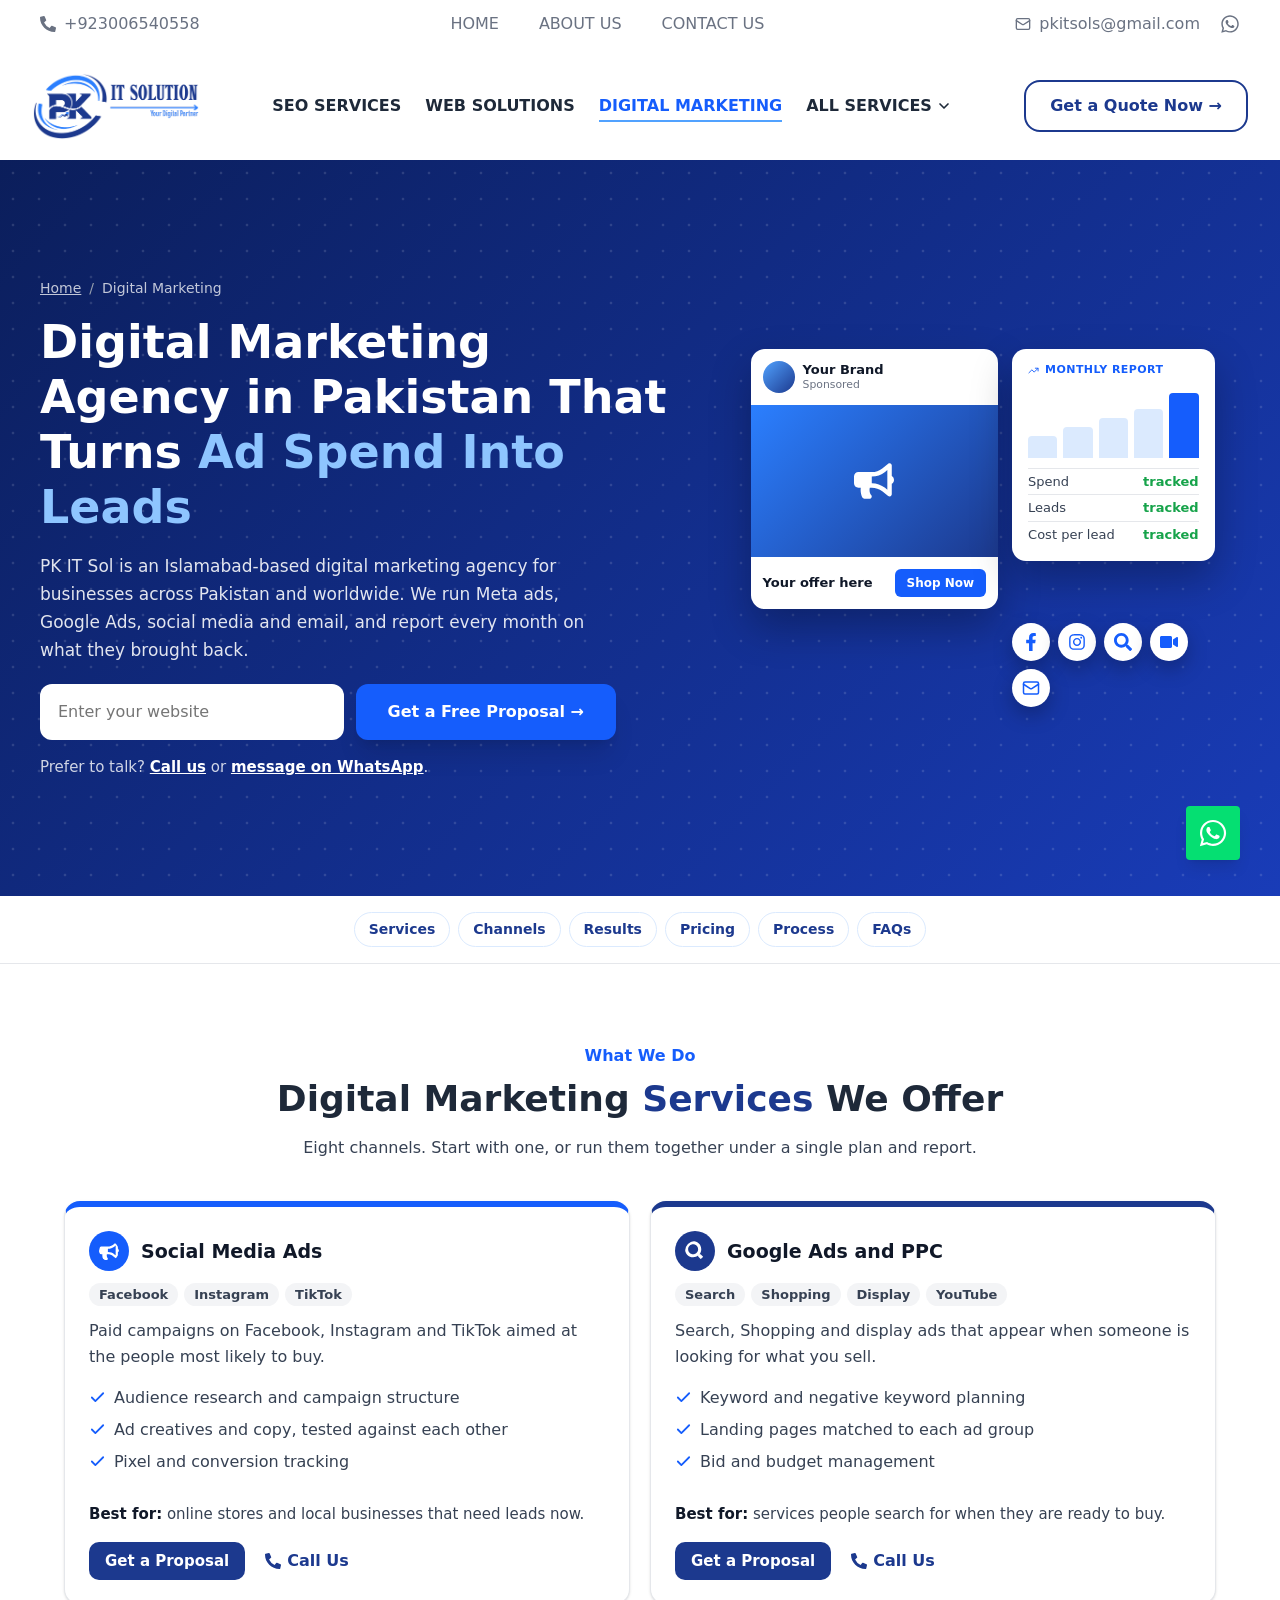
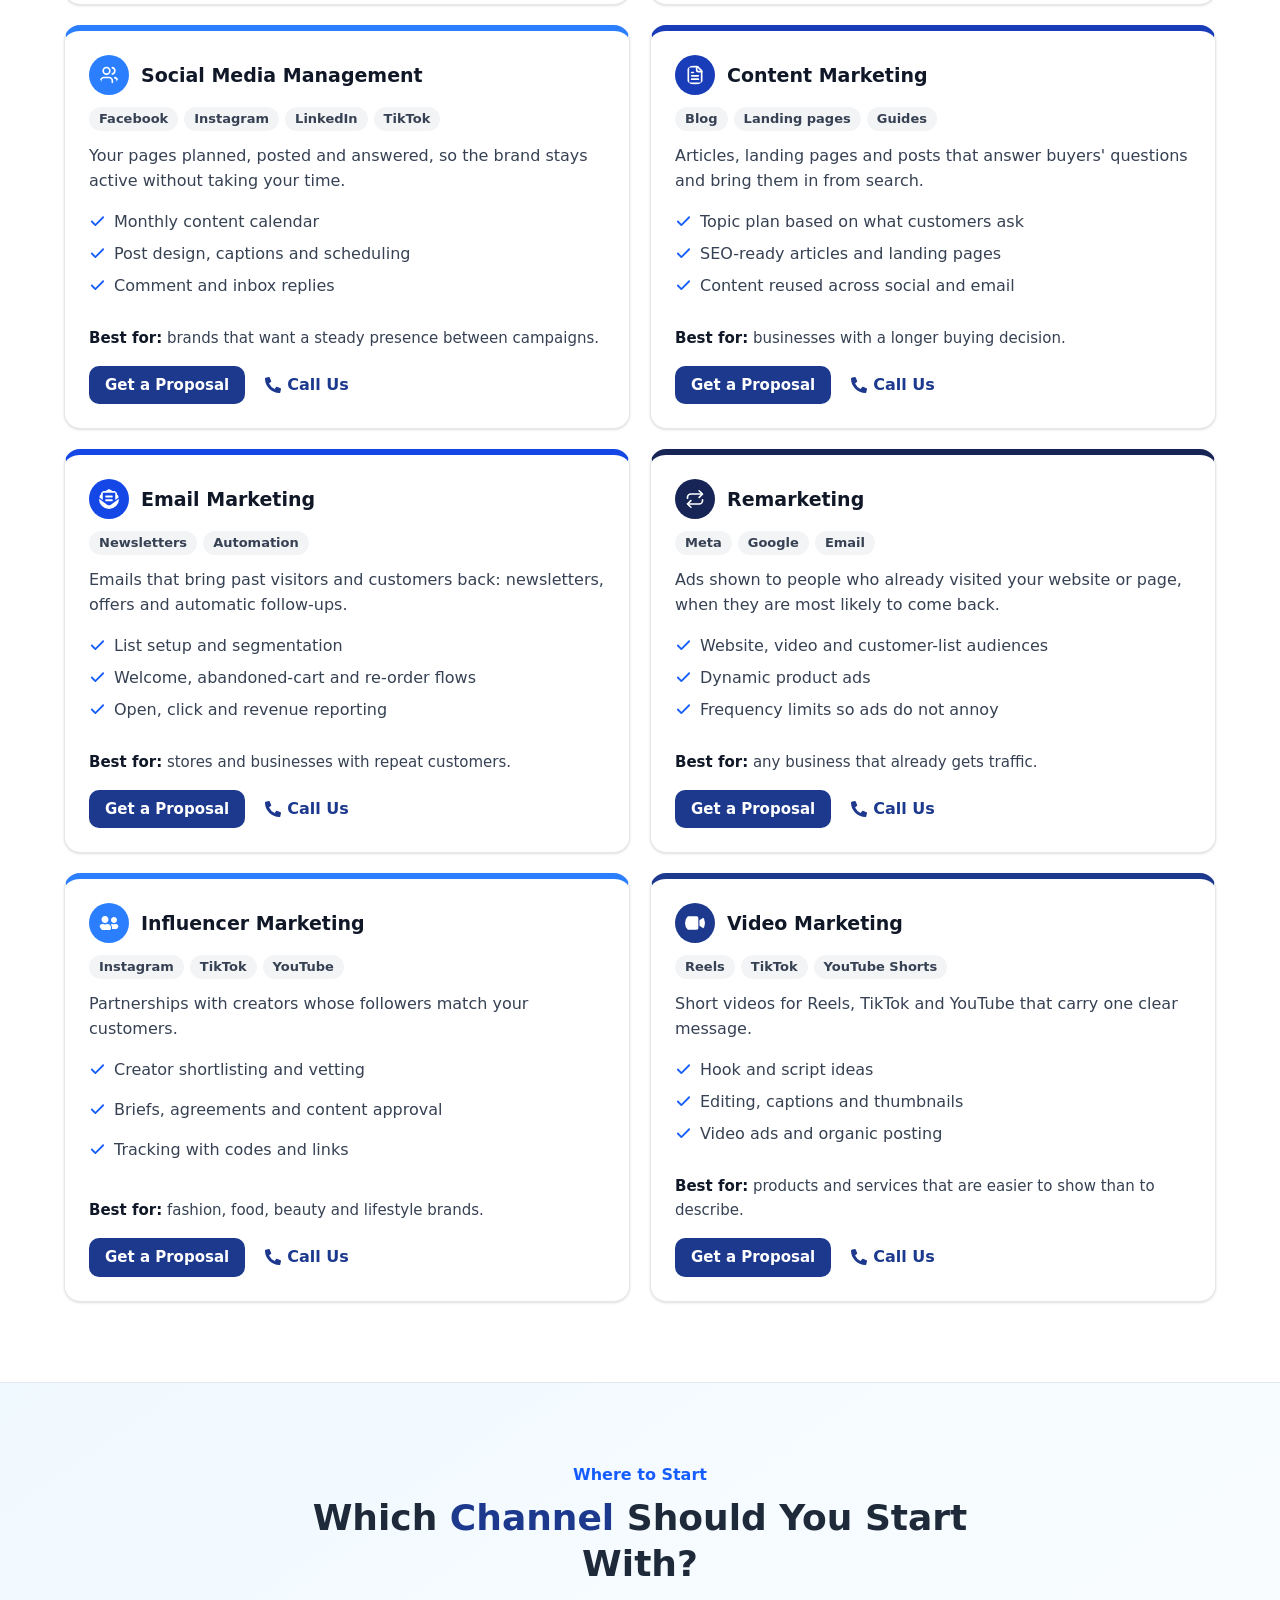
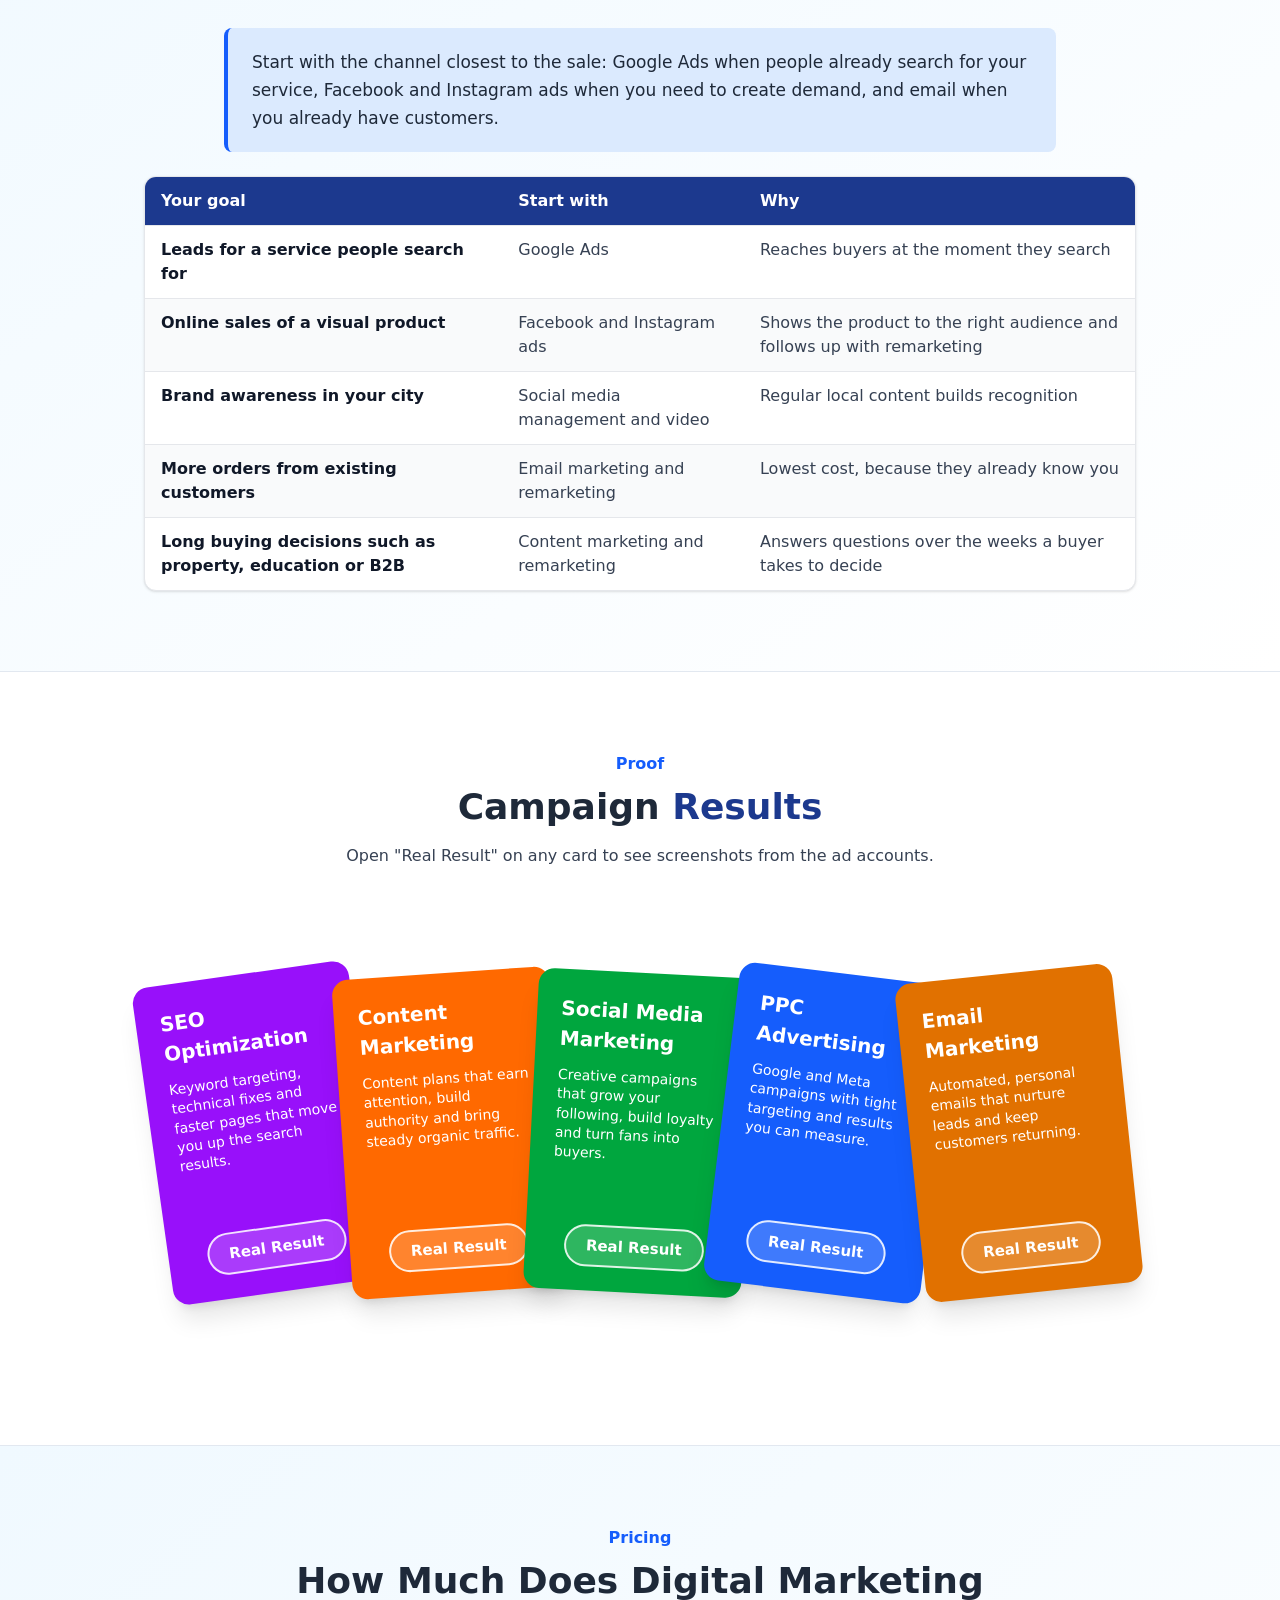
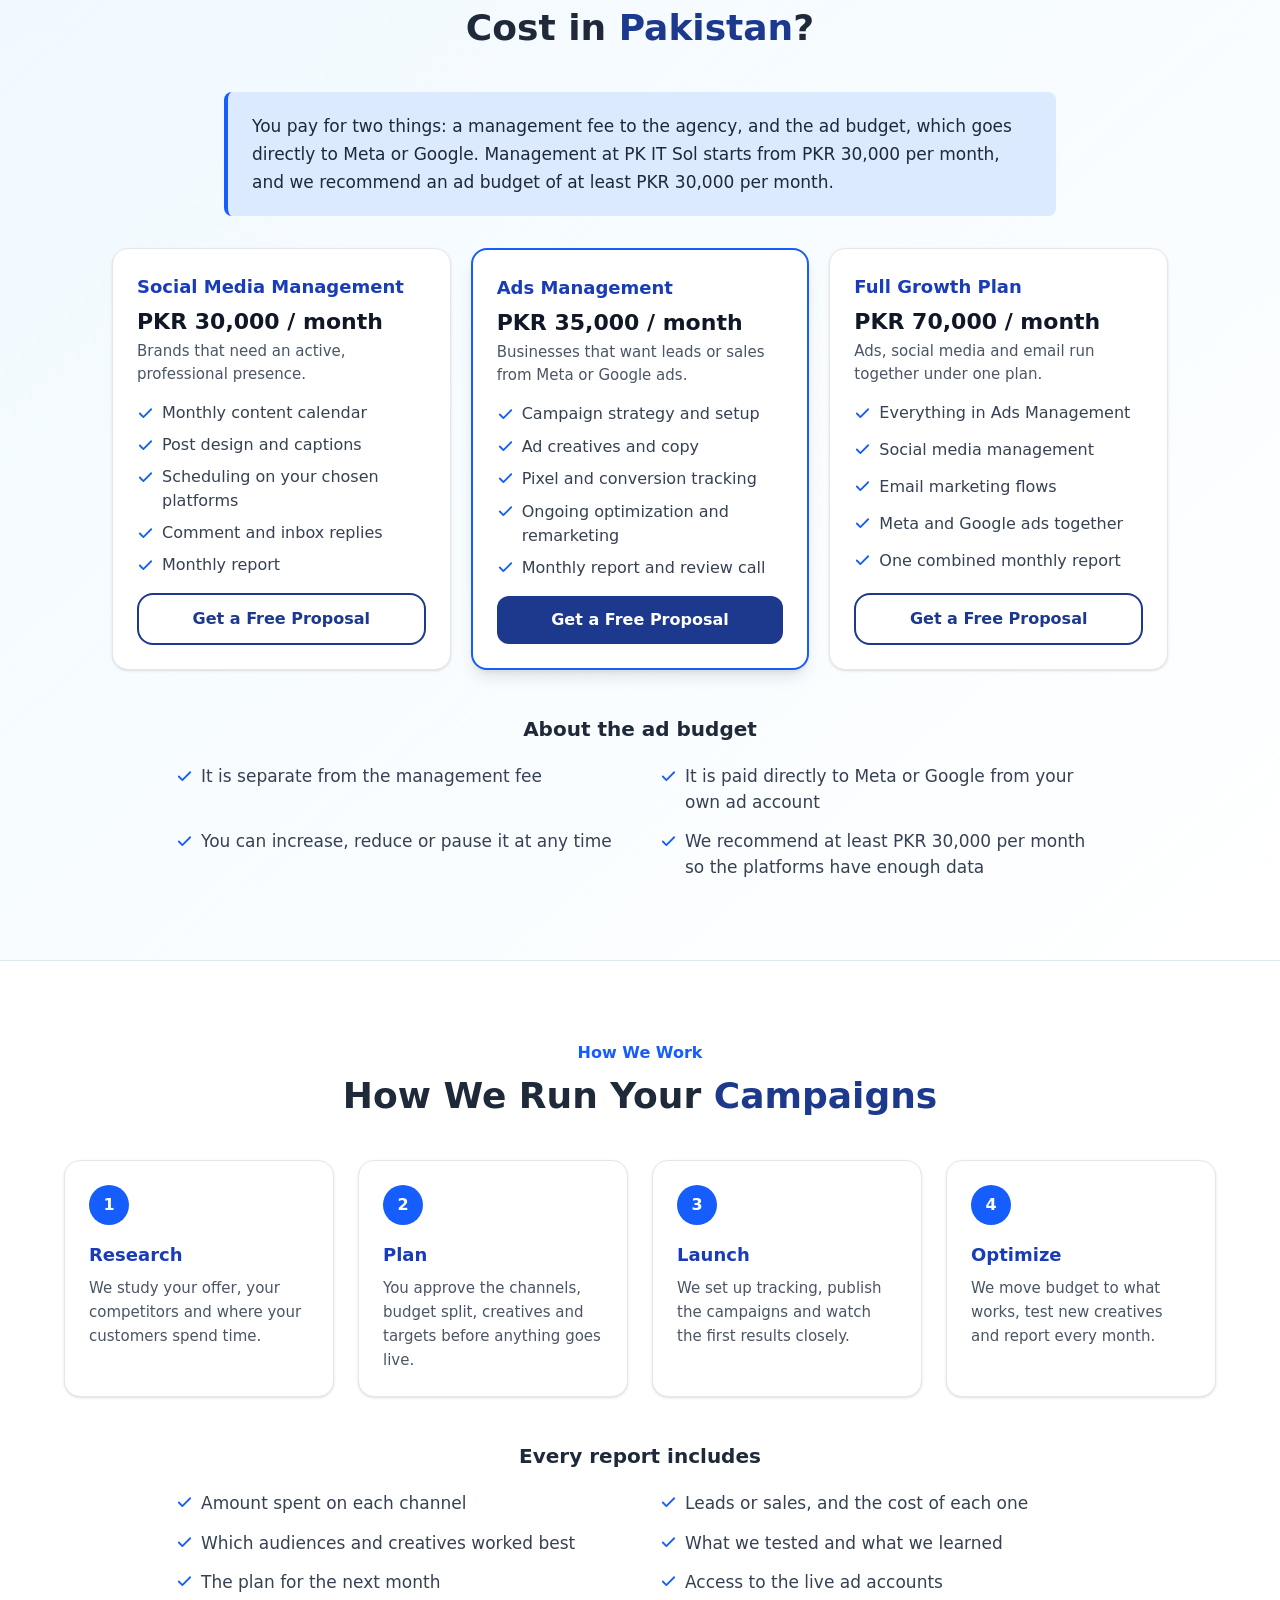
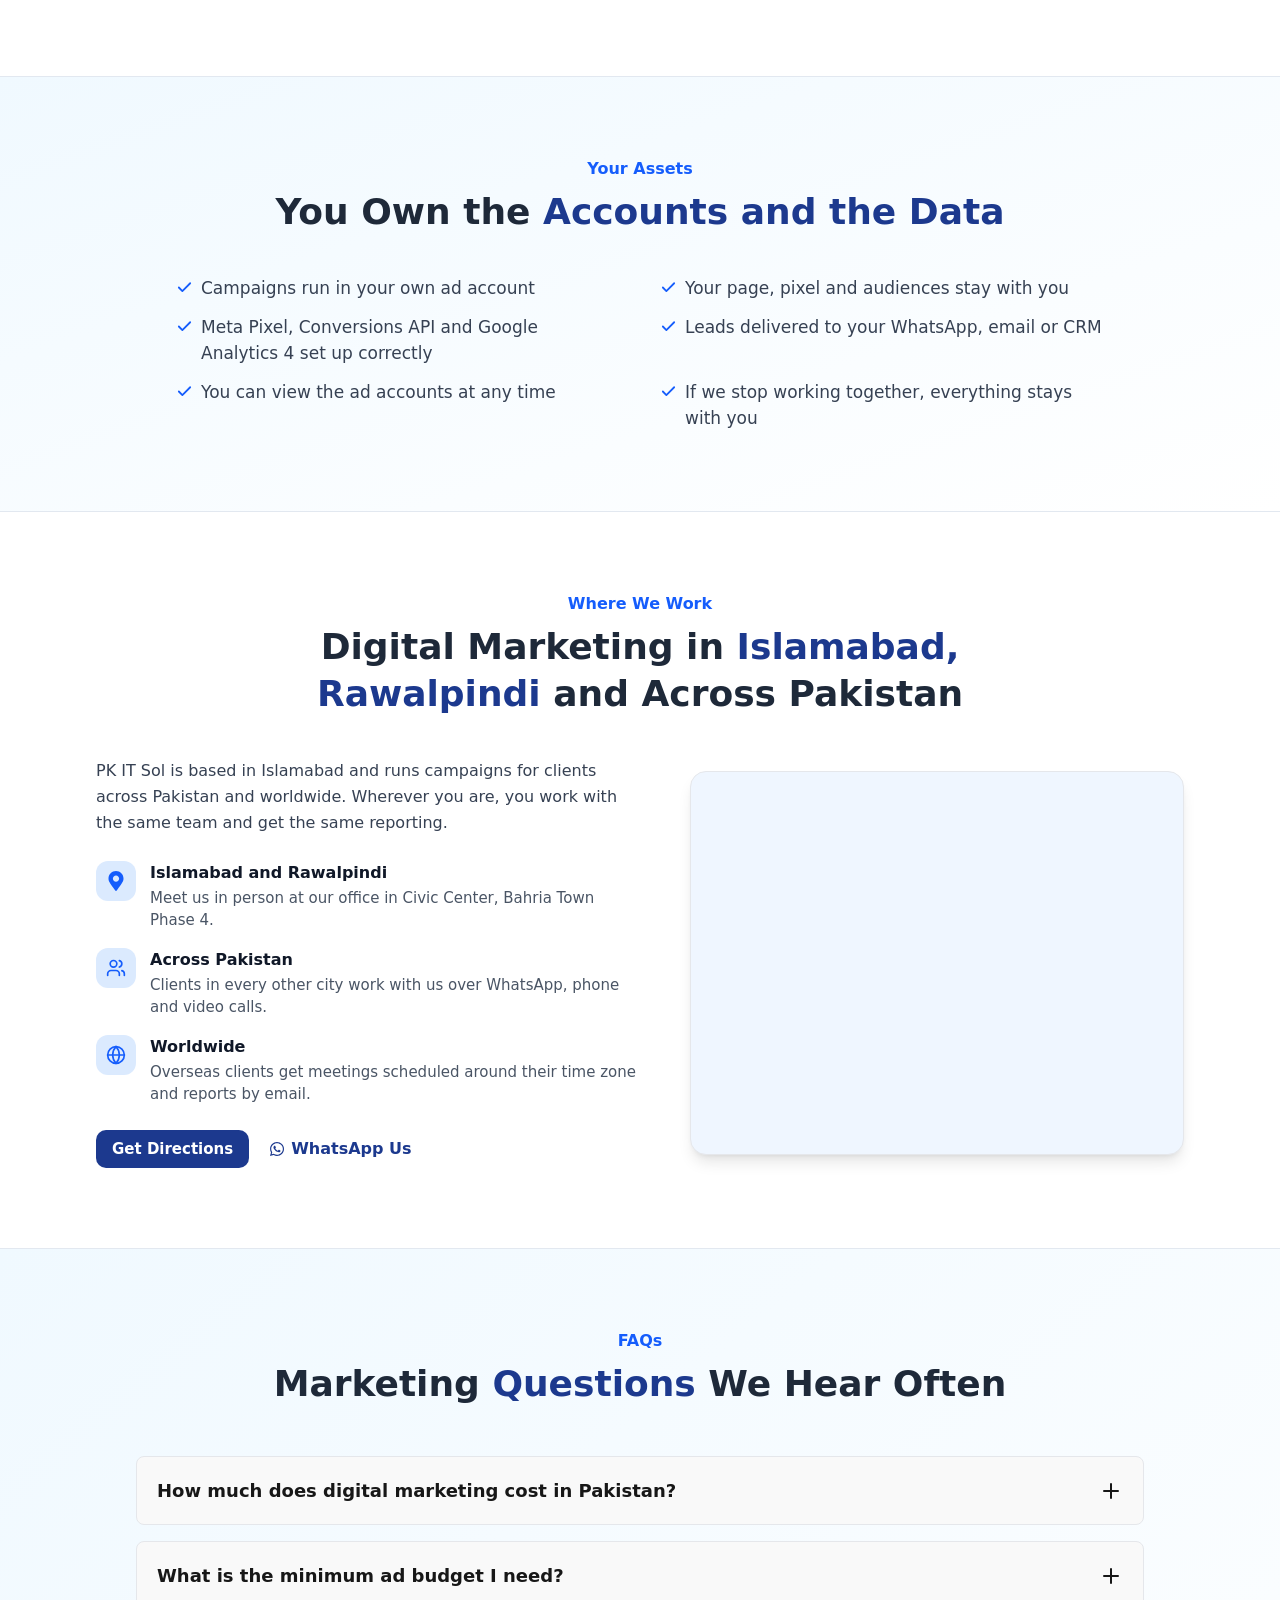
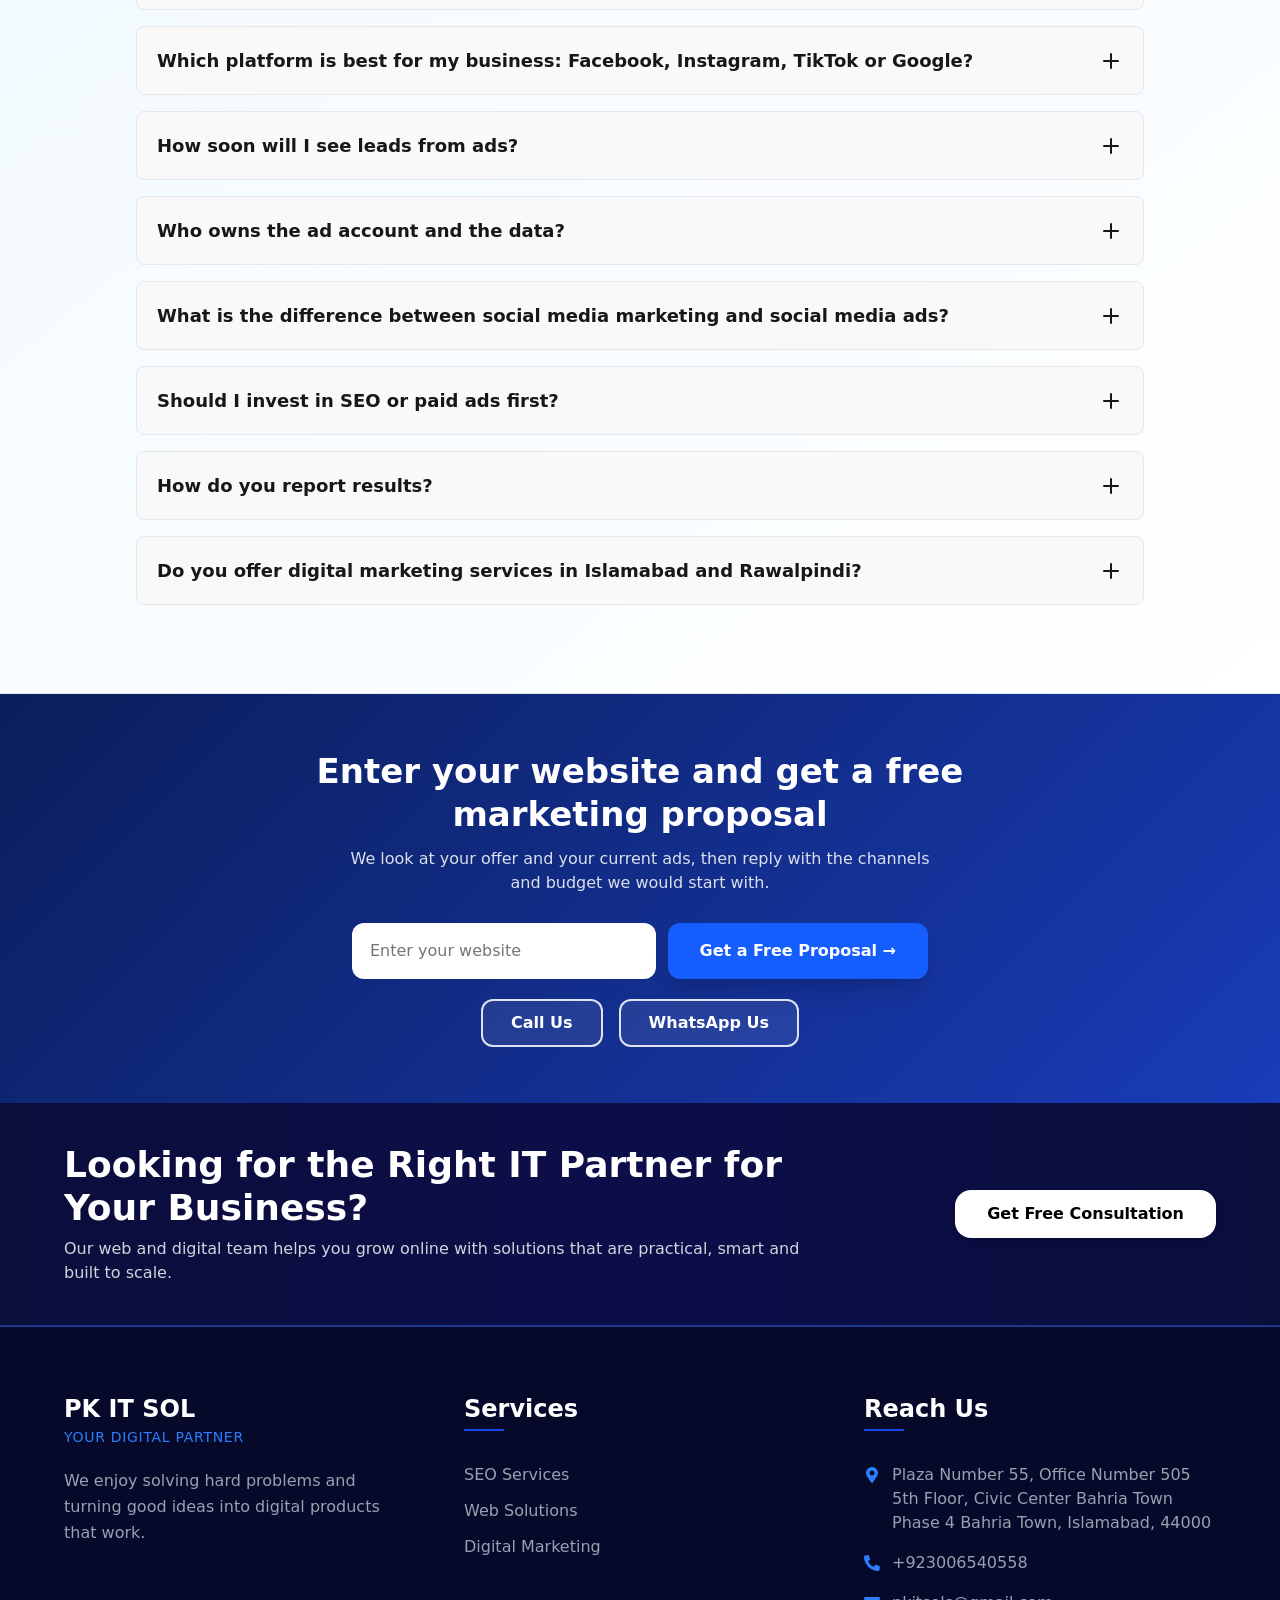
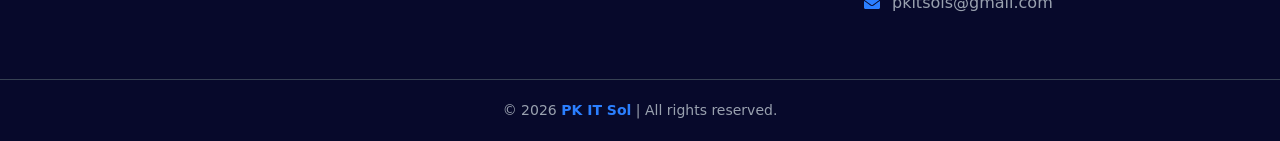
<file: digital-marketing.html>
<!DOCTYPE html>
<html lang="en">
<head>
  <meta charset="utf-8">
  <meta name="viewport" content="width=device-width, initial-scale=1, viewport-fit=cover">
  <title>Digital Marketing Agency in Pakistan | Islamabad | PK IT Sol</title>
  <meta name="description" content="Digital marketing agency in Pakistan, based in Islamabad. Meta ads, Google Ads, social media and email from PKR 30,000 a month. Free proposal.">
  <!-- Not indexed yet. When the content is final, change this to: index, follow -->
  <meta name="robots" content="noindex, nofollow">
  <link rel="canonical" href="https://pkitsol.com/digital-marketing">
  <meta name="theme-color" content="#1c398e">
  <meta property="og:type" content="website">
  <meta property="og:title" content="Digital Marketing Agency in Pakistan | Islamabad | PK IT Sol">
  <meta property="og:description" content="Digital marketing agency in Pakistan, based in Islamabad. Meta ads, Google Ads, social media and email from PKR 30,000 a month. Free proposal.">
  <script type="application/ld+json">{"@context": "https://schema.org", "@type": "Service", "name": "Digital Marketing Services in Pakistan", "serviceType": "Digital marketing", "url": "https://pkitsol.com/digital-marketing", "areaServed": [{"@type": "Country", "name": "Pakistan"}, {"@type": "City", "name": "Islamabad"}, {"@type": "City", "name": "Rawalpindi"}, "Worldwide"], "offers": {"@type": "Offer", "priceCurrency": "PKR", "price": "30000", "description": "Management plans from PKR 30,000 per month, ad budget separate"}, "provider": {"@type": "ProfessionalService", "name": "PK IT Sol", "url": "https://pkitsol.com/", "telephone": "+923006540558", "email": "pkitsols@gmail.com", "address": {"@type": "PostalAddress", "streetAddress": "Plaza Number 55, Office Number 505, 5th Floor, Civic Center, Bahria Town Phase 4", "addressLocality": "Islamabad", "postalCode": "44000", "addressCountry": "PK"}}}</script>
  <script type="application/ld+json">{"@context": "https://schema.org", "@type": "BreadcrumbList", "itemListElement": [{"@type": "ListItem", "position": 1, "name": "Home", "item": "https://pkitsol.com/"}, {"@type": "ListItem", "position": 2, "name": "Digital Marketing", "item": "https://pkitsol.com/digital-marketing"}]}</script>
  <link rel="icon" type="image/png" href="assets/img/favicon.png">
  <link rel="stylesheet" href="css/style.css">
  <script>
    document.documentElement.className += " js";
    /* Image fallback chain: local file -> data-remote URL -> data-placeholder.
       Lets the page show the right picture before tools/download-images has been run. */
    function imgFallback(img) {
      var remote = img.getAttribute("data-remote"), placeholder = img.getAttribute("data-placeholder");
      if (remote && !img.getAttribute("data-tried-remote")) { img.setAttribute("data-tried-remote", "1"); img.src = remote; }
      else if (placeholder && !img.getAttribute("data-tried-placeholder")) { img.setAttribute("data-tried-placeholder", "1"); img.src = placeholder; }
      else { img.onerror = null; }
    }
  </script>
</head>
<body class="svc svc--dm">

<!-- Icon sprite: keep this block as it is (same icons as index.html) -->
<svg xmlns="http://www.w3.org/2000/svg" class="sprite" aria-hidden="true" focusable="false">
  <!-- solid icons -->
  <symbol id="i-phone" viewBox="0 0 512 512"><path d="M497.39 361.8l-112-48a24 24 0 0 0-28 6.9l-49.6 60.6A370.66 370.66 0 0 1 130.6 204.11l60.6-49.6a23.94 23.94 0 0 0 6.9-28l-48-112A24.16 24.16 0 0 0 122.6.61l-104 24A24 24 0 0 0 0 48c0 256.5 207.9 464 464 464a24 24 0 0 0 23.4-18.6l24-104a24.29 24.29 0 0 0-14.01-27.6z"/></symbol>
  <symbol id="i-envelope" viewBox="0 0 512 512"><path d="M502.3 190.8c3.9-3.1 9.7-.2 9.7 4.7V400c0 26.5-21.5 48-48 48H48c-26.5 0-48-21.5-48-48V195.6c0-5 5.7-7.8 9.7-4.7 22.4 17.4 52.1 39.5 154.1 113.6 21.1 15.4 56.7 47.8 92.2 47.6 35.7.3 72-32.8 92.3-47.6 102-74.1 131.6-96.3 154-113.7zM256 320c23.2.4 56.6-29.2 73.4-41.4 132.7-96.3 142.8-104.7 173.4-128.7 5.8-4.5 9.2-11.5 9.2-18.9v-19c0-26.5-21.5-48-48-48H48C21.5 64 0 85.5 0 112v19c0 7.4 3.4 14.3 9.2 18.9 30.6 23.9 40.7 32.4 173.4 128.7 16.8 12.2 50.2 41.8 73.4 41.4z"/></symbol>
  <symbol id="i-pin" viewBox="0 0 384 512"><path d="M172.268 501.67C26.97 291.031 0 269.413 0 192 0 85.961 85.961 0 192 0s192 85.961 192 192c0 77.413-26.97 99.031-172.268 309.67-9.535 13.774-29.93 13.773-39.464 0zM192 272c44.183 0 80-35.817 80-80s-35.817-80-80-80-80 35.817-80 80 35.817 80 80 80z"/></symbol>
  <symbol id="i-facebook" viewBox="0 0 320 512"><path d="M279.14 288l14.22-92.66h-88.91v-60.13c0-25.35 12.42-50.06 52.24-50.06h40.42V6.26S260.43 0 225.36 0c-73.22 0-121.08 44.38-121.08 124.72v70.62H22.89V288h81.39v224h100.17V288z"/></symbol>
  <symbol id="i-instagram" viewBox="0 0 448 512"><path d="M224.1 141c-63.6 0-114.9 51.3-114.9 114.9s51.3 114.9 114.9 114.9S339 319.5 339 255.9 287.7 141 224.1 141zm0 189.6c-41.1 0-74.7-33.5-74.7-74.7s33.5-74.7 74.7-74.7 74.7 33.5 74.7 74.7-33.6 74.7-74.7 74.7zm146.4-194.3c0 14.9-12 26.8-26.8 26.8-14.9 0-26.8-12-26.8-26.8s12-26.8 26.8-26.8 26.8 12 26.8 26.8zm76.1 27.2c-1.7-35.9-9.9-67.7-36.2-93.9-26.2-26.2-58-34.4-93.9-36.2-37-2.1-147.9-2.1-184.9 0-35.8 1.7-67.6 9.9-93.9 36.1s-34.4 58-36.2 93.9c-2.1 37-2.1 147.9 0 184.9 1.7 35.9 9.9 67.7 36.2 93.9s58 34.4 93.9 36.2c37 2.1 147.9 2.1 184.9 0 35.9-1.7 67.7-9.9 93.9-36.2 26.2-26.2 34.4-58 36.2-93.9 2.1-37 2.1-147.8 0-184.8zM398.8 388c-7.8 19.6-22.9 34.7-42.6 42.6-29.5 11.7-99.5 9-132.1 9s-102.7 2.6-132.1-9c-19.6-7.8-34.7-22.9-42.6-42.6-11.7-29.5-9-99.5-9-132.1s-2.6-102.7 9-132.1c7.8-19.6 22.9-34.7 42.6-42.6 29.5-11.7 99.5-9 132.1-9s102.7-2.6 132.1 9c19.6 7.8 34.7 22.9 42.6 42.6 11.7 29.5 9 99.5 9 132.1s2.7 102.7-9 132.1z"/></symbol>
  <symbol id="i-linkedin" viewBox="0 0 448 512"><path d="M100.28 448H7.4V148.9h92.88zM53.79 108.1C24.09 108.1 0 83.5 0 53.8a53.79 53.79 0 0 1 107.58 0c0 29.7-24.1 54.3-53.79 54.3zM447.9 448h-92.68V302.4c0-34.7-.7-79.2-48.29-79.2-48.29 0-55.69 37.7-55.69 76.7V448h-92.78V148.9h89.08v40.8h1.3c12.4-23.5 42.69-48.3 87.88-48.3 94 0 111.28 61.9 111.28 142.3V448z"/></symbol>
  <symbol id="i-whatsapp" viewBox="0 0 448 512"><path d="M380.9 97.1C339 55.1 283.2 32 223.9 32c-122.4 0-222 99.6-222 222 0 39.1 10.2 77.3 29.6 111L0 480l117.7-30.9c32.4 17.7 68.9 27 106.1 27h.1c122.3 0 224.1-99.6 224.1-222 0-59.3-25.2-115-67.1-157zm-157 341.6c-33.2 0-65.7-8.9-94-25.7l-6.7-4-69.8 18.3L72 359.2l-4.4-7c-18.5-29.4-28.2-63.3-28.2-98.2 0-101.7 82.8-184.5 184.6-184.5 49.3 0 95.6 19.2 130.4 54.1 34.8 34.9 56.2 81.2 56.1 130.5 0 101.8-84.9 184.6-186.6 184.6zm101.2-138.2c-5.5-2.8-32.8-16.2-37.9-18-5.1-1.9-8.8-2.8-12.5 2.8-3.7 5.6-14.3 18-17.6 21.8-3.2 3.7-6.5 4.2-12 1.4-32.6-16.3-54-29.1-75.5-66-5.7-9.8 5.7-9.1 16.3-30.3 1.8-3.7.9-6.9-.5-9.7-1.4-2.8-12.5-30.1-17.1-41.2-4.5-10.8-9.1-9.3-12.5-9.5-3.2-.2-6.9-.2-10.6-.2-3.7 0-9.7 1.4-14.8 6.9-5.1 5.6-19.4 19-19.4 46.3 0 27.3 19.9 53.7 22.6 57.4 2.8 3.7 39.1 59.7 94.8 83.8 35.2 15.2 49 16.5 66.6 13.9 10.7-1.6 32.8-13.4 37.4-26.4 4.6-13 4.6-24.1 3.2-26.4-1.3-2.5-5-3.9-10.5-6.6z"/></symbol>
  <symbol id="i-wordpress" viewBox="0 0 512 512"><path d="M61.7 169.4l101.5 278C92.2 413 43.3 340.2 43.3 256c0-30.9 6.6-60.1 18.4-86.6zm337.9 75.9c0-26.3-9.4-44.5-17.5-58.7-10.8-17.5-20.9-32.4-20.9-49.9 0-19.6 14.8-37.8 35.7-37.8.9 0 1.8.1 2.8.2-37.9-34.7-88.3-55.9-143.7-55.9-74.3 0-139.7 38.1-177.8 95.9 5 .2 9.7.3 13.7.3 22.2 0 56.7-2.7 56.7-2.7 11.5-.7 12.8 16.2 1.4 17.5 0 0-11.5 1.3-24.3 2l77.5 230.4L249.8 247l-33.1-90.8c-11.5-.7-22.3-2-22.3-2-11.5-.7-10.1-18.2 1.3-17.5 0 0 35.1 2.7 56 2.7 22.2 0 56.7-2.7 56.7-2.7 11.5-.7 12.8 16.2 1.4 17.5 0 0-11.5 1.3-24.3 2l76.9 228.7 21.2-70.9c9-29.4 16-50.5 16-68.7zm-139.9 29.3l-63.8 185.5c19.1 5.6 39.2 8.7 60.1 8.7 24.8 0 48.5-4.3 70.6-12.1-.6-.9-1.1-1.9-1.5-2.9l-65.4-179.2zm183-120.7c.9 6.8 1.4 14 1.4 21.9 0 21.6-4 45.8-16.2 76.2l-65 187.9C426.2 403 468.7 334.5 468.7 256c0-37-9.4-71.8-26-102.1zM504 256c0 136.8-111.3 248-248 248C119.2 504 8 392.7 8 256 8 119.2 119.2 8 256 8c136.7 0 248 111.2 248 248zm-11.4 0c0-130.5-106.2-236.6-236.6-236.6C125.5 19.4 19.4 125.5 19.4 256S125.6 492.6 256 492.6c130.5 0 236.6-106.1 236.6-236.6z"/></symbol>
  <symbol id="i-store" viewBox="0 0 616 512"><path d="M602 118.6L537.1 15C531.3 5.7 521 0 510 0H106C95 0 84.7 5.7 78.9 15L14 118.6c-33.5 53.5-3.8 127.9 58.8 136.4 4.5.6 9.1.9 13.7.9 29.6 0 55.8-13 73.8-33.1 18 20.1 44.3 33.1 73.8 33.1 29.6 0 55.8-13 73.8-33.1 18 20.1 44.3 33.1 73.8 33.1 29.6 0 55.8-13 73.8-33.1 18.1 20.1 44.3 33.1 73.8 33.1 4.7 0 9.2-.3 13.7-.9 62.8-8.4 92.6-82.8 59-136.4zM529.5 288c-10 0-19.9-1.5-29.5-3.8V384H116v-99.8c-9.6 2.2-19.5 3.8-29.5 3.8-6 0-12.1-.4-18-1.2-5.6-.8-11.1-2.1-16.4-3.6V480c0 17.7 14.3 32 32 32h448c17.7 0 32-14.3 32-32V283.2c-5.4 1.6-10.8 2.9-16.4 3.6-6.1.8-12.1 1.2-18.2 1.2z"/></symbol>
  <symbol id="i-shopify" viewBox="0 0 448 512"><path d="M388.32,104.1a4.66,4.66,0,0,0-4.4-4c-2,0-37.23-.8-37.23-.8s-21.61-20.82-29.62-28.83V503.2L442.76,472S388.72,106.5,388.32,104.1ZM288.65,70.47a116.67,116.67,0,0,0-7.21-17.61C271,32.85,255.42,22,237,22a15,15,0,0,0-4,.4c-.4-.8-1.2-1.2-1.6-2C223.4,11.63,213,7.63,200.58,8c-24,.8-48,18-67.25,48.83-13.61,21.62-24,48.84-26.82,70.06-27.62,8.4-46.83,14.41-47.23,14.81-14,4.4-14.41,4.8-16,18-1.2,10-38,291.82-38,291.82L307.86,504V65.67a41.66,41.66,0,0,0-4.4.4S297.86,67.67,288.65,70.47ZM233.41,87.69c-16,4.8-33.63,10.4-50.84,15.61,4.8-18.82,14.41-37.63,25.62-50,4.4-4.4,10.41-9.61,17.21-12.81C232.21,54.86,233.81,74.48,233.41,87.69ZM200.58,24.44A27.49,27.49,0,0,1,215,28c-6.4,3.2-12.81,8.41-18.81,14.41-15.21,16.42-26.82,42-31.62,66.45-14.42,4.41-28.83,8.81-42,12.81C131.33,83.28,163.75,25.24,200.58,24.44ZM154.15,244.61c1.6,25.61,69.25,31.22,73.25,91.66,2.8,47.64-25.22,80.06-65.65,82.47-48.83,3.2-75.65-25.62-75.65-25.62l10.4-44s26.82,20.42,48.44,18.82c14-.8,19.22-12.41,18.81-20.42-2-33.62-57.24-31.62-60.84-86.86-3.2-46.44,27.22-93.27,94.47-97.68,26-1.6,39.23,4.81,39.23,4.81L221.4,225.39s-17.21-8-37.63-6.4C154.15,221,153.75,239.8,154.15,244.61ZM249.42,82.88c0-12-1.6-29.22-7.21-43.63,18.42,3.6,27.22,24,31.23,36.43Q262.63,78.68,249.42,82.88Z"/></symbol>
  <symbol id="i-code" viewBox="0 0 640 512"><path d="M278.9 511.5l-61-17.7c-6.4-1.8-10-8.5-8.2-14.9L346.2 8.7c1.8-6.4 8.5-10 14.9-8.2l61 17.7c6.4 1.8 10 8.5 8.2 14.9L293.8 503.3c-1.9 6.4-8.5 10.1-14.9 8.2zm-114-112.2l43.5-46.4c4.6-4.9 4.3-12.7-.8-17.2L117 256l90.6-79.7c5.1-4.5 5.5-12.3.8-17.2l-43.5-46.4c-4.5-4.8-12.1-5.1-17-.5L3.8 247.2c-5.1 4.7-5.1 12.8 0 17.5l144.1 135.1c4.9 4.6 12.5 4.4 17-.5zm327.2.6l144.1-135.1c5.1-4.7 5.1-12.8 0-17.5L492.1 112.1c-4.8-4.5-12.4-4.3-17 .5L431.6 159c-4.6 4.9-4.3 12.7.8 17.2L523 256l-90.6 79.7c-5.1 4.5-5.5 12.3-.8 17.2l43.5 46.4c4.5 4.9 12.1 5.1 17 .6z"/></symbol>
  <symbol id="i-search" viewBox="0 0 512 512"><path d="M505 442.7L405.3 343c-4.5-4.5-10.6-7-17-7H372c27.6-35.3 44-79.7 44-128C416 93.1 322.9 0 208 0S0 93.1 0 208s93.1 208 208 208c48.3 0 92.7-16.4 128-44v16.3c0 6.4 2.5 12.5 7 17l99.7 99.7c9.4 9.4 24.6 9.4 33.9 0l28.3-28.3c9.4-9.4 9.4-24.6.1-34zM208 336c-70.7 0-128-57.2-128-128 0-70.7 57.2-128 128-128 70.7 0 128 57.2 128 128 0 70.7-57.2 128-128 128z"/></symbol>
  <symbol id="i-cart" viewBox="0 0 576 512"><path d="M528.12 301.319l47.273-208C578.806 78.301 567.391 64 551.99 64H159.208l-9.166-44.81C147.758 8.021 137.93 0 126.529 0H24C10.745 0 0 10.745 0 24v16c0 13.255 10.745 24 24 24h69.883l70.248 343.435C147.325 417.1 136 435.222 136 456c0 30.928 25.072 56 56 56s56-25.072 56-56c0-15.674-6.447-29.835-16.824-40h209.647C430.447 426.165 424 440.326 424 456c0 30.928 25.072 56 56 56s56-25.072 56-56c0-22.172-12.888-41.332-31.579-50.405l5.517-24.276c3.413-15.018-8.002-29.319-23.403-29.319H218.117l-6.545-32h293.145c11.206 0 20.92-7.754 23.403-18.681z"/></symbol>
  <symbol id="i-cog" viewBox="0 0 512 512"><path d="M487.4 315.7l-42.6-24.6c4.3-23.2 4.3-47 0-70.2l42.6-24.6c4.9-2.8 7.1-8.6 5.5-14-11.1-35.6-30-67.8-54.7-94.6-3.8-4.1-10-5.1-14.8-2.3L380.8 110c-17.9-15.4-38.5-27.3-60.8-35.1V25.8c0-5.6-3.9-10.5-9.4-11.7-36.7-8.2-74.3-7.8-109.2 0-5.5 1.2-9.4 6.1-9.4 11.7V75c-22.2 7.9-42.8 19.8-60.8 35.1L88.7 85.5c-4.9-2.8-11-1.9-14.8 2.3-24.7 26.7-43.6 58.9-54.7 94.6-1.7 5.4.6 11.2 5.5 14L67.3 221c-4.3 23.2-4.3 47 0 70.2l-42.6 24.6c-4.9 2.8-7.1 8.6-5.5 14 11.1 35.6 30 67.8 54.7 94.6 3.8 4.1 10 5.1 14.8 2.3l42.6-24.6c17.9 15.4 38.5 27.3 60.8 35.1v49.2c0 5.6 3.9 10.5 9.4 11.7 36.7 8.2 74.3 7.8 109.2 0 5.5-1.2 9.4-6.1 9.4-11.7v-49.2c22.2-7.9 42.8-19.8 60.8-35.1l42.6 24.6c4.9 2.8 11 1.9 14.8-2.3 24.7-26.7 43.6-58.9 54.7-94.6 1.5-5.5-.7-11.3-5.6-14.1zM256 336c-44.1 0-80-35.9-80-80s35.9-80 80-80 80 35.9 80 80-35.9 80-80 80z"/></symbol>
  <symbol id="i-bullhorn" viewBox="0 0 576 512"><path d="M576 240c0-23.63-12.95-44.04-32-55.12V32.01C544 23.26 537.02 0 512 0c-7.12 0-14.19 2.38-19.98 7.02l-85.03 68.03C364.28 109.19 310.66 128 256 128H64c-35.35 0-64 28.65-64 64v96c0 35.35 28.65 64 64 64h33.7c-1.39 10.48-2.18 21.14-2.18 32 0 39.77 9.26 77.35 25.56 110.94 5.19 10.69 16.52 17.06 28.4 17.06h74.28c26.05 0 41.69-29.84 25.9-50.56-16.4-21.52-26.15-48.36-26.15-77.44 0-11.11 1.62-21.79 4.41-32H256c54.66 0 108.28 18.81 150.98 52.95l85.03 68.03a32.023 32.023 0 0 0 19.98 7.02c24.92 0 32-22.78 32-32V295.13C563.05 284.04 576 263.63 576 240zm-96 141.42l-33.05-26.44C392.95 311.78 325.12 288 256 288v-96c69.12 0 136.95-23.78 190.95-66.98L480 98.58v282.84z"/></symbol>
  <symbol id="i-envelope-open" viewBox="0 0 512 512"><path d="M176 216h160c8.84 0 16-7.16 16-16v-16c0-8.84-7.16-16-16-16H176c-8.84 0-16 7.16-16 16v16c0 8.84 7.16 16 16 16zm-16 80c0 8.84 7.16 16 16 16h160c8.84 0 16-7.16 16-16v-16c0-8.84-7.16-16-16-16H176c-8.84 0-16 7.16-16 16v16zm96 121.13c-16.42 0-32.84-5.06-46.86-15.19L0 250.86V464c0 26.51 21.49 48 48 48h416c26.51 0 48-21.49 48-48V250.86L302.86 401.94c-14.02 10.12-30.44 15.19-46.86 15.19zm237.61-254.18c-8.85-6.94-17.24-13.47-29.61-22.81V96c0-26.51-21.49-48-48-48h-77.55c-3.04-2.2-5.87-4.26-9.04-6.56C312.6 29.17 279.2-.35 256 0c-23.2-.35-56.59 29.17-73.41 41.44-3.17 2.3-6 4.36-9.04 6.56H96c-26.51 0-48 21.49-48 48v44.14c-12.37 9.33-20.76 15.87-29.61 22.81A47.995 47.995 0 0 0 0 200.72v10.65l96 69.35V96h320v184.72l96-69.35v-10.65c0-14.74-6.78-28.67-18.39-37.77z"/></symbol>
  <symbol id="i-user-friends" viewBox="0 0 640 512"><path d="M192 256c61.9 0 112-50.1 112-112S253.9 32 192 32 80 82.1 80 144s50.1 112 112 112zm76.8 32h-8.3c-20.8 10-43.9 16-68.5 16s-47.6-6-68.5-16h-8.3C51.6 288 0 339.6 0 403.2V432c0 26.5 21.5 48 48 48h288c26.5 0 48-21.5 48-48v-28.8c0-63.6-51.6-115.2-115.2-115.2zM480 256c53 0 96-43 96-96s-43-96-96-96-96 43-96 96 43 96 96 96zm48 32h-3.8c-13.9 4.8-28.6 8-44.2 8s-30.3-3.2-44.2-8H432c-20.4 0-39.2 5.9-55.7 15.4 24.4 26.3 39.7 61.2 39.7 99.8v38.4c0 2.2-.5 4.3-.6 6.4H592c26.5 0 48-21.5 48-48 0-61.9-50.1-112-112-112z"/></symbol>
  <symbol id="i-video" viewBox="0 0 576 512"><path d="M336.2 64H47.8C21.4 64 0 85.4 0 111.8v288.4C0 426.6 21.4 448 47.8 448h288.4c26.4 0 47.8-21.4 47.8-47.8V111.8c0-26.4-21.4-47.8-47.8-47.8zm189.4 37.7L416 177.3v157.4l109.6 75.5c21.2 14.6 50.4-.3 50.4-25.8V127.5c0-25.4-29.1-40.4-50.4-25.8z"/></symbol>
  <symbol id="i-quote" viewBox="0 0 512 512"><path d="M464 32H336c-26.5 0-48 21.5-48 48v128c0 26.5 21.5 48 48 48h80v64c0 35.3-28.7 64-64 64h-8c-13.3 0-24 10.7-24 24v48c0 13.3 10.7 24 24 24h8c88.4 0 160-71.6 160-160V80c0-26.5-21.5-48-48-48zm-288 0H48C21.5 32 0 53.5 0 80v128c0 26.5 21.5 48 48 48h80v64c0 35.3-28.7 64-64 64h-8c-13.3 0-24 10.7-24 24v48c0 13.3 10.7 24 24 24h8c88.4 0 160-71.6 160-160V80c0-26.5-21.5-48-48-48z"/></symbol>
  <symbol id="i-arrow-top" viewBox="0 0 24 24"><path d="M6 4h12v2H6zm.707 11.707L11 11.414V20h2v-8.586l4.293 4.293 1.414-1.414L12 7.586l-6.707 6.707z"/></symbol>
  <symbol id="i-headset" viewBox="0 0 24 24"><path d="M21 12.22C21 6.73 16.74 3 12 3c-4.69 0-9 3.65-9 9.28-.6.34-1 .98-1 1.72v2c0 1.1.9 2 2 2h1v-6.1c0-3.87 3.13-7 7-7s7 3.13 7 7V19h-8v2h8c1.1 0 2-.9 2-2v-1.22c.59-.31 1-.92 1-1.64v-2.3c0-.7-.41-1.31-1-1.62z"/><circle cx="9" cy="13" r="1"/><circle cx="15" cy="13" r="1"/><path d="M18 11.03A6.04 6.04 0 0 0 12.05 6c-3.03 0-6.29 2.51-6.03 6.45a8.075 8.075 0 0 0 4.86-5.89c1.31 2.63 4 4.44 7.12 4.47z"/></symbol>
  <!-- outline icons -->
  <symbol id="i-mail" viewBox="0 0 24 24"><g fill="none" stroke="currentColor" stroke-width="2" stroke-linecap="round" stroke-linejoin="round"><path d="m22 7-8.991 5.727a2 2 0 0 1-2.009 0L2 7"/><rect x="2" y="4" width="20" height="16" rx="2"/></g></symbol>
  <symbol id="i-settings" viewBox="0 0 24 24"><g fill="none" stroke="currentColor" stroke-width="1.5" stroke-linecap="round" stroke-linejoin="round"><path d="M9.671 4.136a2.34 2.34 0 0 1 4.659 0 2.34 2.34 0 0 0 3.319 1.915 2.34 2.34 0 0 1 2.33 4.033 2.34 2.34 0 0 0 0 3.831 2.34 2.34 0 0 1-2.33 4.033 2.34 2.34 0 0 0-3.319 1.915 2.34 2.34 0 0 1-4.659 0 2.34 2.34 0 0 0-3.32-1.915 2.34 2.34 0 0 1-2.33-4.033 2.34 2.34 0 0 0 0-3.831A2.34 2.34 0 0 1 6.35 6.051a2.34 2.34 0 0 0 3.319-1.915"/><circle cx="12" cy="12" r="3"/></g></symbol>
  <symbol id="i-circle-user" viewBox="0 0 24 24"><g fill="none" stroke="currentColor" stroke-width="1.5" stroke-linecap="round" stroke-linejoin="round"><circle cx="12" cy="12" r="10"/><circle cx="12" cy="10" r="3"/><path d="M7 20.662V19a2 2 0 0 1 2-2h6a2 2 0 0 1 2 2v1.662"/></g></symbol>
  <symbol id="i-users" viewBox="0 0 24 24"><g fill="none" stroke="currentColor" stroke-width="2" stroke-linecap="round" stroke-linejoin="round"><path d="M16 21v-2a4 4 0 0 0-4-4H6a4 4 0 0 0-4 4v2"/><path d="M16 3.128a4 4 0 0 1 0 7.744"/><path d="M22 21v-2a4 4 0 0 0-3-3.87"/><circle cx="9" cy="7" r="4"/></g></symbol>
  <symbol id="i-trending-up" viewBox="0 0 24 24"><g fill="none" stroke="currentColor" stroke-width="2" stroke-linecap="round" stroke-linejoin="round"><path d="M16 7h6v6"/><path d="m22 7-8.5 8.5-5-5L2 17"/></g></symbol>
  <symbol id="i-chart" viewBox="0 0 24 24"><g fill="none" stroke="currentColor" stroke-width="2" stroke-linecap="round" stroke-linejoin="round"><path d="M5 21v-6"/><path d="M12 21V3"/><path d="M19 21V9"/></g></symbol>
  <symbol id="i-repeat" viewBox="0 0 24 24"><g fill="none" stroke="currentColor" stroke-width="2" stroke-linecap="round" stroke-linejoin="round"><path d="m17 2 4 4-4 4"/><path d="M3 11v-1a4 4 0 0 1 4-4h14"/><path d="m7 22-4-4 4-4"/><path d="M21 13v1a4 4 0 0 1-4 4H3"/></g></symbol>
  <symbol id="i-file-text" viewBox="0 0 24 24"><g fill="none" stroke="currentColor" stroke-width="2" stroke-linecap="round" stroke-linejoin="round"><path d="M15 2H6a2 2 0 0 0-2 2v16a2 2 0 0 0 2 2h12a2 2 0 0 0 2-2V7Z"/><path d="M14 2v4a2 2 0 0 0 2 2h4"/><path d="M10 9H8"/><path d="M16 13H8"/><path d="M16 17H8"/></g></symbol>
  <symbol id="i-brain" viewBox="0 0 24 24"><g fill="none" stroke="currentColor" stroke-width="2" stroke-linecap="round" stroke-linejoin="round"><path d="M12 18V5"/><path d="M15 13a4.17 4.17 0 0 1-3-4 4.17 4.17 0 0 1-3 4"/><path d="M17.598 6.5A3 3 0 1 0 12 5a3 3 0 1 0-5.598 1.5"/><path d="M17.997 5.125a4 4 0 0 1 2.526 5.77"/><path d="M18 18a4 4 0 0 0 2-7.464"/><path d="M19.967 17.483A4 4 0 1 1 12 18a4 4 0 1 1-7.967-.517"/><path d="M6 18a4 4 0 0 1-2-7.464"/><path d="M6.003 5.125a4 4 0 0 0-2.526 5.77"/></g></symbol>
  <symbol id="i-globe" viewBox="0 0 24 24"><g fill="none" stroke="currentColor" stroke-width="2" stroke-linecap="round" stroke-linejoin="round"><circle cx="12" cy="12" r="10"/><path d="M12 2a14.5 14.5 0 0 0 0 20 14.5 14.5 0 0 0 0-20"/><path d="M2 12h20"/></g></symbol>
  <symbol id="i-pen-tool" viewBox="0 0 24 24"><g fill="none" stroke="currentColor" stroke-width="2" stroke-linecap="round" stroke-linejoin="round"><path d="M15.707 21.293a1 1 0 0 1-1.414 0l-1.586-1.586a1 1 0 0 1 0-1.414l5.586-5.586a1 1 0 0 1 1.414 0l1.586 1.586a1 1 0 0 1 0 1.414z"/><path d="m18 13-1.375-6.874a1 1 0 0 0-.746-.776L3.235 2.028a1 1 0 0 0-1.207 1.207L5.35 15.879a1 1 0 0 0 .776.746L13 18"/><path d="m2.3 2.3 7.286 7.286"/><circle cx="11" cy="11" r="2"/></g></symbol>
  <symbol id="i-arrow-up-right" viewBox="0 0 24 24"><g fill="none" stroke="currentColor" stroke-width="2" stroke-linecap="round" stroke-linejoin="round"><path d="M7 7h10v10"/><path d="M7 17 17 7"/></g></symbol>
  <symbol id="i-check" viewBox="0 0 24 24"><g fill="none" stroke="currentColor" stroke-width="2.5" stroke-linecap="round" stroke-linejoin="round"><path d="M20 6 9 17l-5-5"/></g></symbol>
  <symbol id="i-chevron-down" viewBox="0 0 24 24"><g fill="none" stroke="currentColor" stroke-width="2.5" stroke-linecap="round" stroke-linejoin="round"><path d="m6 9 6 6 6-6"/></g></symbol>
  <symbol id="i-plus" viewBox="0 0 24 24"><g fill="none" stroke="currentColor" stroke-width="2" stroke-linecap="round"><line class="plus-v" x1="12" y1="5" x2="12" y2="19"/><line x1="5" y1="12" x2="19" y2="12"/></g></symbol>
  <symbol id="i-menu" viewBox="0 0 24 24"><g fill="none" stroke="currentColor" stroke-width="2.6" stroke-linecap="round"><path d="M3 6h18M3 12h18M3 18h18"/></g></symbol>
  <symbol id="i-close" viewBox="0 0 24 24"><g fill="none" stroke="currentColor" stroke-width="2.6" stroke-linecap="round"><path d="M5 5l14 14M19 5 5 19"/></g></symbol>
</svg>

<a class="skip-link" href="#main">Skip to content</a>

<div class="page" id="top">

  <!-- Floating actions -->
  <a class="fab fab--top" href="#top" aria-label="Back to top"><svg class="icon"><use href="#i-arrow-top"/></svg></a>
  <a class="fab fab--whatsapp" data-brand-link="whatsapp" href="https://wa.me/923006540558" target="_blank" rel="noopener" aria-label="Chat on WhatsApp"><span><svg class="icon"><use href="#i-whatsapp"/></svg></span></a>

  <!-- Quick contact bar, phones only: one tap to call, WhatsApp or the form -->
  <nav class="mobile-bar" aria-label="Quick contact">
    <a data-brand-link="phone" href="tel:+923006540558"><svg class="icon"><use href="#i-phone"/></svg>Call</a>
    <a data-brand-link="whatsapp" href="https://wa.me/923006540558" target="_blank" rel="noopener"><svg class="icon"><use href="#i-whatsapp"/></svg>WhatsApp</a>
    <a class="mobile-bar__cta" href="#quote"><svg class="icon"><use href="#i-mail"/></svg>Get a Quote</a>
  </nav>

  <!-- ================= TOP BAR (desktop) ================= -->
  <div class="topbar">
    <div class="topbar__item">
      <svg class="icon"><use href="#i-phone"/></svg>
      <a data-brand-link="phone" data-brand="phone" href="tel:+923006540558">+923006540558</a>
    </div>
    <nav class="topbar__nav" aria-label="Quick links">
      <a class="underline-link" href="/">HOME</a>
      <a class="underline-link" href="/#about">ABOUT US</a>
      <a class="underline-link" href="/#contact">CONTACT US</a>
    </nav>
    <div class="topbar__right">
      <div class="topbar__item">
        <svg class="icon icon--lg"><use href="#i-mail"/></svg>
        <a data-brand-link="email" data-brand="email" href="mailto:pkitsols@gmail.com">pkitsols@gmail.com</a>
      </div>
      <div class="topbar__social">
        <a data-brand-link="facebook" href="#" target="_blank" rel="noopener" aria-label="Facebook"><svg class="icon"><use href="#i-facebook"/></svg></a>
        <a data-brand-link="instagram" href="#" target="_blank" rel="noopener" aria-label="Instagram"><svg class="icon"><use href="#i-instagram"/></svg></a>
        <a data-brand-link="linkedin" href="#" target="_blank" rel="noopener" aria-label="LinkedIn"><svg class="icon"><use href="#i-linkedin"/></svg></a>
        <a data-brand-link="whatsapp" href="https://wa.me/923006540558" target="_blank" rel="noopener" aria-label="WhatsApp"><svg class="icon"><use href="#i-whatsapp"/></svg></a>
      </div>
    </div>
  </div>

  <!-- ================= MAIN NAVIGATION ================= -->
  <header class="site-header" data-header>
    <div class="navbar">
      <a class="logo" href="/" aria-label="PK IT Sol, home page" data-brand-label="name">
        <img class="logo__img" src="assets/img/logo.png" alt="PK IT Sol" width="358" height="145" data-brand-alt="name">
        <span class="logo__layer logo__layer--ink" aria-hidden="true"></span>
        <span class="logo__layer logo__layer--accent" aria-hidden="true"></span>
      </a>

      <nav class="navbar__links" aria-label="Primary">
        <a class="underline-link" href="/seo-services">SEO SERVICES</a>
        <a class="underline-link" href="/web-development">WEB SOLUTIONS</a>
        <a class="underline-link" href="/digital-marketing">DIGITAL MARKETING</a>
        <div class="nav-mega" data-mega>
          <button class="nav-mega__toggle" type="button" aria-expanded="false" aria-controls="mega-panel">ALL SERVICES <svg class="icon"><use href="#i-chevron-down"/></svg></button>
        </div>
      </nav>

      <a class="btn btn--outline navbar__cta" href="#quote">Get a Quote Now &rarr;</a>

      <button class="nav-toggle" type="button" aria-expanded="false" aria-controls="mobile-menu" aria-label="Open menu" data-nav-toggle>
        <svg class="icon nav-toggle__open"><use href="#i-menu"/></svg>
        <svg class="icon nav-toggle__close"><use href="#i-close"/></svg>
      </button>
    </div>

    <!-- "All Services" drop-down. Its content is built from SITE_CONFIG.services in js/config.js -->
    <div class="mega" id="mega-panel" data-mega-panel hidden></div>

    <!-- ===== MOBILE MENU: service cards (built from SITE_CONFIG.services, like the desktop menu) + page links ===== -->
    <div class="mobile-menu" id="mobile-menu" hidden>
      <p class="mobile-menu__label">Services</p>
      <div class="m-services" data-mobile-services>
        <a href="/seo-services">SEO Services</a>
        <a href="/web-development">Web Solutions</a>
        <a href="/digital-marketing">Digital Marketing</a>
      </div>
      <p class="mobile-menu__label">Company</p>
      <nav class="mobile-menu__links" aria-label="Mobile">
        <a href="/">Home</a>
        <a href="/#about">About Us</a>
        <a href="/#portfolio">Our Work</a>
        <a href="/#contact">Contact Us</a>
      </nav>
    </div>
  </header>

  <main id="main">

    <!-- ===== HERO: heading, sub-heading, website bar. The visual on the right is decoration only ===== -->
    <section class="svc-hero" aria-labelledby="page-title">
      <div class="svc-hero__inner">
        <div class="svc-hero__copy">
          <ol class="breadcrumb" aria-label="Breadcrumb">
            <li><a href="/">Home</a></li>
            <li aria-current="page">Digital Marketing</li>
          </ol>
          <h1 id="page-title">Digital Marketing Agency in Pakistan That Turns <span>Ad Spend Into Leads</span></h1>
          <p class="svc-hero__sub">PK IT Sol is an Islamabad-based digital marketing agency for businesses across Pakistan and worldwide. We run Meta ads, Google Ads, social media and email, and report every month on what they brought back.</p>
          <form class="website-bar" data-quote-bar novalidate>
          <label class="sr-only" for="wb-hero">Your website address</label>
          <input id="wb-hero" name="website" type="text" inputmode="url" autocomplete="url" placeholder="Enter your website">
          <button class="btn btn--primary" type="submit">Get a Free Proposal &rarr;</button>
        </form>
          <p class="svc-hero__alt">Prefer to talk? <a data-brand-link="phone" href="tel:+923006540558">Call us</a> or <a data-brand-link="whatsapp" href="https://wa.me/923006540558" target="_blank" rel="noopener">message on WhatsApp</a>.</p>
        </div>
        <div class="viz viz--ads" aria-hidden="true">
          <div class="viz__ad">
            <div class="viz__ad-head"><span class="viz__avatar"></span><div><b>Your Brand</b><small>Sponsored</small></div></div>
            <div class="viz__ad-img"><svg class="icon"><use href="#i-bullhorn"/></svg></div>
            <div class="viz__ad-foot"><span>Your offer here</span><em>Shop Now</em></div>
          </div>
          <div class="viz__card viz__stats">
            <p class="viz__tag"><svg class="icon"><use href="#i-trending-up"/></svg> Monthly report</p>
            <div class="viz__bars"><i style="--h:30%"></i><i style="--h:42%"></i><i style="--h:55%"></i><i style="--h:68%"></i><i style="--h:90%"></i></div>
            <ul>
              <li>Spend <span>tracked</span></li>
              <li>Leads <span>tracked</span></li>
              <li>Cost per lead <span>tracked</span></li>
            </ul>
          </div>
          <div class="viz__channels"><span><svg class="icon"><use href="#i-facebook"/></svg></span><span><svg class="icon"><use href="#i-instagram"/></svg></span><span><svg class="icon"><use href="#i-search"/></svg></span><span><svg class="icon"><use href="#i-video"/></svg></span><span><svg class="icon"><use href="#i-mail"/></svg></span></div>
        </div>
      </div>
    </section>

    <nav class="jump" aria-label="On this page">
      <a href="#services">Services</a>
      <a href="#channels">Channels</a>
      <a href="#results">Results</a>
      <a href="#pricing">Pricing</a>
      <a href="#process">Process</a>
      <a href="#faqs">FAQs</a>
    </nav>

    <section class="section" id="services" aria-labelledby="services-title">
      <div class="section__inner">
        <header class="section__head">
          <p class="section__eyebrow">What We Do</p>
          <h2 id="services-title">Digital Marketing <span>Services</span> We Offer</h2>
          <p>Eight channels. Start with one, or run them together under a single plan and report.</p>
        </header>
        <div class="channel-grid">
          <article class="channel" id="social-media-ads" style="--c:#155dfc">
            <div class="channel__head"><svg class="icon"><use href="#i-bullhorn"/></svg><h3>Social Media Ads</h3></div>
            <ul class="channel__tags"><li>Facebook</li><li>Instagram</li><li>TikTok</li></ul>
            <p>Paid campaigns on Facebook, Instagram and TikTok aimed at the people most likely to buy.</p>
            <ul class="ticks">
              <li><svg class="icon"><use href="#i-check"/></svg><span>Audience research and campaign structure</span></li>
              <li><svg class="icon"><use href="#i-check"/></svg><span>Ad creatives and copy, tested against each other</span></li>
              <li><svg class="icon"><use href="#i-check"/></svg><span>Pixel and conversion tracking</span></li>
            </ul>
            <p class="svc-for"><strong>Best for:</strong> online stores and local businesses that need leads now.</p>
            <div class="sub-cta">
              <a class="btn btn--dark btn--sm" href="#quote" data-quote-open data-service="Social Media Ads">Get a Proposal</a>
              <a class="link-call" data-brand-link="phone" href="tel:+923006540558"><svg class="icon"><use href="#i-phone"/></svg> Call Us</a>
            </div>
          </article>
          <article class="channel" id="google-ads" style="--c:#1c398e">
            <div class="channel__head"><svg class="icon"><use href="#i-search"/></svg><h3>Google Ads and PPC</h3></div>
            <ul class="channel__tags"><li>Search</li><li>Shopping</li><li>Display</li><li>YouTube</li></ul>
            <p>Search, Shopping and display ads that appear when someone is looking for what you sell.</p>
            <ul class="ticks">
              <li><svg class="icon"><use href="#i-check"/></svg><span>Keyword and negative keyword planning</span></li>
              <li><svg class="icon"><use href="#i-check"/></svg><span>Landing pages matched to each ad group</span></li>
              <li><svg class="icon"><use href="#i-check"/></svg><span>Bid and budget management</span></li>
            </ul>
            <p class="svc-for"><strong>Best for:</strong> services people search for when they are ready to buy.</p>
            <div class="sub-cta">
              <a class="btn btn--dark btn--sm" href="#quote" data-quote-open data-service="Google Ads and PPC">Get a Proposal</a>
              <a class="link-call" data-brand-link="phone" href="tel:+923006540558"><svg class="icon"><use href="#i-phone"/></svg> Call Us</a>
            </div>
          </article>
          <article class="channel" id="social-media-management" style="--c:#2b7fff">
            <div class="channel__head"><svg class="icon"><use href="#i-users"/></svg><h3>Social Media Management</h3></div>
            <ul class="channel__tags"><li>Facebook</li><li>Instagram</li><li>LinkedIn</li><li>TikTok</li></ul>
            <p>Your pages planned, posted and answered, so the brand stays active without taking your time.</p>
            <ul class="ticks">
              <li><svg class="icon"><use href="#i-check"/></svg><span>Monthly content calendar</span></li>
              <li><svg class="icon"><use href="#i-check"/></svg><span>Post design, captions and scheduling</span></li>
              <li><svg class="icon"><use href="#i-check"/></svg><span>Comment and inbox replies</span></li>
            </ul>
            <p class="svc-for"><strong>Best for:</strong> brands that want a steady presence between campaigns.</p>
            <div class="sub-cta">
              <a class="btn btn--dark btn--sm" href="#quote" data-quote-open data-service="Social Media Management">Get a Proposal</a>
              <a class="link-call" data-brand-link="phone" href="tel:+923006540558"><svg class="icon"><use href="#i-phone"/></svg> Call Us</a>
            </div>
          </article>
          <article class="channel" id="content-marketing" style="--c:#193cb8">
            <div class="channel__head"><svg class="icon"><use href="#i-file-text"/></svg><h3>Content Marketing</h3></div>
            <ul class="channel__tags"><li>Blog</li><li>Landing pages</li><li>Guides</li></ul>
            <p>Articles, landing pages and posts that answer buyers' questions and bring them in from search.</p>
            <ul class="ticks">
              <li><svg class="icon"><use href="#i-check"/></svg><span>Topic plan based on what customers ask</span></li>
              <li><svg class="icon"><use href="#i-check"/></svg><span>SEO-ready articles and landing pages</span></li>
              <li><svg class="icon"><use href="#i-check"/></svg><span>Content reused across social and email</span></li>
            </ul>
            <p class="svc-for"><strong>Best for:</strong> businesses with a longer buying decision.</p>
            <div class="sub-cta">
              <a class="btn btn--dark btn--sm" href="#quote" data-quote-open data-service="Content Marketing">Get a Proposal</a>
              <a class="link-call" data-brand-link="phone" href="tel:+923006540558"><svg class="icon"><use href="#i-phone"/></svg> Call Us</a>
            </div>
          </article>
          <article class="channel" id="email-marketing" style="--c:#1447e6">
            <div class="channel__head"><svg class="icon"><use href="#i-envelope-open"/></svg><h3>Email Marketing</h3></div>
            <ul class="channel__tags"><li>Newsletters</li><li>Automation</li></ul>
            <p>Emails that bring past visitors and customers back: newsletters, offers and automatic follow-ups.</p>
            <ul class="ticks">
              <li><svg class="icon"><use href="#i-check"/></svg><span>List setup and segmentation</span></li>
              <li><svg class="icon"><use href="#i-check"/></svg><span>Welcome, abandoned-cart and re-order flows</span></li>
              <li><svg class="icon"><use href="#i-check"/></svg><span>Open, click and revenue reporting</span></li>
            </ul>
            <p class="svc-for"><strong>Best for:</strong> stores and businesses with repeat customers.</p>
            <div class="sub-cta">
              <a class="btn btn--dark btn--sm" href="#quote" data-quote-open data-service="Email Marketing">Get a Proposal</a>
              <a class="link-call" data-brand-link="phone" href="tel:+923006540558"><svg class="icon"><use href="#i-phone"/></svg> Call Us</a>
            </div>
          </article>
          <article class="channel" id="remarketing" style="--c:#162456">
            <div class="channel__head"><svg class="icon"><use href="#i-repeat"/></svg><h3>Remarketing</h3></div>
            <ul class="channel__tags"><li>Meta</li><li>Google</li><li>Email</li></ul>
            <p>Ads shown to people who already visited your website or page, when they are most likely to come back.</p>
            <ul class="ticks">
              <li><svg class="icon"><use href="#i-check"/></svg><span>Website, video and customer-list audiences</span></li>
              <li><svg class="icon"><use href="#i-check"/></svg><span>Dynamic product ads</span></li>
              <li><svg class="icon"><use href="#i-check"/></svg><span>Frequency limits so ads do not annoy</span></li>
            </ul>
            <p class="svc-for"><strong>Best for:</strong> any business that already gets traffic.</p>
            <div class="sub-cta">
              <a class="btn btn--dark btn--sm" href="#quote" data-quote-open data-service="Remarketing">Get a Proposal</a>
              <a class="link-call" data-brand-link="phone" href="tel:+923006540558"><svg class="icon"><use href="#i-phone"/></svg> Call Us</a>
            </div>
          </article>
          <article class="channel" id="influencer-marketing" style="--c:#2b7fff">
            <div class="channel__head"><svg class="icon"><use href="#i-user-friends"/></svg><h3>Influencer Marketing</h3></div>
            <ul class="channel__tags"><li>Instagram</li><li>TikTok</li><li>YouTube</li></ul>
            <p>Partnerships with creators whose followers match your customers.</p>
            <ul class="ticks">
              <li><svg class="icon"><use href="#i-check"/></svg><span>Creator shortlisting and vetting</span></li>
              <li><svg class="icon"><use href="#i-check"/></svg><span>Briefs, agreements and content approval</span></li>
              <li><svg class="icon"><use href="#i-check"/></svg><span>Tracking with codes and links</span></li>
            </ul>
            <p class="svc-for"><strong>Best for:</strong> fashion, food, beauty and lifestyle brands.</p>
            <div class="sub-cta">
              <a class="btn btn--dark btn--sm" href="#quote" data-quote-open data-service="Influencer Marketing">Get a Proposal</a>
              <a class="link-call" data-brand-link="phone" href="tel:+923006540558"><svg class="icon"><use href="#i-phone"/></svg> Call Us</a>
            </div>
          </article>
          <article class="channel" id="video-marketing" style="--c:#1c398e">
            <div class="channel__head"><svg class="icon"><use href="#i-video"/></svg><h3>Video Marketing</h3></div>
            <ul class="channel__tags"><li>Reels</li><li>TikTok</li><li>YouTube Shorts</li></ul>
            <p>Short videos for Reels, TikTok and YouTube that carry one clear message.</p>
            <ul class="ticks">
              <li><svg class="icon"><use href="#i-check"/></svg><span>Hook and script ideas</span></li>
              <li><svg class="icon"><use href="#i-check"/></svg><span>Editing, captions and thumbnails</span></li>
              <li><svg class="icon"><use href="#i-check"/></svg><span>Video ads and organic posting</span></li>
            </ul>
            <p class="svc-for"><strong>Best for:</strong> products and services that are easier to show than to describe.</p>
            <div class="sub-cta">
              <a class="btn btn--dark btn--sm" href="#quote" data-quote-open data-service="Video Marketing">Get a Proposal</a>
              <a class="link-call" data-brand-link="phone" href="tel:+923006540558"><svg class="icon"><use href="#i-phone"/></svg> Call Us</a>
            </div>
          </article>
        </div>
      </div>
    </section>

    <section class="section section--tint" id="channels" aria-labelledby="channels-title">
      <div class="section__inner">
        <header class="section__head">
          <p class="section__eyebrow">Where to Start</p>
          <h2 id="channels-title">Which <span>Channel</span> Should You Start With?</h2>
        </header>
        <p class="answer">Start with the channel closest to the sale: Google Ads when people already search for your service, Facebook and Instagram ads when you need to create demand, and email when you already have customers.</p>
        <div class="table-wrap">
          <table class="data-table">
            <thead><tr><th scope="col">Your goal</th><th scope="col">Start with</th><th scope="col">Why</th></tr></thead>
            <tbody>
              <tr><td>Leads for a service people search for</td><td>Google Ads</td><td>Reaches buyers at the moment they search</td></tr>
              <tr><td>Online sales of a visual product</td><td>Facebook and Instagram ads</td><td>Shows the product to the right audience and follows up with remarketing</td></tr>
              <tr><td>Brand awareness in your city</td><td>Social media management and video</td><td>Regular local content builds recognition</td></tr>
              <tr><td>More orders from existing customers</td><td>Email marketing and remarketing</td><td>Lowest cost, because they already know you</td></tr>
              <tr><td>Long buying decisions such as property, education or B2B</td><td>Content marketing and remarketing</td><td>Answers questions over the weeks a buyer takes to decide</td></tr>
            </tbody>
          </table>
        </div>
      </div>
    </section>

    <section class="section" id="results" aria-labelledby="results-title">
      <div class="section__inner">
        <header class="section__head">
          <p class="section__eyebrow">Proof</p>
          <h2 id="results-title">Campaign <span>Results</span></h2>
          <p>Open "Real Result" on any card to see screenshots from the ad accounts.</p>
        </header>
        <!-- Campaign cards and screenshots come from js/config.js (portfolio.marketing) -->
        <div class="fan" data-portfolio="marketing"></div>
      </div>
    </section>

    <section class="section section--tint" id="pricing" aria-labelledby="pricing-title">
      <div class="section__inner">
        <header class="section__head">
          <p class="section__eyebrow">Pricing</p>
          <h2 id="pricing-title">How Much Does Digital Marketing Cost in <span>Pakistan</span>?</h2>
        </header>
        <p class="answer">You pay for two things: a management fee to the agency, and the ad budget, which goes directly to Meta or Google. Management at PK IT Sol starts from PKR 30,000 per month, and we recommend an ad budget of at least PKR 30,000 per month.</p>
        <div class="price-grid" style="--cols:3">
          <article class="price-card">
            <h3>Social Media Management</h3>
            <p class="price-card__price">PKR 30,000 / month</p>
            <p class="price-card__for">Brands that need an active, professional presence.</p>
            <ul class="ticks">
              <li><svg class="icon"><use href="#i-check"/></svg><span>Monthly content calendar</span></li>
              <li><svg class="icon"><use href="#i-check"/></svg><span>Post design and captions</span></li>
              <li><svg class="icon"><use href="#i-check"/></svg><span>Scheduling on your chosen platforms</span></li>
              <li><svg class="icon"><use href="#i-check"/></svg><span>Comment and inbox replies</span></li>
              <li><svg class="icon"><use href="#i-check"/></svg><span>Monthly report</span></li>
            </ul>
            <a class="btn btn--outline" href="#quote">Get a Free Proposal</a>
          </article>
          <article class="price-card price-card--featured">
            <h3>Ads Management</h3>
            <p class="price-card__price">PKR 35,000 / month</p>
            <p class="price-card__for">Businesses that want leads or sales from Meta or Google ads.</p>
            <ul class="ticks">
              <li><svg class="icon"><use href="#i-check"/></svg><span>Campaign strategy and setup</span></li>
              <li><svg class="icon"><use href="#i-check"/></svg><span>Ad creatives and copy</span></li>
              <li><svg class="icon"><use href="#i-check"/></svg><span>Pixel and conversion tracking</span></li>
              <li><svg class="icon"><use href="#i-check"/></svg><span>Ongoing optimization and remarketing</span></li>
              <li><svg class="icon"><use href="#i-check"/></svg><span>Monthly report and review call</span></li>
            </ul>
            <a class="btn btn--dark" href="#quote">Get a Free Proposal</a>
          </article>
          <article class="price-card">
            <h3>Full Growth Plan</h3>
            <p class="price-card__price">PKR 70,000 / month</p>
            <p class="price-card__for">Ads, social media and email run together under one plan.</p>
            <ul class="ticks">
              <li><svg class="icon"><use href="#i-check"/></svg><span>Everything in Ads Management</span></li>
              <li><svg class="icon"><use href="#i-check"/></svg><span>Social media management</span></li>
              <li><svg class="icon"><use href="#i-check"/></svg><span>Email marketing flows</span></li>
              <li><svg class="icon"><use href="#i-check"/></svg><span>Meta and Google ads together</span></li>
              <li><svg class="icon"><use href="#i-check"/></svg><span>One combined monthly report</span></li>
            </ul>
            <a class="btn btn--outline" href="#quote">Get a Free Proposal</a>
          </article>
        </div>
        <h3 class="subhead">About the ad budget</h3>
        <ul class="checklist" style="margin-top:1.25rem">
          <li><svg class="icon"><use href="#i-check"/></svg><span>It is separate from the management fee</span></li>
          <li><svg class="icon"><use href="#i-check"/></svg><span>It is paid directly to Meta or Google from your own ad account</span></li>
          <li><svg class="icon"><use href="#i-check"/></svg><span>You can increase, reduce or pause it at any time</span></li>
          <li><svg class="icon"><use href="#i-check"/></svg><span>We recommend at least PKR 30,000 per month so the platforms have enough data</span></li>
        </ul>
      </div>
    </section>

    <section class="section" id="process" aria-labelledby="process-title">
      <div class="section__inner">
        <header class="section__head">
          <p class="section__eyebrow">How We Work</p>
          <h2 id="process-title">How We Run Your <span>Campaigns</span></h2>
        </header>
        <ol class="steps">
          <li class="step">
            <h3>Research</h3>
            <p>We study your offer, your competitors and where your customers spend time.</p>
          </li>
          <li class="step">
            <h3>Plan</h3>
            <p>You approve the channels, budget split, creatives and targets before anything goes live.</p>
          </li>
          <li class="step">
            <h3>Launch</h3>
            <p>We set up tracking, publish the campaigns and watch the first results closely.</p>
          </li>
          <li class="step">
            <h3>Optimize</h3>
            <p>We move budget to what works, test new creatives and report every month.</p>
          </li>
        </ol>
        <h3 class="subhead">Every report includes</h3>
        <ul class="checklist" style="margin-top:1.25rem">
          <li><svg class="icon"><use href="#i-check"/></svg><span>Amount spent on each channel</span></li>
          <li><svg class="icon"><use href="#i-check"/></svg><span>Leads or sales, and the cost of each one</span></li>
          <li><svg class="icon"><use href="#i-check"/></svg><span>Which audiences and creatives worked best</span></li>
          <li><svg class="icon"><use href="#i-check"/></svg><span>What we tested and what we learned</span></li>
          <li><svg class="icon"><use href="#i-check"/></svg><span>The plan for the next month</span></li>
          <li><svg class="icon"><use href="#i-check"/></svg><span>Access to the live ad accounts</span></li>
        </ul>
      </div>
    </section>

    <section class="section section--tint" id="ownership" aria-labelledby="ownership-title">
      <div class="section__inner">
        <header class="section__head">
          <p class="section__eyebrow">Your Assets</p>
          <h2 id="ownership-title">You Own the <span>Accounts and the Data</span></h2>
        </header>
        <ul class="checklist">
          <li><svg class="icon"><use href="#i-check"/></svg><span>Campaigns run in your own ad account</span></li>
          <li><svg class="icon"><use href="#i-check"/></svg><span>Your page, pixel and audiences stay with you</span></li>
          <li><svg class="icon"><use href="#i-check"/></svg><span>Meta Pixel, Conversions API and Google Analytics 4 set up correctly</span></li>
          <li><svg class="icon"><use href="#i-check"/></svg><span>Leads delivered to your WhatsApp, email or CRM</span></li>
          <li><svg class="icon"><use href="#i-check"/></svg><span>You can view the ad accounts at any time</span></li>
          <li><svg class="icon"><use href="#i-check"/></svg><span>If we stop working together, everything stays with you</span></li>
        </ul>
      </div>
    </section>

    <section class="section" id="where" aria-labelledby="where-title">
      <div class="section__inner">
        <header class="section__head">
          <p class="section__eyebrow">Where We Work</p>
          <h2 id="where-title">Digital Marketing in <span>Islamabad, Rawalpindi</span> and Across Pakistan</h2>
        </header>
        <div class="where">
          <div class="where__copy">
            <p>PK IT Sol is based in Islamabad and runs campaigns for clients across Pakistan and worldwide. Wherever you are, you work with the same team and get the same reporting.</p>
            <ul class="where__list">
            <li><span class="where__icon"><svg class="icon"><use href="#i-pin"/></svg></span><span><strong>Islamabad and Rawalpindi</strong><span>Meet us in person at our office in Civic Center, Bahria Town Phase 4.</span></span></li>
            <li><span class="where__icon"><svg class="icon"><use href="#i-users"/></svg></span><span><strong>Across Pakistan</strong><span>Clients in every other city work with us over WhatsApp, phone and video calls.</span></span></li>
            <li><span class="where__icon"><svg class="icon"><use href="#i-globe"/></svg></span><span><strong>Worldwide</strong><span>Overseas clients get meetings scheduled around their time zone and reports by email.</span></span></li>
            </ul>
            <div class="sub-cta">
              <a class="btn btn--dark btn--sm" data-brand-link="directions" href="https://www.google.com/maps/search/?api=1&amp;query=Plaza%20Number%2055%2C%20Civic%20Center%2C%20Bahria%20Town%20Phase%204%2C%20Islamabad%2044000" target="_blank" rel="noopener">Get Directions</a>
              <a class="link-call" data-brand-link="whatsapp" href="https://wa.me/923006540558" target="_blank" rel="noopener"><svg class="icon"><use href="#i-whatsapp"/></svg> WhatsApp Us</a>
            </div>
          </div>
          <div class="where__map">
            <iframe title="PK IT Sol office on Google Maps" data-brand-map loading="lazy" referrerpolicy="no-referrer-when-downgrade"
              src="https://www.google.com/maps?q=Plaza%20Number%2055%2C%20Civic%20Center%2C%20Bahria%20Town%20Phase%204%2C%20Islamabad%2044000&amp;output=embed"></iframe>
          </div>
        </div>
      </div>
    </section>

    <section class="section section--tint" id="faqs" aria-labelledby="faqs-title">
      <div class="section__inner">
        <header class="section__head">
          <p class="section__eyebrow">FAQs</p>
          <h2 id="faqs-title">Marketing <span>Questions</span> We Hear Often</h2>
        </header>
        <!-- FAQPage structured data is generated from these questions by js/main.js -->
        <div class="faq" data-faq-schema><div class="faq__list" data-accordion>
          <div class="faq__item">
            <h3><button class="faq__q" type="button" aria-expanded="false" aria-controls="sfaq-1"><span>How much does digital marketing cost in Pakistan?</span><svg class="icon"><use href="#i-plus"/></svg></button></h3>
            <div class="faq__a" id="sfaq-1" role="region"><div><p>There are two costs. Our management plans start from PKR 30,000 per month for social media management and PKR 35,000 per month for ads management. The ad budget is separate, is paid directly to Meta or Google, and is set by you.</p></div></div>
          </div>
          <div class="faq__item">
            <h3><button class="faq__q" type="button" aria-expanded="false" aria-controls="sfaq-2"><span>What is the minimum ad budget I need?</span><svg class="icon"><use href="#i-plus"/></svg></button></h3>
            <div class="faq__a" id="sfaq-2" role="region"><div><p>We recommend at least PKR 30,000 per month so the platforms have enough data to optimize. The right figure depends on your market and what a new customer is worth to you.</p></div></div>
          </div>
          <div class="faq__item">
            <h3><button class="faq__q" type="button" aria-expanded="false" aria-controls="sfaq-3"><span>Which platform is best for my business: Facebook, Instagram, TikTok or Google?</span><svg class="icon"><use href="#i-plus"/></svg></button></h3>
            <div class="faq__a" id="sfaq-3" role="region"><div><p>It depends on how people buy from you. Google reaches people who are already searching. Facebook and Instagram suit visual products and local offers. TikTok gives low-cost reach with younger audiences, and LinkedIn fits B2B services.</p></div></div>
          </div>
          <div class="faq__item">
            <h3><button class="faq__q" type="button" aria-expanded="false" aria-controls="sfaq-4"><span>How soon will I see leads from ads?</span><svg class="icon"><use href="#i-plus"/></svg></button></h3>
            <div class="faq__a" id="sfaq-4" role="region"><div><p>Campaigns start producing data within days. The first weeks are spent testing audiences and creatives, and results become more predictable once the winners are clear.</p></div></div>
          </div>
          <div class="faq__item">
            <h3><button class="faq__q" type="button" aria-expanded="false" aria-controls="sfaq-5"><span>Who owns the ad account and the data?</span><svg class="icon"><use href="#i-plus"/></svg></button></h3>
            <div class="faq__a" id="sfaq-5" role="region"><div><p>You do. Campaigns run in your own ad account with your page and pixel, and everything stays with you if we stop working together.</p></div></div>
          </div>
          <div class="faq__item">
            <h3><button class="faq__q" type="button" aria-expanded="false" aria-controls="sfaq-6"><span>What is the difference between social media marketing and social media ads?</span><svg class="icon"><use href="#i-plus"/></svg></button></h3>
            <div class="faq__a" id="sfaq-6" role="region"><div><p>Social media marketing is the regular, unpaid activity on your pages: posts, stories and replies. Social media ads are paid campaigns shown to people who do not follow you yet. Most brands need both.</p></div></div>
          </div>
          <div class="faq__item">
            <h3><button class="faq__q" type="button" aria-expanded="false" aria-controls="sfaq-7"><span>Should I invest in SEO or paid ads first?</span><svg class="icon"><use href="#i-plus"/></svg></button></h3>
            <div class="faq__a" id="sfaq-7" role="region"><div><p>Ads bring leads quickly but stop when the budget stops. <a href="/seo-services">SEO</a> takes months but keeps working. If you need enquiries this month, start with ads and begin SEO alongside.</p></div></div>
          </div>
          <div class="faq__item">
            <h3><button class="faq__q" type="button" aria-expanded="false" aria-controls="sfaq-8"><span>How do you report results?</span><svg class="icon"><use href="#i-plus"/></svg></button></h3>
            <div class="faq__a" id="sfaq-8" role="region"><div><p>You receive a monthly report showing spend, leads or sales, cost per result and what we will change next. You also have access to the ad accounts at any time.</p></div></div>
          </div>
          <div class="faq__item">
            <h3><button class="faq__q" type="button" aria-expanded="false" aria-controls="sfaq-9"><span>Do you offer digital marketing services in Islamabad and Rawalpindi?</span><svg class="icon"><use href="#i-plus"/></svg></button></h3>
            <div class="faq__a" id="sfaq-9" role="region"><div><p>Yes. Our office is in Civic Center, Bahria Town Phase 4, Islamabad, and clients from Islamabad and Rawalpindi can meet us in person. Clients in the rest of Pakistan and abroad work with us over WhatsApp and video calls.</p></div></div>
          </div>
        </div></div>
      </div>
    </section>

    <!-- ===== CLOSING CALL TO ACTION ===== -->
    <section class="cta-band" aria-labelledby="cta-title">
      <h2 id="cta-title">Enter your website and get a free marketing proposal</h2>
      <p>We look at your offer and your current ads, then reply with the channels and budget we would start with.</p>
      <form class="website-bar" data-quote-bar novalidate>
          <label class="sr-only" for="wb-cta">Your website address</label>
          <input id="wb-cta" name="website" type="text" inputmode="url" autocomplete="url" placeholder="Enter your website">
          <button class="btn btn--primary" type="submit">Get a Free Proposal &rarr;</button>
        </form>
      <div class="hero__actions">
        <a class="btn btn--ghost" data-brand-link="phone" href="tel:+923006540558">Call Us</a>
        <a class="btn btn--ghost" data-brand-link="whatsapp" href="https://wa.me/923006540558" target="_blank" rel="noopener">WhatsApp Us</a>
      </div>
    </section>

  </main>

  <!-- ================= FOOTER ================= -->
  <footer class="footer">
    <div class="footer__cta">
      <div>
        <h2>Looking for the Right IT Partner for Your Business?</h2>
        <p>Our web and digital team helps you grow online with solutions that are practical, smart and built to scale.</p>
      </div>
      <a class="btn btn--light" href="#quote">Get Free Consultation</a>
    </div>

    <div class="footer__cols">
      <div class="footer__brand">
        <div>
          <h3 data-brand="nameUpper">PK IT SOL</h3>
          <p class="footer__tagline" data-brand="taglineUpper">YOUR DIGITAL PARTNER</p>
        </div>
        <p>We enjoy solving hard problems and turning good ideas into digital products that work.</p>
        <div class="footer__social">
          <a data-brand-link="facebook" href="#" target="_blank" rel="noopener noreferrer" aria-label="Facebook"><svg class="icon"><use href="#i-facebook"/></svg></a>
          <a data-brand-link="instagram" href="#" target="_blank" rel="noopener noreferrer" aria-label="Instagram"><svg class="icon"><use href="#i-instagram"/></svg></a>
          <a data-brand-link="linkedin" href="#" target="_blank" rel="noopener noreferrer" aria-label="LinkedIn"><svg class="icon"><use href="#i-linkedin"/></svg></a>
        </div>
      </div>

      <div>
        <h3 class="footer__heading">Services</h3>
        <ul class="footer__links">
          <li><a href="/seo-services">SEO Services</a></li>
          <li><a href="/web-development">Web Solutions</a></li>
          <li><a href="/digital-marketing">Digital Marketing</a></li>
        </ul>
      </div>

      <div>
        <h3 class="footer__heading">Reach Us</h3>
        <ul class="footer__reach">
          <li><svg class="icon"><use href="#i-pin"/></svg><span data-brand="address">Plaza Number 55, Office Number 505 5th Floor, Civic Center Bahria Town Phase 4 Bahria Town, Islamabad, 44000</span></li>
          <li><svg class="icon"><use href="#i-phone"/></svg><a data-brand-link="phone" data-brand="phone" href="tel:+923006540558">+923006540558</a></li>
          <li><svg class="icon"><use href="#i-envelope"/></svg><a data-brand-link="email" data-brand="email" href="mailto:pkitsols@gmail.com">pkitsols@gmail.com</a></li>
        </ul>
      </div>
    </div>

    <p class="footer__copy">&copy; <span data-year>2026</span> <strong data-brand="name">PK IT Sol</strong> | All rights reserved.</p>
  </footer>
</div>

<!-- "Real Result" panel for SEO projects (filled in by js/main.js) -->
<dialog class="result" data-result-dialog aria-labelledby="result-title">
  <header class="result__head">
    <h4 id="result-title" data-result-title></h4>
    <p data-result-project>PROJECT: <a data-result-link href="#" target="_blank" rel="noopener">VISIT WEBSITE</a></p>
    <div class="result__actions">
      <a class="btn btn--outline" href="/seo-services#quote" data-result-proposal>Send Me a Proposal</a>
      <button class="result__close" type="button" data-result-close aria-label="Close"><svg class="icon"><use href="#i-close"/></svg></button>
    </div>
  </header>
  <div class="result__figures" data-result-images></div>
  <div data-result-table-wrap>
    <p class="result__hint">Tip: click a rank number to open the Google search screenshot for that keyword.</p>
    <div class="result__scroll">
      <table class="result__table">
        <thead><tr><th scope="col">#</th><th scope="col">Keywords</th><th scope="col">Rank Position</th><th scope="col">Ranked Links in SERPs</th></tr></thead>
        <tbody data-result-rows></tbody>
      </table>
    </div>
  </div>
</dialog>

<!-- ===== PROPOSAL FORM (pop-up). Opens from the website bar, every "Get a Proposal" button and any link to #quote.
     Submissions are emailed: see "forms" in js/config.js ===== -->
<dialog class="quote-dialog" id="quote" data-quote-dialog aria-labelledby="quote-title">
  <button class="result__close" type="button" data-quote-close aria-label="Close"><svg class="icon"><use href="#i-close"/></svg></button>
  <h2 class="quote__title" id="quote-title">Request a <span>FREE Proposal</span> Now!</h2>
  <form class="quote-form" data-form="Digital Marketing Proposal" novalidate>
    <div class="field">
      <label for="q-name">Full Name *</label>
      <input id="q-name" name="name" type="text" autocomplete="name" required>
    </div>
    <div class="field">
      <label for="q-email">Work Email Address *</label>
      <input id="q-email" name="email" type="email" autocomplete="email" required>
    </div>
    <div class="field-row">
      <div class="field">
        <label for="q-website">Website *</label>
        <input id="q-website" name="website" type="text" inputmode="url" autocomplete="url" required>
      </div>
      <div class="field">
        <label for="q-company">Company *</label>
        <input id="q-company" name="company" type="text" autocomplete="organization" required>
      </div>
    </div>
    <div class="field-row">
      <div class="field">
        <label for="q-phone">Phone Number *</label>
        <input id="q-phone" name="phone" type="tel" placeholder="(000) 000-0000" autocomplete="tel" required>
      </div>
      <div class="field">
        <label for="q-service">Service You Need</label>
        <select id="q-service" name="service">
              <option value="">Select a service</option>
              <option>Social Media Ads</option>
              <option>Google Ads and PPC</option>
              <option>Social Media Management</option>
              <option>Content Marketing</option>
              <option>Email Marketing</option>
              <option>Remarketing</option>
              <option>Influencer Marketing</option>
              <option>Video Marketing</option>
              <option>Full growth plan</option>
              <option>Not sure yet</option>
        </select>
      </div>
    </div>
    <div class="field">
      <label for="q-budget">Project Budget *</label>
      <select id="q-budget" name="budget" required>
              <option value="">Select project budget</option>
              <option>25,000 PKR - 45,000 PKR / month</option>
              <option>45,000 PKR - 70,000 PKR / month</option>
              <option>70,000 PKR - 100,000 PKR / month</option>
      </select>
    </div>
    <div class="field">
      <label for="q-message">Comments or Questions</label>
      <textarea id="q-message" name="message" rows="3" placeholder="Tell us about your project..."></textarea>
    </div>
    <input class="hp" type="text" name="_honey" tabindex="-1" autocomplete="off" aria-hidden="true">
    <button class="btn btn--dark btn--block" type="submit">Submit Request</button>
    <p class="form-status" role="status" aria-live="polite" data-form-status></p>
  </form>
</dialog>

<script src="js/config.js"></script>
<script src="js/main.js"></script>
</body>
</html>
</file>
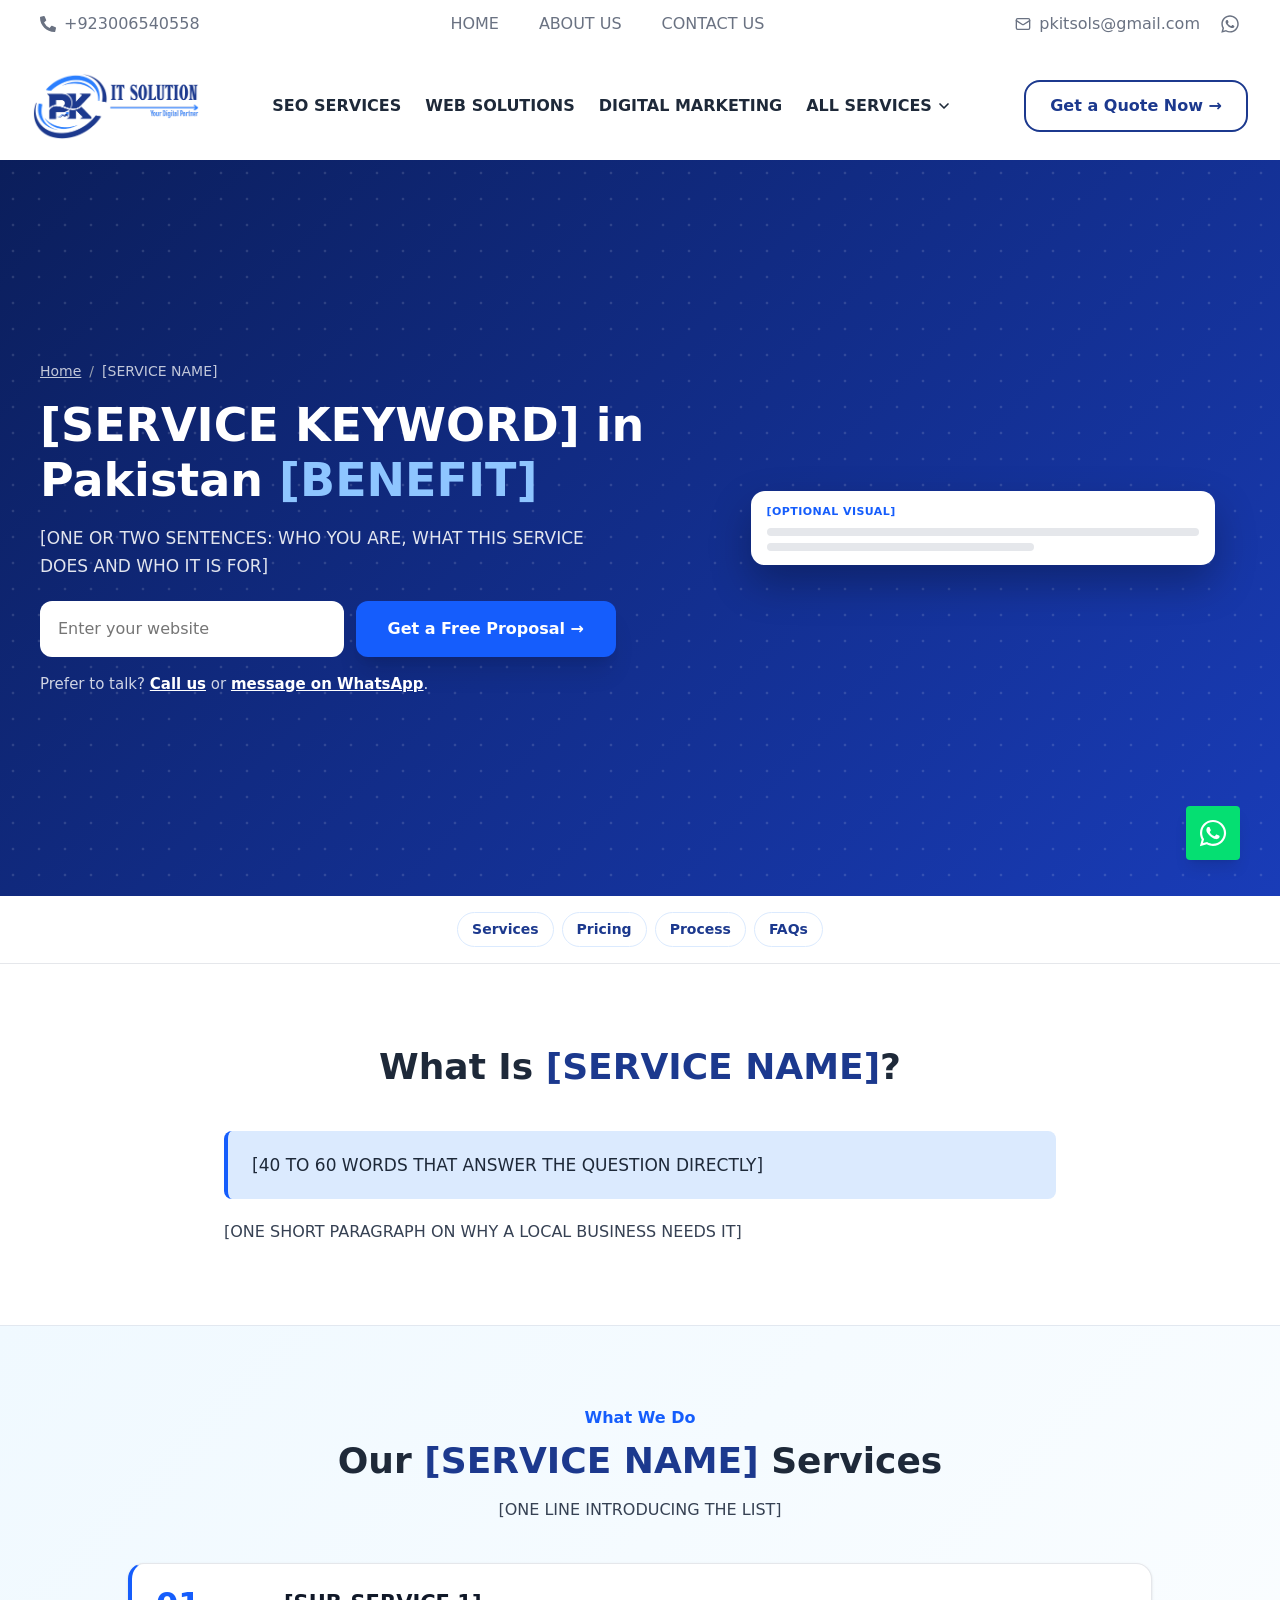
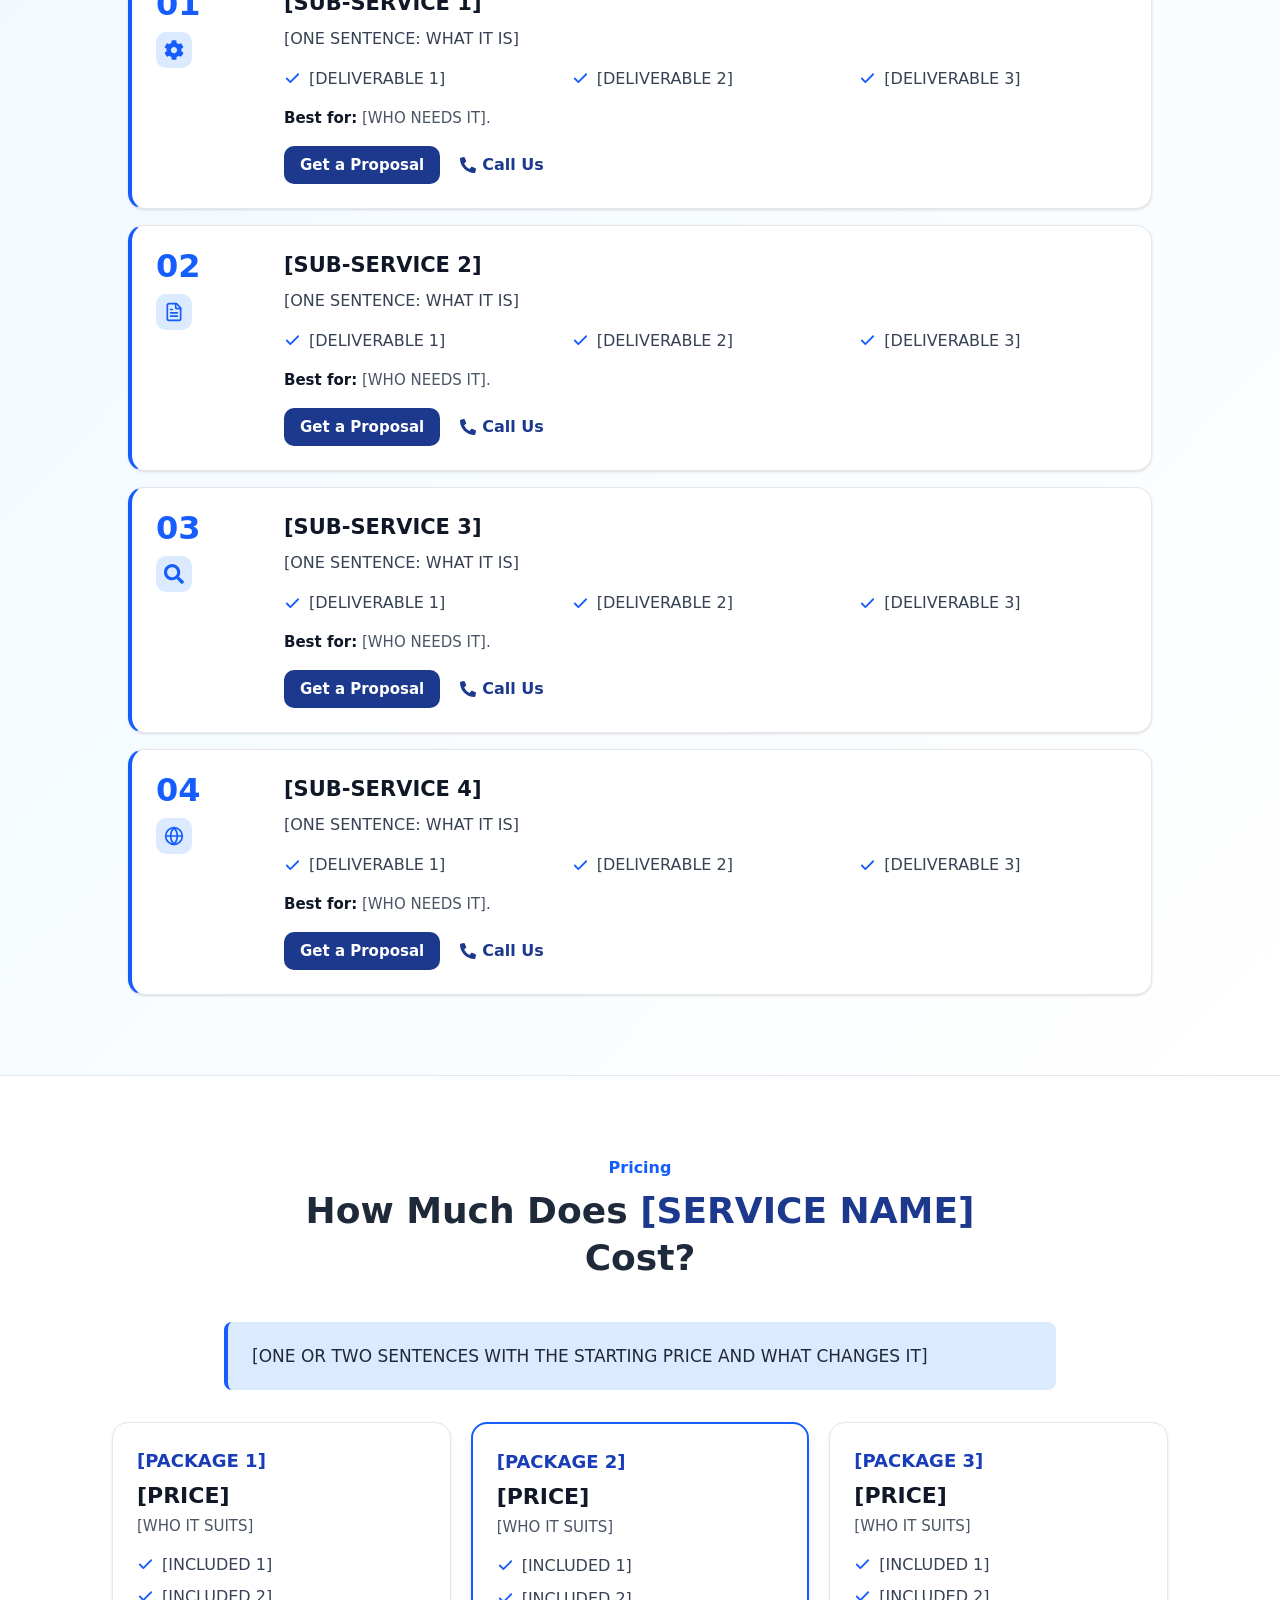
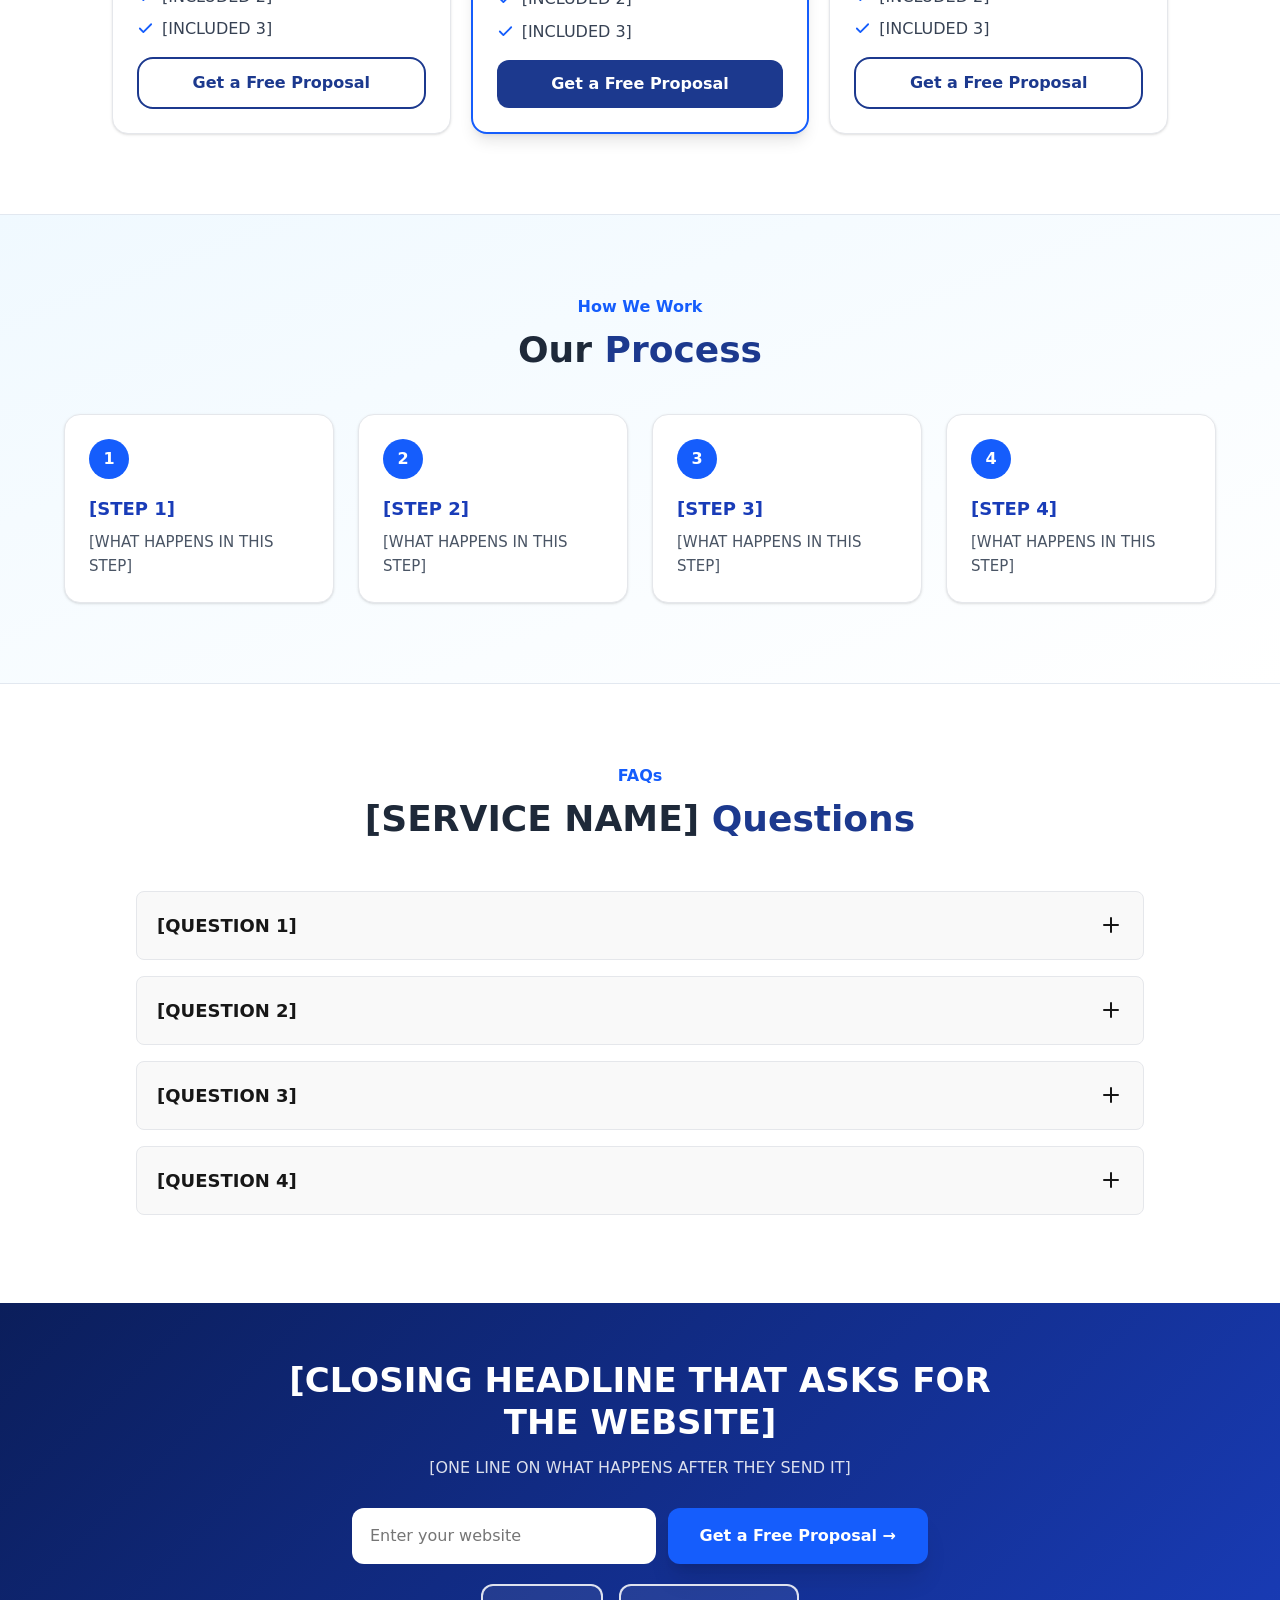
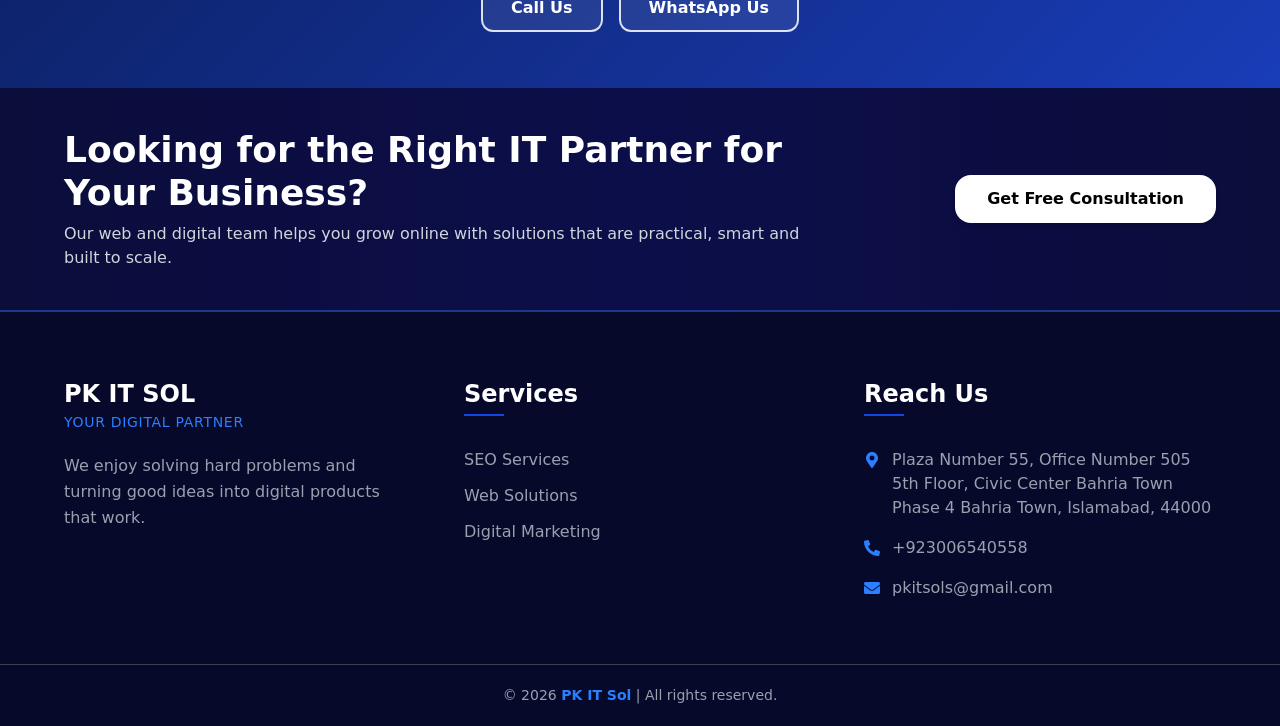
<file: service-template.html>
<!DOCTYPE html>
<html lang="en">
<head>
  <meta charset="utf-8">
  <meta name="viewport" content="width=device-width, initial-scale=1, viewport-fit=cover">
  <!-- =========================================================================
       SERVICE PAGE TEMPLATE
       1. Copy this file and rename the copy, e.g. local-seo.html (lowercase, hyphens)
       2. Replace every piece of text inside [ ] brackets (search for "[")
       3. Link the new page from index.html (footer "Services" list)
       4. When the content is final, change  noindex, nofollow  to  index, follow
       Full steps: README.md -> "Add a service page"
       ========================================================================= -->
  <title>[SERVICE NAME] in Pakistan | PK IT Sol</title>
  <meta name="description" content="[ONE SENTENCE, 140-160 CHARACTERS: WHAT THE SERVICE IS, WHO IT IS FOR, AND A CALL TO ACTION]">
  <!-- Not indexed yet. When the content is final, change this to: index, follow -->
  <meta name="robots" content="noindex, nofollow">
  <meta name="theme-color" content="#1c398e">
  <meta property="og:type" content="website">
  <meta property="og:title" content="[SERVICE NAME] in Pakistan | PK IT Sol">
  <meta property="og:description" content="[ONE SENTENCE, 140-160 CHARACTERS: WHAT THE SERVICE IS, WHO IT IS FOR, AND A CALL TO ACTION]">

  <link rel="icon" type="image/png" href="assets/img/favicon.png">
  <link rel="stylesheet" href="css/style.css">
  <script>
    document.documentElement.className += " js";
    /* Image fallback chain: local file -> data-remote URL -> data-placeholder.
       Lets the page show the right picture before tools/download-images has been run. */
    function imgFallback(img) {
      var remote = img.getAttribute("data-remote"), placeholder = img.getAttribute("data-placeholder");
      if (remote && !img.getAttribute("data-tried-remote")) { img.setAttribute("data-tried-remote", "1"); img.src = remote; }
      else if (placeholder && !img.getAttribute("data-tried-placeholder")) { img.setAttribute("data-tried-placeholder", "1"); img.src = placeholder; }
      else { img.onerror = null; }
    }
  </script>
</head>
<body class="svc svc--seo">

<!-- Sub-service layouts you can copy from the finished pages: "stack" (seo-services), "build-grid" (web-development), "channel-grid" (digital-marketing). -->
<!-- Icon sprite: keep this block as it is (same icons as index.html).
     Icon names you can use in  <use href="#i-NAME"/> :
     cog, file-text, search, globe, users, trending-up, pin, cart, code, store, wordpress, shopify, check,
     bullhorn, envelope-open, user-friends, video, chart, repeat, mail, brain, pen-tool, headset, settings -->
<svg xmlns="http://www.w3.org/2000/svg" class="sprite" aria-hidden="true" focusable="false">
  <!-- solid icons -->
  <symbol id="i-phone" viewBox="0 0 512 512"><path d="M497.39 361.8l-112-48a24 24 0 0 0-28 6.9l-49.6 60.6A370.66 370.66 0 0 1 130.6 204.11l60.6-49.6a23.94 23.94 0 0 0 6.9-28l-48-112A24.16 24.16 0 0 0 122.6.61l-104 24A24 24 0 0 0 0 48c0 256.5 207.9 464 464 464a24 24 0 0 0 23.4-18.6l24-104a24.29 24.29 0 0 0-14.01-27.6z"/></symbol>
  <symbol id="i-envelope" viewBox="0 0 512 512"><path d="M502.3 190.8c3.9-3.1 9.7-.2 9.7 4.7V400c0 26.5-21.5 48-48 48H48c-26.5 0-48-21.5-48-48V195.6c0-5 5.7-7.8 9.7-4.7 22.4 17.4 52.1 39.5 154.1 113.6 21.1 15.4 56.7 47.8 92.2 47.6 35.7.3 72-32.8 92.3-47.6 102-74.1 131.6-96.3 154-113.7zM256 320c23.2.4 56.6-29.2 73.4-41.4 132.7-96.3 142.8-104.7 173.4-128.7 5.8-4.5 9.2-11.5 9.2-18.9v-19c0-26.5-21.5-48-48-48H48C21.5 64 0 85.5 0 112v19c0 7.4 3.4 14.3 9.2 18.9 30.6 23.9 40.7 32.4 173.4 128.7 16.8 12.2 50.2 41.8 73.4 41.4z"/></symbol>
  <symbol id="i-pin" viewBox="0 0 384 512"><path d="M172.268 501.67C26.97 291.031 0 269.413 0 192 0 85.961 85.961 0 192 0s192 85.961 192 192c0 77.413-26.97 99.031-172.268 309.67-9.535 13.774-29.93 13.773-39.464 0zM192 272c44.183 0 80-35.817 80-80s-35.817-80-80-80-80 35.817-80 80 35.817 80 80 80z"/></symbol>
  <symbol id="i-facebook" viewBox="0 0 320 512"><path d="M279.14 288l14.22-92.66h-88.91v-60.13c0-25.35 12.42-50.06 52.24-50.06h40.42V6.26S260.43 0 225.36 0c-73.22 0-121.08 44.38-121.08 124.72v70.62H22.89V288h81.39v224h100.17V288z"/></symbol>
  <symbol id="i-instagram" viewBox="0 0 448 512"><path d="M224.1 141c-63.6 0-114.9 51.3-114.9 114.9s51.3 114.9 114.9 114.9S339 319.5 339 255.9 287.7 141 224.1 141zm0 189.6c-41.1 0-74.7-33.5-74.7-74.7s33.5-74.7 74.7-74.7 74.7 33.5 74.7 74.7-33.6 74.7-74.7 74.7zm146.4-194.3c0 14.9-12 26.8-26.8 26.8-14.9 0-26.8-12-26.8-26.8s12-26.8 26.8-26.8 26.8 12 26.8 26.8zm76.1 27.2c-1.7-35.9-9.9-67.7-36.2-93.9-26.2-26.2-58-34.4-93.9-36.2-37-2.1-147.9-2.1-184.9 0-35.8 1.7-67.6 9.9-93.9 36.1s-34.4 58-36.2 93.9c-2.1 37-2.1 147.9 0 184.9 1.7 35.9 9.9 67.7 36.2 93.9s58 34.4 93.9 36.2c37 2.1 147.9 2.1 184.9 0 35.9-1.7 67.7-9.9 93.9-36.2 26.2-26.2 34.4-58 36.2-93.9 2.1-37 2.1-147.8 0-184.8zM398.8 388c-7.8 19.6-22.9 34.7-42.6 42.6-29.5 11.7-99.5 9-132.1 9s-102.7 2.6-132.1-9c-19.6-7.8-34.7-22.9-42.6-42.6-11.7-29.5-9-99.5-9-132.1s-2.6-102.7 9-132.1c7.8-19.6 22.9-34.7 42.6-42.6 29.5-11.7 99.5-9 132.1-9s102.7-2.6 132.1 9c19.6 7.8 34.7 22.9 42.6 42.6 11.7 29.5 9 99.5 9 132.1s2.7 102.7-9 132.1z"/></symbol>
  <symbol id="i-linkedin" viewBox="0 0 448 512"><path d="M100.28 448H7.4V148.9h92.88zM53.79 108.1C24.09 108.1 0 83.5 0 53.8a53.79 53.79 0 0 1 107.58 0c0 29.7-24.1 54.3-53.79 54.3zM447.9 448h-92.68V302.4c0-34.7-.7-79.2-48.29-79.2-48.29 0-55.69 37.7-55.69 76.7V448h-92.78V148.9h89.08v40.8h1.3c12.4-23.5 42.69-48.3 87.88-48.3 94 0 111.28 61.9 111.28 142.3V448z"/></symbol>
  <symbol id="i-whatsapp" viewBox="0 0 448 512"><path d="M380.9 97.1C339 55.1 283.2 32 223.9 32c-122.4 0-222 99.6-222 222 0 39.1 10.2 77.3 29.6 111L0 480l117.7-30.9c32.4 17.7 68.9 27 106.1 27h.1c122.3 0 224.1-99.6 224.1-222 0-59.3-25.2-115-67.1-157zm-157 341.6c-33.2 0-65.7-8.9-94-25.7l-6.7-4-69.8 18.3L72 359.2l-4.4-7c-18.5-29.4-28.2-63.3-28.2-98.2 0-101.7 82.8-184.5 184.6-184.5 49.3 0 95.6 19.2 130.4 54.1 34.8 34.9 56.2 81.2 56.1 130.5 0 101.8-84.9 184.6-186.6 184.6zm101.2-138.2c-5.5-2.8-32.8-16.2-37.9-18-5.1-1.9-8.8-2.8-12.5 2.8-3.7 5.6-14.3 18-17.6 21.8-3.2 3.7-6.5 4.2-12 1.4-32.6-16.3-54-29.1-75.5-66-5.7-9.8 5.7-9.1 16.3-30.3 1.8-3.7.9-6.9-.5-9.7-1.4-2.8-12.5-30.1-17.1-41.2-4.5-10.8-9.1-9.3-12.5-9.5-3.2-.2-6.9-.2-10.6-.2-3.7 0-9.7 1.4-14.8 6.9-5.1 5.6-19.4 19-19.4 46.3 0 27.3 19.9 53.7 22.6 57.4 2.8 3.7 39.1 59.7 94.8 83.8 35.2 15.2 49 16.5 66.6 13.9 10.7-1.6 32.8-13.4 37.4-26.4 4.6-13 4.6-24.1 3.2-26.4-1.3-2.5-5-3.9-10.5-6.6z"/></symbol>
  <symbol id="i-wordpress" viewBox="0 0 512 512"><path d="M61.7 169.4l101.5 278C92.2 413 43.3 340.2 43.3 256c0-30.9 6.6-60.1 18.4-86.6zm337.9 75.9c0-26.3-9.4-44.5-17.5-58.7-10.8-17.5-20.9-32.4-20.9-49.9 0-19.6 14.8-37.8 35.7-37.8.9 0 1.8.1 2.8.2-37.9-34.7-88.3-55.9-143.7-55.9-74.3 0-139.7 38.1-177.8 95.9 5 .2 9.7.3 13.7.3 22.2 0 56.7-2.7 56.7-2.7 11.5-.7 12.8 16.2 1.4 17.5 0 0-11.5 1.3-24.3 2l77.5 230.4L249.8 247l-33.1-90.8c-11.5-.7-22.3-2-22.3-2-11.5-.7-10.1-18.2 1.3-17.5 0 0 35.1 2.7 56 2.7 22.2 0 56.7-2.7 56.7-2.7 11.5-.7 12.8 16.2 1.4 17.5 0 0-11.5 1.3-24.3 2l76.9 228.7 21.2-70.9c9-29.4 16-50.5 16-68.7zm-139.9 29.3l-63.8 185.5c19.1 5.6 39.2 8.7 60.1 8.7 24.8 0 48.5-4.3 70.6-12.1-.6-.9-1.1-1.9-1.5-2.9l-65.4-179.2zm183-120.7c.9 6.8 1.4 14 1.4 21.9 0 21.6-4 45.8-16.2 76.2l-65 187.9C426.2 403 468.7 334.5 468.7 256c0-37-9.4-71.8-26-102.1zM504 256c0 136.8-111.3 248-248 248C119.2 504 8 392.7 8 256 8 119.2 119.2 8 256 8c136.7 0 248 111.2 248 248zm-11.4 0c0-130.5-106.2-236.6-236.6-236.6C125.5 19.4 19.4 125.5 19.4 256S125.6 492.6 256 492.6c130.5 0 236.6-106.1 236.6-236.6z"/></symbol>
  <symbol id="i-store" viewBox="0 0 616 512"><path d="M602 118.6L537.1 15C531.3 5.7 521 0 510 0H106C95 0 84.7 5.7 78.9 15L14 118.6c-33.5 53.5-3.8 127.9 58.8 136.4 4.5.6 9.1.9 13.7.9 29.6 0 55.8-13 73.8-33.1 18 20.1 44.3 33.1 73.8 33.1 29.6 0 55.8-13 73.8-33.1 18 20.1 44.3 33.1 73.8 33.1 29.6 0 55.8-13 73.8-33.1 18.1 20.1 44.3 33.1 73.8 33.1 4.7 0 9.2-.3 13.7-.9 62.8-8.4 92.6-82.8 59-136.4zM529.5 288c-10 0-19.9-1.5-29.5-3.8V384H116v-99.8c-9.6 2.2-19.5 3.8-29.5 3.8-6 0-12.1-.4-18-1.2-5.6-.8-11.1-2.1-16.4-3.6V480c0 17.7 14.3 32 32 32h448c17.7 0 32-14.3 32-32V283.2c-5.4 1.6-10.8 2.9-16.4 3.6-6.1.8-12.1 1.2-18.2 1.2z"/></symbol>
  <symbol id="i-shopify" viewBox="0 0 448 512"><path d="M388.32,104.1a4.66,4.66,0,0,0-4.4-4c-2,0-37.23-.8-37.23-.8s-21.61-20.82-29.62-28.83V503.2L442.76,472S388.72,106.5,388.32,104.1ZM288.65,70.47a116.67,116.67,0,0,0-7.21-17.61C271,32.85,255.42,22,237,22a15,15,0,0,0-4,.4c-.4-.8-1.2-1.2-1.6-2C223.4,11.63,213,7.63,200.58,8c-24,.8-48,18-67.25,48.83-13.61,21.62-24,48.84-26.82,70.06-27.62,8.4-46.83,14.41-47.23,14.81-14,4.4-14.41,4.8-16,18-1.2,10-38,291.82-38,291.82L307.86,504V65.67a41.66,41.66,0,0,0-4.4.4S297.86,67.67,288.65,70.47ZM233.41,87.69c-16,4.8-33.63,10.4-50.84,15.61,4.8-18.82,14.41-37.63,25.62-50,4.4-4.4,10.41-9.61,17.21-12.81C232.21,54.86,233.81,74.48,233.41,87.69ZM200.58,24.44A27.49,27.49,0,0,1,215,28c-6.4,3.2-12.81,8.41-18.81,14.41-15.21,16.42-26.82,42-31.62,66.45-14.42,4.41-28.83,8.81-42,12.81C131.33,83.28,163.75,25.24,200.58,24.44ZM154.15,244.61c1.6,25.61,69.25,31.22,73.25,91.66,2.8,47.64-25.22,80.06-65.65,82.47-48.83,3.2-75.65-25.62-75.65-25.62l10.4-44s26.82,20.42,48.44,18.82c14-.8,19.22-12.41,18.81-20.42-2-33.62-57.24-31.62-60.84-86.86-3.2-46.44,27.22-93.27,94.47-97.68,26-1.6,39.23,4.81,39.23,4.81L221.4,225.39s-17.21-8-37.63-6.4C154.15,221,153.75,239.8,154.15,244.61ZM249.42,82.88c0-12-1.6-29.22-7.21-43.63,18.42,3.6,27.22,24,31.23,36.43Q262.63,78.68,249.42,82.88Z"/></symbol>
  <symbol id="i-code" viewBox="0 0 640 512"><path d="M278.9 511.5l-61-17.7c-6.4-1.8-10-8.5-8.2-14.9L346.2 8.7c1.8-6.4 8.5-10 14.9-8.2l61 17.7c6.4 1.8 10 8.5 8.2 14.9L293.8 503.3c-1.9 6.4-8.5 10.1-14.9 8.2zm-114-112.2l43.5-46.4c4.6-4.9 4.3-12.7-.8-17.2L117 256l90.6-79.7c5.1-4.5 5.5-12.3.8-17.2l-43.5-46.4c-4.5-4.8-12.1-5.1-17-.5L3.8 247.2c-5.1 4.7-5.1 12.8 0 17.5l144.1 135.1c4.9 4.6 12.5 4.4 17-.5zm327.2.6l144.1-135.1c5.1-4.7 5.1-12.8 0-17.5L492.1 112.1c-4.8-4.5-12.4-4.3-17 .5L431.6 159c-4.6 4.9-4.3 12.7.8 17.2L523 256l-90.6 79.7c-5.1 4.5-5.5 12.3-.8 17.2l43.5 46.4c4.5 4.9 12.1 5.1 17 .6z"/></symbol>
  <symbol id="i-search" viewBox="0 0 512 512"><path d="M505 442.7L405.3 343c-4.5-4.5-10.6-7-17-7H372c27.6-35.3 44-79.7 44-128C416 93.1 322.9 0 208 0S0 93.1 0 208s93.1 208 208 208c48.3 0 92.7-16.4 128-44v16.3c0 6.4 2.5 12.5 7 17l99.7 99.7c9.4 9.4 24.6 9.4 33.9 0l28.3-28.3c9.4-9.4 9.4-24.6.1-34zM208 336c-70.7 0-128-57.2-128-128 0-70.7 57.2-128 128-128 70.7 0 128 57.2 128 128 0 70.7-57.2 128-128 128z"/></symbol>
  <symbol id="i-cart" viewBox="0 0 576 512"><path d="M528.12 301.319l47.273-208C578.806 78.301 567.391 64 551.99 64H159.208l-9.166-44.81C147.758 8.021 137.93 0 126.529 0H24C10.745 0 0 10.745 0 24v16c0 13.255 10.745 24 24 24h69.883l70.248 343.435C147.325 417.1 136 435.222 136 456c0 30.928 25.072 56 56 56s56-25.072 56-56c0-15.674-6.447-29.835-16.824-40h209.647C430.447 426.165 424 440.326 424 456c0 30.928 25.072 56 56 56s56-25.072 56-56c0-22.172-12.888-41.332-31.579-50.405l5.517-24.276c3.413-15.018-8.002-29.319-23.403-29.319H218.117l-6.545-32h293.145c11.206 0 20.92-7.754 23.403-18.681z"/></symbol>
  <symbol id="i-cog" viewBox="0 0 512 512"><path d="M487.4 315.7l-42.6-24.6c4.3-23.2 4.3-47 0-70.2l42.6-24.6c4.9-2.8 7.1-8.6 5.5-14-11.1-35.6-30-67.8-54.7-94.6-3.8-4.1-10-5.1-14.8-2.3L380.8 110c-17.9-15.4-38.5-27.3-60.8-35.1V25.8c0-5.6-3.9-10.5-9.4-11.7-36.7-8.2-74.3-7.8-109.2 0-5.5 1.2-9.4 6.1-9.4 11.7V75c-22.2 7.9-42.8 19.8-60.8 35.1L88.7 85.5c-4.9-2.8-11-1.9-14.8 2.3-24.7 26.7-43.6 58.9-54.7 94.6-1.7 5.4.6 11.2 5.5 14L67.3 221c-4.3 23.2-4.3 47 0 70.2l-42.6 24.6c-4.9 2.8-7.1 8.6-5.5 14 11.1 35.6 30 67.8 54.7 94.6 3.8 4.1 10 5.1 14.8 2.3l42.6-24.6c17.9 15.4 38.5 27.3 60.8 35.1v49.2c0 5.6 3.9 10.5 9.4 11.7 36.7 8.2 74.3 7.8 109.2 0 5.5-1.2 9.4-6.1 9.4-11.7v-49.2c22.2-7.9 42.8-19.8 60.8-35.1l42.6 24.6c4.9 2.8 11 1.9 14.8-2.3 24.7-26.7 43.6-58.9 54.7-94.6 1.5-5.5-.7-11.3-5.6-14.1zM256 336c-44.1 0-80-35.9-80-80s35.9-80 80-80 80 35.9 80 80-35.9 80-80 80z"/></symbol>
  <symbol id="i-bullhorn" viewBox="0 0 576 512"><path d="M576 240c0-23.63-12.95-44.04-32-55.12V32.01C544 23.26 537.02 0 512 0c-7.12 0-14.19 2.38-19.98 7.02l-85.03 68.03C364.28 109.19 310.66 128 256 128H64c-35.35 0-64 28.65-64 64v96c0 35.35 28.65 64 64 64h33.7c-1.39 10.48-2.18 21.14-2.18 32 0 39.77 9.26 77.35 25.56 110.94 5.19 10.69 16.52 17.06 28.4 17.06h74.28c26.05 0 41.69-29.84 25.9-50.56-16.4-21.52-26.15-48.36-26.15-77.44 0-11.11 1.62-21.79 4.41-32H256c54.66 0 108.28 18.81 150.98 52.95l85.03 68.03a32.023 32.023 0 0 0 19.98 7.02c24.92 0 32-22.78 32-32V295.13C563.05 284.04 576 263.63 576 240zm-96 141.42l-33.05-26.44C392.95 311.78 325.12 288 256 288v-96c69.12 0 136.95-23.78 190.95-66.98L480 98.58v282.84z"/></symbol>
  <symbol id="i-envelope-open" viewBox="0 0 512 512"><path d="M176 216h160c8.84 0 16-7.16 16-16v-16c0-8.84-7.16-16-16-16H176c-8.84 0-16 7.16-16 16v16c0 8.84 7.16 16 16 16zm-16 80c0 8.84 7.16 16 16 16h160c8.84 0 16-7.16 16-16v-16c0-8.84-7.16-16-16-16H176c-8.84 0-16 7.16-16 16v16zm96 121.13c-16.42 0-32.84-5.06-46.86-15.19L0 250.86V464c0 26.51 21.49 48 48 48h416c26.51 0 48-21.49 48-48V250.86L302.86 401.94c-14.02 10.12-30.44 15.19-46.86 15.19zm237.61-254.18c-8.85-6.94-17.24-13.47-29.61-22.81V96c0-26.51-21.49-48-48-48h-77.55c-3.04-2.2-5.87-4.26-9.04-6.56C312.6 29.17 279.2-.35 256 0c-23.2-.35-56.59 29.17-73.41 41.44-3.17 2.3-6 4.36-9.04 6.56H96c-26.51 0-48 21.49-48 48v44.14c-12.37 9.33-20.76 15.87-29.61 22.81A47.995 47.995 0 0 0 0 200.72v10.65l96 69.35V96h320v184.72l96-69.35v-10.65c0-14.74-6.78-28.67-18.39-37.77z"/></symbol>
  <symbol id="i-user-friends" viewBox="0 0 640 512"><path d="M192 256c61.9 0 112-50.1 112-112S253.9 32 192 32 80 82.1 80 144s50.1 112 112 112zm76.8 32h-8.3c-20.8 10-43.9 16-68.5 16s-47.6-6-68.5-16h-8.3C51.6 288 0 339.6 0 403.2V432c0 26.5 21.5 48 48 48h288c26.5 0 48-21.5 48-48v-28.8c0-63.6-51.6-115.2-115.2-115.2zM480 256c53 0 96-43 96-96s-43-96-96-96-96 43-96 96 43 96 96 96zm48 32h-3.8c-13.9 4.8-28.6 8-44.2 8s-30.3-3.2-44.2-8H432c-20.4 0-39.2 5.9-55.7 15.4 24.4 26.3 39.7 61.2 39.7 99.8v38.4c0 2.2-.5 4.3-.6 6.4H592c26.5 0 48-21.5 48-48 0-61.9-50.1-112-112-112z"/></symbol>
  <symbol id="i-video" viewBox="0 0 576 512"><path d="M336.2 64H47.8C21.4 64 0 85.4 0 111.8v288.4C0 426.6 21.4 448 47.8 448h288.4c26.4 0 47.8-21.4 47.8-47.8V111.8c0-26.4-21.4-47.8-47.8-47.8zm189.4 37.7L416 177.3v157.4l109.6 75.5c21.2 14.6 50.4-.3 50.4-25.8V127.5c0-25.4-29.1-40.4-50.4-25.8z"/></symbol>
  <symbol id="i-quote" viewBox="0 0 512 512"><path d="M464 32H336c-26.5 0-48 21.5-48 48v128c0 26.5 21.5 48 48 48h80v64c0 35.3-28.7 64-64 64h-8c-13.3 0-24 10.7-24 24v48c0 13.3 10.7 24 24 24h8c88.4 0 160-71.6 160-160V80c0-26.5-21.5-48-48-48zm-288 0H48C21.5 32 0 53.5 0 80v128c0 26.5 21.5 48 48 48h80v64c0 35.3-28.7 64-64 64h-8c-13.3 0-24 10.7-24 24v48c0 13.3 10.7 24 24 24h8c88.4 0 160-71.6 160-160V80c0-26.5-21.5-48-48-48z"/></symbol>
  <symbol id="i-arrow-top" viewBox="0 0 24 24"><path d="M6 4h12v2H6zm.707 11.707L11 11.414V20h2v-8.586l4.293 4.293 1.414-1.414L12 7.586l-6.707 6.707z"/></symbol>
  <symbol id="i-headset" viewBox="0 0 24 24"><path d="M21 12.22C21 6.73 16.74 3 12 3c-4.69 0-9 3.65-9 9.28-.6.34-1 .98-1 1.72v2c0 1.1.9 2 2 2h1v-6.1c0-3.87 3.13-7 7-7s7 3.13 7 7V19h-8v2h8c1.1 0 2-.9 2-2v-1.22c.59-.31 1-.92 1-1.64v-2.3c0-.7-.41-1.31-1-1.62z"/><circle cx="9" cy="13" r="1"/><circle cx="15" cy="13" r="1"/><path d="M18 11.03A6.04 6.04 0 0 0 12.05 6c-3.03 0-6.29 2.51-6.03 6.45a8.075 8.075 0 0 0 4.86-5.89c1.31 2.63 4 4.44 7.12 4.47z"/></symbol>
  <!-- outline icons -->
  <symbol id="i-mail" viewBox="0 0 24 24"><g fill="none" stroke="currentColor" stroke-width="2" stroke-linecap="round" stroke-linejoin="round"><path d="m22 7-8.991 5.727a2 2 0 0 1-2.009 0L2 7"/><rect x="2" y="4" width="20" height="16" rx="2"/></g></symbol>
  <symbol id="i-settings" viewBox="0 0 24 24"><g fill="none" stroke="currentColor" stroke-width="1.5" stroke-linecap="round" stroke-linejoin="round"><path d="M9.671 4.136a2.34 2.34 0 0 1 4.659 0 2.34 2.34 0 0 0 3.319 1.915 2.34 2.34 0 0 1 2.33 4.033 2.34 2.34 0 0 0 0 3.831 2.34 2.34 0 0 1-2.33 4.033 2.34 2.34 0 0 0-3.319 1.915 2.34 2.34 0 0 1-4.659 0 2.34 2.34 0 0 0-3.32-1.915 2.34 2.34 0 0 1-2.33-4.033 2.34 2.34 0 0 0 0-3.831A2.34 2.34 0 0 1 6.35 6.051a2.34 2.34 0 0 0 3.319-1.915"/><circle cx="12" cy="12" r="3"/></g></symbol>
  <symbol id="i-circle-user" viewBox="0 0 24 24"><g fill="none" stroke="currentColor" stroke-width="1.5" stroke-linecap="round" stroke-linejoin="round"><circle cx="12" cy="12" r="10"/><circle cx="12" cy="10" r="3"/><path d="M7 20.662V19a2 2 0 0 1 2-2h6a2 2 0 0 1 2 2v1.662"/></g></symbol>
  <symbol id="i-users" viewBox="0 0 24 24"><g fill="none" stroke="currentColor" stroke-width="2" stroke-linecap="round" stroke-linejoin="round"><path d="M16 21v-2a4 4 0 0 0-4-4H6a4 4 0 0 0-4 4v2"/><path d="M16 3.128a4 4 0 0 1 0 7.744"/><path d="M22 21v-2a4 4 0 0 0-3-3.87"/><circle cx="9" cy="7" r="4"/></g></symbol>
  <symbol id="i-trending-up" viewBox="0 0 24 24"><g fill="none" stroke="currentColor" stroke-width="2" stroke-linecap="round" stroke-linejoin="round"><path d="M16 7h6v6"/><path d="m22 7-8.5 8.5-5-5L2 17"/></g></symbol>
  <symbol id="i-chart" viewBox="0 0 24 24"><g fill="none" stroke="currentColor" stroke-width="2" stroke-linecap="round" stroke-linejoin="round"><path d="M5 21v-6"/><path d="M12 21V3"/><path d="M19 21V9"/></g></symbol>
  <symbol id="i-repeat" viewBox="0 0 24 24"><g fill="none" stroke="currentColor" stroke-width="2" stroke-linecap="round" stroke-linejoin="round"><path d="m17 2 4 4-4 4"/><path d="M3 11v-1a4 4 0 0 1 4-4h14"/><path d="m7 22-4-4 4-4"/><path d="M21 13v1a4 4 0 0 1-4 4H3"/></g></symbol>
  <symbol id="i-file-text" viewBox="0 0 24 24"><g fill="none" stroke="currentColor" stroke-width="2" stroke-linecap="round" stroke-linejoin="round"><path d="M15 2H6a2 2 0 0 0-2 2v16a2 2 0 0 0 2 2h12a2 2 0 0 0 2-2V7Z"/><path d="M14 2v4a2 2 0 0 0 2 2h4"/><path d="M10 9H8"/><path d="M16 13H8"/><path d="M16 17H8"/></g></symbol>
  <symbol id="i-brain" viewBox="0 0 24 24"><g fill="none" stroke="currentColor" stroke-width="2" stroke-linecap="round" stroke-linejoin="round"><path d="M12 18V5"/><path d="M15 13a4.17 4.17 0 0 1-3-4 4.17 4.17 0 0 1-3 4"/><path d="M17.598 6.5A3 3 0 1 0 12 5a3 3 0 1 0-5.598 1.5"/><path d="M17.997 5.125a4 4 0 0 1 2.526 5.77"/><path d="M18 18a4 4 0 0 0 2-7.464"/><path d="M19.967 17.483A4 4 0 1 1 12 18a4 4 0 1 1-7.967-.517"/><path d="M6 18a4 4 0 0 1-2-7.464"/><path d="M6.003 5.125a4 4 0 0 0-2.526 5.77"/></g></symbol>
  <symbol id="i-globe" viewBox="0 0 24 24"><g fill="none" stroke="currentColor" stroke-width="2" stroke-linecap="round" stroke-linejoin="round"><circle cx="12" cy="12" r="10"/><path d="M12 2a14.5 14.5 0 0 0 0 20 14.5 14.5 0 0 0 0-20"/><path d="M2 12h20"/></g></symbol>
  <symbol id="i-pen-tool" viewBox="0 0 24 24"><g fill="none" stroke="currentColor" stroke-width="2" stroke-linecap="round" stroke-linejoin="round"><path d="M15.707 21.293a1 1 0 0 1-1.414 0l-1.586-1.586a1 1 0 0 1 0-1.414l5.586-5.586a1 1 0 0 1 1.414 0l1.586 1.586a1 1 0 0 1 0 1.414z"/><path d="m18 13-1.375-6.874a1 1 0 0 0-.746-.776L3.235 2.028a1 1 0 0 0-1.207 1.207L5.35 15.879a1 1 0 0 0 .776.746L13 18"/><path d="m2.3 2.3 7.286 7.286"/><circle cx="11" cy="11" r="2"/></g></symbol>
  <symbol id="i-arrow-up-right" viewBox="0 0 24 24"><g fill="none" stroke="currentColor" stroke-width="2" stroke-linecap="round" stroke-linejoin="round"><path d="M7 7h10v10"/><path d="M7 17 17 7"/></g></symbol>
  <symbol id="i-check" viewBox="0 0 24 24"><g fill="none" stroke="currentColor" stroke-width="2.5" stroke-linecap="round" stroke-linejoin="round"><path d="M20 6 9 17l-5-5"/></g></symbol>
  <symbol id="i-chevron-down" viewBox="0 0 24 24"><g fill="none" stroke="currentColor" stroke-width="2.5" stroke-linecap="round" stroke-linejoin="round"><path d="m6 9 6 6 6-6"/></g></symbol>
  <symbol id="i-plus" viewBox="0 0 24 24"><g fill="none" stroke="currentColor" stroke-width="2" stroke-linecap="round"><line class="plus-v" x1="12" y1="5" x2="12" y2="19"/><line x1="5" y1="12" x2="19" y2="12"/></g></symbol>
  <symbol id="i-menu" viewBox="0 0 24 24"><g fill="none" stroke="currentColor" stroke-width="2.6" stroke-linecap="round"><path d="M3 6h18M3 12h18M3 18h18"/></g></symbol>
  <symbol id="i-close" viewBox="0 0 24 24"><g fill="none" stroke="currentColor" stroke-width="2.6" stroke-linecap="round"><path d="M5 5l14 14M19 5 5 19"/></g></symbol>
</svg>

<a class="skip-link" href="#main">Skip to content</a>

<div class="page" id="top">

  <!-- Floating actions -->
  <a class="fab fab--top" href="#top" aria-label="Back to top"><svg class="icon"><use href="#i-arrow-top"/></svg></a>
  <a class="fab fab--whatsapp" data-brand-link="whatsapp" href="https://wa.me/923006540558" target="_blank" rel="noopener" aria-label="Chat on WhatsApp"><span><svg class="icon"><use href="#i-whatsapp"/></svg></span></a>

  <!-- Quick contact bar, phones only: one tap to call, WhatsApp or the form -->
  <nav class="mobile-bar" aria-label="Quick contact">
    <a data-brand-link="phone" href="tel:+923006540558"><svg class="icon"><use href="#i-phone"/></svg>Call</a>
    <a data-brand-link="whatsapp" href="https://wa.me/923006540558" target="_blank" rel="noopener"><svg class="icon"><use href="#i-whatsapp"/></svg>WhatsApp</a>
    <a class="mobile-bar__cta" href="#quote"><svg class="icon"><use href="#i-mail"/></svg>Get a Quote</a>
  </nav>

  <!-- ================= TOP BAR (desktop) ================= -->
  <div class="topbar">
    <div class="topbar__item">
      <svg class="icon"><use href="#i-phone"/></svg>
      <a data-brand-link="phone" data-brand="phone" href="tel:+923006540558">+923006540558</a>
    </div>
    <nav class="topbar__nav" aria-label="Quick links">
      <a class="underline-link" href="/">HOME</a>
      <a class="underline-link" href="/#about">ABOUT US</a>
      <a class="underline-link" href="/#contact">CONTACT US</a>
    </nav>
    <div class="topbar__right">
      <div class="topbar__item">
        <svg class="icon icon--lg"><use href="#i-mail"/></svg>
        <a data-brand-link="email" data-brand="email" href="mailto:pkitsols@gmail.com">pkitsols@gmail.com</a>
      </div>
      <div class="topbar__social">
        <a data-brand-link="facebook" href="#" target="_blank" rel="noopener" aria-label="Facebook"><svg class="icon"><use href="#i-facebook"/></svg></a>
        <a data-brand-link="instagram" href="#" target="_blank" rel="noopener" aria-label="Instagram"><svg class="icon"><use href="#i-instagram"/></svg></a>
        <a data-brand-link="linkedin" href="#" target="_blank" rel="noopener" aria-label="LinkedIn"><svg class="icon"><use href="#i-linkedin"/></svg></a>
        <a data-brand-link="whatsapp" href="https://wa.me/923006540558" target="_blank" rel="noopener" aria-label="WhatsApp"><svg class="icon"><use href="#i-whatsapp"/></svg></a>
      </div>
    </div>
  </div>

  <!-- ================= MAIN NAVIGATION ================= -->
  <header class="site-header" data-header>
    <div class="navbar">
      <a class="logo" href="/" aria-label="PK IT Sol, home page" data-brand-label="name">
        <img class="logo__img" src="assets/img/logo.png" alt="PK IT Sol" width="358" height="145" data-brand-alt="name">
        <span class="logo__layer logo__layer--ink" aria-hidden="true"></span>
        <span class="logo__layer logo__layer--accent" aria-hidden="true"></span>
      </a>

      <nav class="navbar__links" aria-label="Primary">
        <a class="underline-link" href="/seo-services">SEO SERVICES</a>
        <a class="underline-link" href="/web-development">WEB SOLUTIONS</a>
        <a class="underline-link" href="/digital-marketing">DIGITAL MARKETING</a>
        <div class="nav-mega" data-mega>
          <button class="nav-mega__toggle" type="button" aria-expanded="false" aria-controls="mega-panel">ALL SERVICES <svg class="icon"><use href="#i-chevron-down"/></svg></button>
        </div>
      </nav>

      <a class="btn btn--outline navbar__cta" href="#quote">Get a Quote Now &rarr;</a>

      <button class="nav-toggle" type="button" aria-expanded="false" aria-controls="mobile-menu" aria-label="Open menu" data-nav-toggle>
        <svg class="icon nav-toggle__open"><use href="#i-menu"/></svg>
        <svg class="icon nav-toggle__close"><use href="#i-close"/></svg>
      </button>
    </div>

    <!-- "All Services" drop-down. Its content is built from SITE_CONFIG.services in js/config.js -->
    <div class="mega" id="mega-panel" data-mega-panel hidden></div>

    <!-- ===== MOBILE MENU: service cards (built from SITE_CONFIG.services, like the desktop menu) + page links ===== -->
    <div class="mobile-menu" id="mobile-menu" hidden>
      <p class="mobile-menu__label">Services</p>
      <div class="m-services" data-mobile-services>
        <a href="/seo-services">SEO Services</a>
        <a href="/web-development">Web Solutions</a>
        <a href="/digital-marketing">Digital Marketing</a>
      </div>
      <p class="mobile-menu__label">Company</p>
      <nav class="mobile-menu__links" aria-label="Mobile">
        <a href="/">Home</a>
        <a href="/#about">About Us</a>
        <a href="/#portfolio">Our Work</a>
        <a href="/#contact">Contact Us</a>
      </nav>
    </div>
  </header>

  <main id="main">

    <!-- ===== HERO: heading, sub-heading, website bar. The visual on the right is decoration only ===== -->
    <section class="svc-hero" aria-labelledby="page-title">
      <div class="svc-hero__inner">
        <div class="svc-hero__copy">
          <ol class="breadcrumb" aria-label="Breadcrumb">
            <li><a href="/">Home</a></li>
            <li aria-current="page">[SERVICE NAME]</li>
          </ol>
          <h1 id="page-title">[SERVICE KEYWORD] in Pakistan <span>[BENEFIT]</span></h1>
          <p class="svc-hero__sub">[ONE OR TWO SENTENCES: WHO YOU ARE, WHAT THIS SERVICE DOES AND WHO IT IS FOR]</p>
          <form class="website-bar" data-quote-bar novalidate>
          <label class="sr-only" for="wb-hero">Your website address</label>
          <input id="wb-hero" name="website" type="text" inputmode="url" autocomplete="url" placeholder="Enter your website">
          <button class="btn btn--primary" type="submit">Get a Free Proposal &rarr;</button>
        </form>
          <p class="svc-hero__alt">Prefer to talk? <a data-brand-link="phone" href="tel:+923006540558">Call us</a> or <a data-brand-link="whatsapp" href="https://wa.me/923006540558" target="_blank" rel="noopener">message on WhatsApp</a>.</p>
        </div>
        <div class="viz" aria-hidden="true">
          <div class="viz__card"><p class="viz__tag">[OPTIONAL VISUAL]</p><span class="viz__line"></span><span class="viz__line viz__line--short"></span></div>
        </div>
      </div>
    </section>

    <nav class="jump" aria-label="On this page">
      <a href="#services">Services</a>
      <a href="#pricing">Pricing</a>
      <a href="#process">Process</a>
      <a href="#faqs">FAQs</a>
    </nav>

    <section class="section" id="what-is" aria-labelledby="what-is-title">
      <div class="section__inner">
        <header class="section__head">
          <h2 id="what-is-title">What Is <span>[SERVICE NAME]</span>?</h2>
        </header>
        <p class="answer">[40 TO 60 WORDS THAT ANSWER THE QUESTION DIRECTLY]</p>
        <div class="prose"><p>[ONE SHORT PARAGRAPH ON WHY A LOCAL BUSINESS NEEDS IT]</p></div>
      </div>
    </section>

    <section class="section section--tint" id="services" aria-labelledby="services-title">
      <div class="section__inner">
        <header class="section__head">
          <p class="section__eyebrow">What We Do</p>
          <h2 id="services-title">Our <span>[SERVICE NAME]</span> Services</h2>
          <p>[ONE LINE INTRODUCING THE LIST]</p>
        </header>
        <ol class="stack">
          <li class="stack__item" id="sub-service-1">
            <div class="stack__num"><svg class="icon"><use href="#i-cog"/></svg></div>
            <div>
              <h3>[SUB-SERVICE 1]</h3>
              <p>[ONE SENTENCE: WHAT IT IS]</p>
              <ul class="ticks">
                <li><svg class="icon"><use href="#i-check"/></svg><span>[DELIVERABLE 1]</span></li>
                <li><svg class="icon"><use href="#i-check"/></svg><span>[DELIVERABLE 2]</span></li>
                <li><svg class="icon"><use href="#i-check"/></svg><span>[DELIVERABLE 3]</span></li>
              </ul>
              <p class="svc-for"><strong>Best for:</strong> [WHO NEEDS IT].</p>
              <div class="sub-cta">
              <a class="btn btn--dark btn--sm" href="#quote" data-quote-open data-service="[SUB-SERVICE 1]">Get a Proposal</a>
              <a class="link-call" data-brand-link="phone" href="tel:+923006540558"><svg class="icon"><use href="#i-phone"/></svg> Call Us</a>
            </div>
            </div>
          </li>
          <li class="stack__item" id="sub-service-2">
            <div class="stack__num"><svg class="icon"><use href="#i-file-text"/></svg></div>
            <div>
              <h3>[SUB-SERVICE 2]</h3>
              <p>[ONE SENTENCE: WHAT IT IS]</p>
              <ul class="ticks">
                <li><svg class="icon"><use href="#i-check"/></svg><span>[DELIVERABLE 1]</span></li>
                <li><svg class="icon"><use href="#i-check"/></svg><span>[DELIVERABLE 2]</span></li>
                <li><svg class="icon"><use href="#i-check"/></svg><span>[DELIVERABLE 3]</span></li>
              </ul>
              <p class="svc-for"><strong>Best for:</strong> [WHO NEEDS IT].</p>
              <div class="sub-cta">
              <a class="btn btn--dark btn--sm" href="#quote" data-quote-open data-service="[SUB-SERVICE 2]">Get a Proposal</a>
              <a class="link-call" data-brand-link="phone" href="tel:+923006540558"><svg class="icon"><use href="#i-phone"/></svg> Call Us</a>
            </div>
            </div>
          </li>
          <li class="stack__item" id="sub-service-3">
            <div class="stack__num"><svg class="icon"><use href="#i-search"/></svg></div>
            <div>
              <h3>[SUB-SERVICE 3]</h3>
              <p>[ONE SENTENCE: WHAT IT IS]</p>
              <ul class="ticks">
                <li><svg class="icon"><use href="#i-check"/></svg><span>[DELIVERABLE 1]</span></li>
                <li><svg class="icon"><use href="#i-check"/></svg><span>[DELIVERABLE 2]</span></li>
                <li><svg class="icon"><use href="#i-check"/></svg><span>[DELIVERABLE 3]</span></li>
              </ul>
              <p class="svc-for"><strong>Best for:</strong> [WHO NEEDS IT].</p>
              <div class="sub-cta">
              <a class="btn btn--dark btn--sm" href="#quote" data-quote-open data-service="[SUB-SERVICE 3]">Get a Proposal</a>
              <a class="link-call" data-brand-link="phone" href="tel:+923006540558"><svg class="icon"><use href="#i-phone"/></svg> Call Us</a>
            </div>
            </div>
          </li>
          <li class="stack__item" id="sub-service-4">
            <div class="stack__num"><svg class="icon"><use href="#i-globe"/></svg></div>
            <div>
              <h3>[SUB-SERVICE 4]</h3>
              <p>[ONE SENTENCE: WHAT IT IS]</p>
              <ul class="ticks">
                <li><svg class="icon"><use href="#i-check"/></svg><span>[DELIVERABLE 1]</span></li>
                <li><svg class="icon"><use href="#i-check"/></svg><span>[DELIVERABLE 2]</span></li>
                <li><svg class="icon"><use href="#i-check"/></svg><span>[DELIVERABLE 3]</span></li>
              </ul>
              <p class="svc-for"><strong>Best for:</strong> [WHO NEEDS IT].</p>
              <div class="sub-cta">
              <a class="btn btn--dark btn--sm" href="#quote" data-quote-open data-service="[SUB-SERVICE 4]">Get a Proposal</a>
              <a class="link-call" data-brand-link="phone" href="tel:+923006540558"><svg class="icon"><use href="#i-phone"/></svg> Call Us</a>
            </div>
            </div>
          </li>
        </ol>
      </div>
    </section>

    <section class="section" id="pricing" aria-labelledby="pricing-title">
      <div class="section__inner">
        <header class="section__head">
          <p class="section__eyebrow">Pricing</p>
          <h2 id="pricing-title">How Much Does <span>[SERVICE NAME]</span> Cost?</h2>
        </header>
        <p class="answer">[ONE OR TWO SENTENCES WITH THE STARTING PRICE AND WHAT CHANGES IT]</p>
        <div class="price-grid" style="--cols:3">
          <article class="price-card">
            <h3>[PACKAGE 1]</h3>
            <p class="price-card__price">[PRICE]</p>
            <p class="price-card__for">[WHO IT SUITS]</p>
            <ul class="ticks">
              <li><svg class="icon"><use href="#i-check"/></svg><span>[INCLUDED 1]</span></li>
              <li><svg class="icon"><use href="#i-check"/></svg><span>[INCLUDED 2]</span></li>
              <li><svg class="icon"><use href="#i-check"/></svg><span>[INCLUDED 3]</span></li>
            </ul>
            <a class="btn btn--outline" href="#quote">Get a Free Proposal</a>
          </article>
          <article class="price-card price-card--featured">
            <h3>[PACKAGE 2]</h3>
            <p class="price-card__price">[PRICE]</p>
            <p class="price-card__for">[WHO IT SUITS]</p>
            <ul class="ticks">
              <li><svg class="icon"><use href="#i-check"/></svg><span>[INCLUDED 1]</span></li>
              <li><svg class="icon"><use href="#i-check"/></svg><span>[INCLUDED 2]</span></li>
              <li><svg class="icon"><use href="#i-check"/></svg><span>[INCLUDED 3]</span></li>
            </ul>
            <a class="btn btn--dark" href="#quote">Get a Free Proposal</a>
          </article>
          <article class="price-card">
            <h3>[PACKAGE 3]</h3>
            <p class="price-card__price">[PRICE]</p>
            <p class="price-card__for">[WHO IT SUITS]</p>
            <ul class="ticks">
              <li><svg class="icon"><use href="#i-check"/></svg><span>[INCLUDED 1]</span></li>
              <li><svg class="icon"><use href="#i-check"/></svg><span>[INCLUDED 2]</span></li>
              <li><svg class="icon"><use href="#i-check"/></svg><span>[INCLUDED 3]</span></li>
            </ul>
            <a class="btn btn--outline" href="#quote">Get a Free Proposal</a>
          </article>
        </div>
      </div>
    </section>

    <section class="section section--tint" id="process" aria-labelledby="process-title">
      <div class="section__inner">
        <header class="section__head">
          <p class="section__eyebrow">How We Work</p>
          <h2 id="process-title">Our <span>Process</span></h2>
        </header>
        <ol class="steps">
          <li class="step">
            <h3>[STEP 1]</h3>
            <p>[WHAT HAPPENS IN THIS STEP]</p>
          </li>
          <li class="step">
            <h3>[STEP 2]</h3>
            <p>[WHAT HAPPENS IN THIS STEP]</p>
          </li>
          <li class="step">
            <h3>[STEP 3]</h3>
            <p>[WHAT HAPPENS IN THIS STEP]</p>
          </li>
          <li class="step">
            <h3>[STEP 4]</h3>
            <p>[WHAT HAPPENS IN THIS STEP]</p>
          </li>
        </ol>
      </div>
    </section>

    <section class="section" id="faqs" aria-labelledby="faqs-title">
      <div class="section__inner">
        <header class="section__head">
          <p class="section__eyebrow">FAQs</p>
          <h2 id="faqs-title">[SERVICE NAME] <span>Questions</span></h2>
        </header>
        <!-- FAQPage structured data is generated from these questions by js/main.js -->
        <div class="faq" data-faq-schema><div class="faq__list" data-accordion>
          <div class="faq__item">
            <h3><button class="faq__q" type="button" aria-expanded="false" aria-controls="sfaq-1"><span>[QUESTION 1]</span><svg class="icon"><use href="#i-plus"/></svg></button></h3>
            <div class="faq__a" id="sfaq-1" role="region"><div><p>[ANSWER IN TWO OR THREE SENTENCES]</p></div></div>
          </div>
          <div class="faq__item">
            <h3><button class="faq__q" type="button" aria-expanded="false" aria-controls="sfaq-2"><span>[QUESTION 2]</span><svg class="icon"><use href="#i-plus"/></svg></button></h3>
            <div class="faq__a" id="sfaq-2" role="region"><div><p>[ANSWER IN TWO OR THREE SENTENCES]</p></div></div>
          </div>
          <div class="faq__item">
            <h3><button class="faq__q" type="button" aria-expanded="false" aria-controls="sfaq-3"><span>[QUESTION 3]</span><svg class="icon"><use href="#i-plus"/></svg></button></h3>
            <div class="faq__a" id="sfaq-3" role="region"><div><p>[ANSWER IN TWO OR THREE SENTENCES]</p></div></div>
          </div>
          <div class="faq__item">
            <h3><button class="faq__q" type="button" aria-expanded="false" aria-controls="sfaq-4"><span>[QUESTION 4]</span><svg class="icon"><use href="#i-plus"/></svg></button></h3>
            <div class="faq__a" id="sfaq-4" role="region"><div><p>[ANSWER IN TWO OR THREE SENTENCES]</p></div></div>
          </div>
        </div></div>
      </div>
    </section>

    <!-- ===== CLOSING CALL TO ACTION ===== -->
    <section class="cta-band" aria-labelledby="cta-title">
      <h2 id="cta-title">[CLOSING HEADLINE THAT ASKS FOR THE WEBSITE]</h2>
      <p>[ONE LINE ON WHAT HAPPENS AFTER THEY SEND IT]</p>
      <form class="website-bar" data-quote-bar novalidate>
          <label class="sr-only" for="wb-cta">Your website address</label>
          <input id="wb-cta" name="website" type="text" inputmode="url" autocomplete="url" placeholder="Enter your website">
          <button class="btn btn--primary" type="submit">Get a Free Proposal &rarr;</button>
        </form>
      <div class="hero__actions">
        <a class="btn btn--ghost" data-brand-link="phone" href="tel:+923006540558">Call Us</a>
        <a class="btn btn--ghost" data-brand-link="whatsapp" href="https://wa.me/923006540558" target="_blank" rel="noopener">WhatsApp Us</a>
      </div>
    </section>

  </main>

  <!-- ================= FOOTER ================= -->
  <footer class="footer">
    <div class="footer__cta">
      <div>
        <h2>Looking for the Right IT Partner for Your Business?</h2>
        <p>Our web and digital team helps you grow online with solutions that are practical, smart and built to scale.</p>
      </div>
      <a class="btn btn--light" href="#quote">Get Free Consultation</a>
    </div>

    <div class="footer__cols">
      <div class="footer__brand">
        <div>
          <h3 data-brand="nameUpper">PK IT SOL</h3>
          <p class="footer__tagline" data-brand="taglineUpper">YOUR DIGITAL PARTNER</p>
        </div>
        <p>We enjoy solving hard problems and turning good ideas into digital products that work.</p>
        <div class="footer__social">
          <a data-brand-link="facebook" href="#" target="_blank" rel="noopener noreferrer" aria-label="Facebook"><svg class="icon"><use href="#i-facebook"/></svg></a>
          <a data-brand-link="instagram" href="#" target="_blank" rel="noopener noreferrer" aria-label="Instagram"><svg class="icon"><use href="#i-instagram"/></svg></a>
          <a data-brand-link="linkedin" href="#" target="_blank" rel="noopener noreferrer" aria-label="LinkedIn"><svg class="icon"><use href="#i-linkedin"/></svg></a>
        </div>
      </div>

      <div>
        <h3 class="footer__heading">Services</h3>
        <ul class="footer__links">
          <li><a href="/seo-services">SEO Services</a></li>
          <li><a href="/web-development">Web Solutions</a></li>
          <li><a href="/digital-marketing">Digital Marketing</a></li>
        </ul>
      </div>

      <div>
        <h3 class="footer__heading">Reach Us</h3>
        <ul class="footer__reach">
          <li><svg class="icon"><use href="#i-pin"/></svg><span data-brand="address">Plaza Number 55, Office Number 505 5th Floor, Civic Center Bahria Town Phase 4 Bahria Town, Islamabad, 44000</span></li>
          <li><svg class="icon"><use href="#i-phone"/></svg><a data-brand-link="phone" data-brand="phone" href="tel:+923006540558">+923006540558</a></li>
          <li><svg class="icon"><use href="#i-envelope"/></svg><a data-brand-link="email" data-brand="email" href="mailto:pkitsols@gmail.com">pkitsols@gmail.com</a></li>
        </ul>
      </div>
    </div>

    <p class="footer__copy">&copy; <span data-year>2026</span> <strong data-brand="name">PK IT Sol</strong> | All rights reserved.</p>
  </footer>
</div>

<!-- "Real Result" panel for SEO projects (filled in by js/main.js) -->
<dialog class="result" data-result-dialog aria-labelledby="result-title">
  <header class="result__head">
    <h4 id="result-title" data-result-title></h4>
    <p data-result-project>PROJECT: <a data-result-link href="#" target="_blank" rel="noopener">VISIT WEBSITE</a></p>
    <div class="result__actions">
      <a class="btn btn--outline" href="/seo-services#quote" data-result-proposal>Send Me a Proposal</a>
      <button class="result__close" type="button" data-result-close aria-label="Close"><svg class="icon"><use href="#i-close"/></svg></button>
    </div>
  </header>
  <div class="result__figures" data-result-images></div>
  <div data-result-table-wrap>
    <p class="result__hint">Tip: click a rank number to open the Google search screenshot for that keyword.</p>
    <div class="result__scroll">
      <table class="result__table">
        <thead><tr><th scope="col">#</th><th scope="col">Keywords</th><th scope="col">Rank Position</th><th scope="col">Ranked Links in SERPs</th></tr></thead>
        <tbody data-result-rows></tbody>
      </table>
    </div>
  </div>
</dialog>

<!-- ===== PROPOSAL FORM (pop-up). Opens from the website bar, every "Get a Proposal" button and any link to #quote.
     Submissions are emailed: see "forms" in js/config.js ===== -->
<dialog class="quote-dialog" id="quote" data-quote-dialog aria-labelledby="quote-title">
  <button class="result__close" type="button" data-quote-close aria-label="Close"><svg class="icon"><use href="#i-close"/></svg></button>
  <h2 class="quote__title" id="quote-title">Request a <span>FREE Proposal</span> Now!</h2>
  <form class="quote-form" data-form="[SERVICE NAME] Proposal" novalidate>
    <div class="field">
      <label for="q-name">Full Name *</label>
      <input id="q-name" name="name" type="text" autocomplete="name" required>
    </div>
    <div class="field">
      <label for="q-email">Your Email Address *</label>
      <input id="q-email" name="email" type="email" autocomplete="email" required>
    </div>
    <div class="field-row">
      <div class="field">
        <label for="q-website">Website *</label>
        <input id="q-website" name="website" type="text" inputmode="url" autocomplete="url" required>
      </div>
      <div class="field">
        <label for="q-company">Company *</label>
        <input id="q-company" name="company" type="text" autocomplete="organization" required>
      </div>
    </div>
    <div class="field-row">
      <div class="field">
        <label for="q-phone">Phone Number *</label>
        <input id="q-phone" name="phone" type="tel" placeholder="(000) 000-0000" autocomplete="tel" required>
      </div>
      <div class="field">
        <label for="q-service">Service You Need</label>
        <select id="q-service" name="service">
              <option value="">Select a service</option>
              <option>[SUB-SERVICE 1]</option>
              <option>[SUB-SERVICE 2]</option>
              <option>[SUB-SERVICE 3]</option>
              <option>[SUB-SERVICE 4]</option>
              <option>Not sure yet</option>
        </select>
      </div>
    </div>
    <div class="field">
      <label for="q-budget">Project Budget *</label>
      <select id="q-budget" name="budget" required>
              <option value="">Select project budget</option>
              <option>25,000 PKR - 45,000 PKR / month</option>
              <option>45,000 PKR - 70,000 PKR / month</option>
              <option>70,000 PKR - 100,000 PKR / month</option>
      </select>
    </div>
    <div class="field">
      <label for="q-message">Comments or Questions</label>
      <textarea id="q-message" name="message" rows="3" placeholder="Tell us about your project..."></textarea>
    </div>
    <input class="hp" type="text" name="_honey" tabindex="-1" autocomplete="off" aria-hidden="true">
    <button class="btn btn--dark btn--block" type="submit">Submit Request</button>
    <p class="form-status" role="status" aria-live="polite" data-form-status></p>
  </form>
</dialog>

<script src="js/config.js"></script>
<script src="js/main.js"></script>
</body>
</html>
</file>
<file: css/style.css>
/* ==========================================================================
   PK IT Sol landing page
   --------------------------------------------------------------------------
   1. Design tokens      6. Industries        11. Why choose us
   2. Base & utilities   7. Feature blocks    12. Contact
   3. Logo recolouring   8. What we offer     13. Testimonials
   4. Header & nav       9. Portfolio         14. FAQ
   5. Hero & about      10. Other expertise   15. Footer, floating buttons
                                              16. Service pages
   Breakpoints: 640px (sm) · 768px (md) · 1024px (lg) · 1280px (xl)
   ========================================================================== */

/* 1. DESIGN TOKENS ========================================================= */
:root {
  /* Brand scale. Change these ten values and the whole page, logo included,
     follows the new colour scheme. */
  --brand-50:  #eff6ff;
  --brand-100: #dbeafe;
  --brand-200: #bedbff;
  --brand-300: #8ec5ff;
  --brand-400: #51a2ff;
  --brand-500: #2b7fff;
  --brand-600: #155dfc;
  --brand-700: #1447e6;
  --brand-800: #193cb8;
  --brand-900: #1c398e;
  --brand-950: #162456;

  /* Supporting colours */
  --accent-violet: #9810fa;
  --accent-sky: #00a6f4;
  --whatsapp: #05df72;
  --navy-950: #010024;
  --navy-900: #07092b;
  --navy-800: #0b0d3b;
  --navy-700: #0c0e4a;

  /* Neutrals */
  --gray-100: #f3f4f6;
  --gray-200: #e5e7eb;
  --gray-300: #d1d5dc;
  --gray-400: #99a1af;
  --gray-500: #6a7282;
  --gray-600: #4a5565;
  --gray-700: #364153;
  --gray-800: #1e2939;
  --gray-900: #101828;
  --slate-200: #e2e8f0;
  --slate-600: #45556c;
  --slate-700: #314158;
  --slate-800: #1d293d;

  /* Logo colours. The logo artwork is drawn by CSS masks (section 3), so it
     always takes these two values instead of the colours baked into the PNG. */
  --logo-ink: var(--brand-900);
  --logo-accent: var(--brand-500);

  --shadow-sm: 0 1px 3px rgba(0, 0, 0, .1), 0 1px 2px -1px rgba(0, 0, 0, .1);
  --shadow-md: 0 4px 6px -1px rgba(0, 0, 0, .1), 0 2px 4px -2px rgba(0, 0, 0, .1);
  --shadow-lg: 0 10px 15px -3px rgba(0, 0, 0, .1), 0 4px 6px -4px rgba(0, 0, 0, .1);
  --shadow-xl: 0 20px 25px -5px rgba(0, 0, 0, .1), 0 8px 10px -6px rgba(0, 0, 0, .1);

  --font: ui-sans-serif, system-ui, -apple-system, "Segoe UI", Roboto, "Helvetica Neue", Arial, sans-serif,
          "Apple Color Emoji", "Segoe UI Emoji", "Segoe UI Symbol", "Noto Color Emoji";
  --header-offset: 5.5rem;
}

/* 2. BASE & UTILITIES ====================================================== */
*, *::before, *::after { box-sizing: border-box; }
html { scroll-behavior: smooth; -webkit-text-size-adjust: 100%; }
body {
  margin: 0;
  font-family: var(--font);
  line-height: 1.5;
  color: #171717;
  background: #fff;
  -webkit-font-smoothing: antialiased;
  -moz-osx-font-smoothing: grayscale;
  overflow-x: clip;
}
h1, h2, h3, h4, p, ul, ol, figure, blockquote { margin: 0; }
ul, ol { padding: 0; list-style: none; }
img, svg, iframe { display: block; max-width: 100%; }
a { color: inherit; text-decoration: none; }
button, input, select, textarea { font: inherit; color: inherit; }
button { cursor: pointer; }
[hidden] { display: none !important; }
:focus-visible { outline: 3px solid var(--brand-400); outline-offset: 2px; }
[id] { scroll-margin-top: var(--header-offset); }

.page { position: relative; overflow-x: clip; }
.sprite { position: absolute; width: 0; height: 0; overflow: hidden; }
.icon { width: 1em; height: 1em; fill: currentColor; flex-shrink: 0; }
.icon--lg { font-size: 1.15em; }
.sr-only {
  position: absolute; width: 1px; height: 1px; margin: -1px; padding: 0;
  overflow: hidden; clip: rect(0, 0, 0, 0); white-space: nowrap; border: 0;
}
.skip-link {
  position: absolute; left: 1rem; top: -4rem; z-index: 100;
  padding: .75rem 1rem; border-radius: .5rem; background: var(--brand-900); color: #fff; font-weight: 600;
}
.skip-link:focus { top: 1rem; }

/* Buttons */
.btn {
  display: inline-flex; align-items: center; justify-content: center;
  padding: .75rem 2rem; border: 0; border-radius: .75rem;
  font-weight: 600; text-align: center; cursor: pointer;
  transition: background-color .3s, color .3s, transform .3s, box-shadow .3s;
}
.btn--primary { background: var(--brand-600); color: #fff; box-shadow: var(--shadow-xl); }
.btn--primary:hover { background: var(--brand-800); }
.btn--lift:hover { transform: scale(1.05); }
.btn--outline {
  padding: .75rem 1.5rem; border: 2px solid var(--brand-900); border-radius: 1rem;
  color: var(--brand-900); background: transparent;
}
.btn--outline:hover { background: var(--brand-900); color: #fff; transform: scale(1.05); }
.btn--dark { background: var(--brand-900); color: #fff; font-weight: 700; padding: .625rem 1rem; font-size: .875rem; }
.btn--dark:hover { background: var(--brand-800); }
.btn--block { width: 100%; padding: 1rem; font-size: 1rem; }
.btn--block:hover { background: var(--brand-700); }
.btn--ghost { padding: calc(.75rem - 2px) 1.75rem; border: 2px solid rgba(255, 255, 255, .85); background: rgba(255, 255, 255, .08); color: #fff; }
.btn--ghost:hover { background: #fff; color: var(--brand-900); }
.btn--light { background: #fff; color: #000; border-radius: 1rem; box-shadow: var(--shadow-md); }
.btn--light:hover { background: var(--brand-950); color: #fff; }
@media (min-width: 640px) {
  .btn--dark { padding: .75rem 1.5rem; font-size: 1rem; }
}

/* Link with a sliding underline (top bar and main nav) */
.underline-link { position: relative; transition: color .2s; }
.underline-link::after {
  content: ""; position: absolute; left: 0; right: 0; bottom: -.25rem; height: 2px;
  background: var(--brand-400); opacity: 0; transition: opacity .2s;
}
.underline-link:hover::after, .underline-link:focus-visible::after { opacity: 1; }

/* Scroll reveal (only when JS is running, so content is never hidden without it) */
.js [data-reveal] {
  opacity: 0;
  transition: opacity .7s ease, transform .7s ease;
  transition-delay: var(--reveal-delay, 0s);
}
.js [data-reveal="left"] { transform: translateX(-80px); }
.js [data-reveal="up"] { transform: translateY(40px); }
.js [data-reveal].is-revealed { opacity: 1; transform: none; }

@keyframes bounce {
  0%, 100% { transform: translateY(-25%); animation-timing-function: cubic-bezier(.8, 0, 1, 1); }
  50% { transform: none; animation-timing-function: cubic-bezier(0, 0, .2, 1); }
}
@keyframes pulse { 50% { opacity: .35; } }
@keyframes fade-in { from { opacity: 0; transform: translateY(8px); } }
@keyframes drift { 50% { transform: translate(24px, 18px) scale(1.06); } }

/* 3. LOGO RECOLOURING ====================================================== */
/* The logo PNG is split into two alpha masks: logo-ink.png (dark artwork) and
   logo-accent.png (highlight artwork). Each mask is filled with a CSS colour,
   so the logo matches the palette above and can be re-themed per context. */
.logo { position: relative; display: block; flex-shrink: 0; width: 8.75rem; aspect-ratio: 358 / 145; }
.logo__img {
  width: 100%; height: 100%; object-fit: contain;
  /* Fallback for browsers without CSS masks: shift teal towards the brand blue */
  filter: hue-rotate(42deg) saturate(1.35);
}
.logo__layer {
  display: none; position: absolute; inset: 0;
  -webkit-mask-repeat: no-repeat; mask-repeat: no-repeat;
  -webkit-mask-position: center; mask-position: center;
  -webkit-mask-size: contain; mask-size: contain;
}
@supports ((-webkit-mask-image: url("")) or (mask-image: url(""))) {
  .logo__img { opacity: 0; }
  .logo__layer { display: block; }
  .logo__layer--ink {
    background: var(--logo-ink);
    -webkit-mask-image: url("../assets/img/logo-ink.png"); mask-image: url("../assets/img/logo-ink.png");
  }
  .logo__layer--accent {
    background: var(--logo-accent);
    -webkit-mask-image: url("../assets/img/logo-accent.png"); mask-image: url("../assets/img/logo-accent.png");
  }
}
/* Use on dark backgrounds: <a class="logo logo--on-dark"> */
.logo--on-dark { --logo-ink: #fff; --logo-accent: var(--brand-400); }
@media (min-width: 1280px) { .logo { width: 10.5rem; } }

/* 4. HEADER & NAVIGATION =================================================== */
.topbar { display: none; }
.topbar .icon { font-size: 1rem; }
.topbar__item, .topbar__right { display: flex; align-items: center; gap: .5rem; }
.topbar__right { gap: .75rem; }
.topbar__nav { display: flex; gap: 2.5rem; }
.topbar__social { display: flex; gap: .75rem; padding-left: .5rem; }
.topbar__social .icon { font-size: 1.25rem; }
.topbar__social a { transition: color .2s; }
.topbar__social a:hover, .topbar__item a:hover { color: var(--brand-600); }

.site-header { position: sticky; top: 0; z-index: 40; background: #fff; transition: box-shadow .3s; }
.site-header.is-stuck, .site-header.is-open { box-shadow: 0 6px 24px rgba(16, 24, 40, .1); }
.navbar { display: flex; justify-content: space-between; align-items: center; gap: 1rem; padding: .75rem 1rem; }
.navbar__links, .navbar__cta { display: none; }
.nav-toggle {
  display: inline-flex; padding: .5rem; margin-right: -.5rem;
  border: 0; border-radius: .5rem; background: none; font-size: 1.625rem; color: var(--gray-900);
}
.nav-toggle__close, .nav-toggle[aria-expanded="true"] .nav-toggle__open { display: none; }
.nav-toggle[aria-expanded="true"] .nav-toggle__close { display: block; }

.mobile-menu {
  display: flex; flex-direction: column; gap: 1rem;
  max-height: calc(100vh - 4.5rem); max-height: calc(100dvh - 4.5rem); overflow-y: auto;
  padding: .5rem 1rem 1.25rem; border-top: 1px solid var(--gray-200);
  animation: fade-in .25s ease;
}
.mobile-menu nav a {
  display: block; padding: .875rem .25rem; border-bottom: 1px solid var(--gray-100);
  font-weight: 600; color: var(--gray-800);
}
.mobile-menu nav a:hover { color: var(--brand-600); }
.mobile-menu__contact { display: flex; flex-direction: column; gap: .75rem; color: var(--gray-500); font-weight: 500; }
.mobile-menu__contact a { display: flex; align-items: center; gap: .625rem; overflow-wrap: anywhere; }

/* "All Services" mega menu */
.nav-mega { display: flex; }
.nav-mega__toggle {
  display: inline-flex; align-items: center; gap: .25rem; padding: 0; border: 0; background: none;
  font: inherit; font-weight: 600; color: inherit; text-transform: uppercase; white-space: nowrap; transition: color .2s;
}
.nav-mega__toggle:hover, .nav-mega__toggle[aria-expanded="true"] { color: var(--brand-600); }
.nav-mega__toggle .icon { font-size: 1em; transition: transform .2s; }
.nav-mega__toggle[aria-expanded="true"] .icon { transform: rotate(180deg); }
.mega {
  position: absolute; left: 0; right: 0; top: 100%; z-index: 39;
  max-height: calc(100vh - 7rem); overflow-y: auto;
  border-top: 1px solid var(--gray-200); background: #fff; box-shadow: 0 28px 40px -12px rgba(16, 24, 40, .22);
  animation: fade-in .2s ease;
}
.mega__inner { display: grid; grid-template-columns: 19rem minmax(0, 1fr); max-width: 82rem; margin: 0 auto; }
/* Left column: the three main services (each one is a link to its page) */
.mega__tabs { display: flex; flex-direction: column; gap: .5rem; padding: 1.25rem; border-right: 1px solid var(--gray-200); background: var(--brand-50); }
.mega__tab { display: flex; align-items: center; gap: .75rem; padding: .75rem; border: 2px solid transparent; border-radius: .875rem; color: var(--gray-900); transition: background-color .2s, border-color .2s, box-shadow .2s; }
.mega__tab img { width: 3rem; height: 3rem; border-radius: .75rem; flex-shrink: 0; }
.mega__tab span { flex: 1; min-width: 0; }
.mega__tab strong { display: block; font-size: 1.0625rem; font-weight: 700; }
.mega__tab small { display: block; font-size: .8125rem; font-weight: 400; line-height: 1.3; color: var(--gray-600); }
.mega__tab .icon { font-size: 1.125rem; color: var(--brand-600); transform: rotate(-90deg); opacity: 0; transition: opacity .2s; }
.mega__tab.is-active { border-color: var(--brand-600); background: #fff; box-shadow: var(--shadow-md); }
.mega__tab.is-active .icon { opacity: 1; }
/* Right side: description, sub-services and a large picture for the service being pointed at */
.mega__stage { padding: 1.25rem 1.75rem; }
.mega__pane { display: grid; grid-template-columns: minmax(0, 1.05fr) minmax(0, .95fr); gap: 1.75rem; align-items: center; min-height: 20rem; animation: fade-in .25s ease; }
.mega__copy h3 { font-size: 1.375rem; font-weight: 800; color: var(--brand-900); }
.mega__copy > p { margin-top: .375rem; font-size: .9375rem; font-weight: 400; line-height: 1.55; color: var(--gray-700); }
.mega__list { display: grid; grid-template-columns: repeat(2, minmax(0, 1fr)); gap: .5rem .75rem; margin: 1rem 0 1.125rem; }
.mega__list li > * { display: flex; align-items: center; gap: .625rem; padding: .125rem; border-radius: .625rem; font-size: .9375rem; font-weight: 500; line-height: 1.25; color: var(--gray-800); }
.mega__list a:hover { background: var(--gray-100); color: var(--brand-600); }
.mega__list img { width: 2rem; height: 2rem; border-radius: .5rem; flex-shrink: 0; }
.mega__feature { position: relative; display: block; overflow: hidden; border-radius: 1rem; box-shadow: var(--shadow-lg); }
.mega__feature img { display: block; width: 100%; aspect-ratio: 880 / 560; object-fit: cover; transition: transform .5s; }
.mega__feature:hover img { transform: scale(1.04); }
.mega__feature span { position: absolute; left: 0; right: 0; bottom: 0; padding: 1.5rem 1rem .75rem; background: linear-gradient(transparent, rgba(1, 0, 36, .78)); font-size: .9375rem; font-weight: 600; color: #fff; }
.mega__foot { display: flex; flex-wrap: wrap; justify-content: center; align-items: center; gap: .5rem 1.5rem; padding: .75rem 2rem; background: var(--gray-100); font-size: .9375rem; font-weight: 500; color: var(--gray-700); }
.mega__foot a { font-weight: 700; color: var(--brand-900); text-decoration: underline; }
@media (max-width: 1279px) {
  .mega__inner { grid-template-columns: 16.5rem minmax(0, 1fr); }
  .mega__pane { grid-template-columns: minmax(0, 1.25fr) minmax(0, .75fr); gap: 1.25rem; }
  .mega__stage { padding: 1rem 1.25rem; }
  .mega__feature span { display: none; }
}

@media (max-width: 1023px) { .mega { display: none !important; } }
@media (min-width: 1024px) {
  .topbar {
    display: flex; flex-wrap: wrap; justify-content: space-between; align-items: center;
    padding: .75rem 2.5rem 1rem; color: var(--gray-500); font-weight: 500;
  }
  .navbar { padding: 1.25rem 1.5rem; font-weight: 600; color: var(--gray-800); }
  .navbar__links { display: flex; gap: 1rem; font-size: .875rem; white-space: nowrap; }
  .navbar__links a:hover { color: var(--brand-600); }
  .navbar__cta { display: inline-flex; padding: .625rem 1rem; font-size: .9375rem; white-space: nowrap; }
  .nav-toggle, .mobile-menu { display: none !important; }
}
@media (min-width: 1280px) {
  .navbar { padding: 1.25rem 2rem; }
  .navbar__links { gap: 1.5rem; font-size: 1rem; }
  .navbar__cta { padding: .75rem 1.5rem; font-size: 1rem; }
}

/* 5. HERO & ABOUT ========================================================== */
.hero {
  position: relative; display: flex; align-items: center; justify-content: center;
  min-height: 90vh; overflow: hidden;
  background: var(--brand-900) url("../assets/img/hero-bg.svg") center / cover no-repeat;
}
.hero::before {
  content: ""; position: absolute; inset: 0;
  background: linear-gradient(to bottom, rgba(0, 0, 0, .7), rgba(0, 0, 0, .4));
}
.hero__inner {
  position: relative; z-index: 1;
  display: flex; flex-direction: column; align-items: center; justify-content: space-between; gap: 4rem;
  width: 100%; max-width: 80rem; margin: 0 auto; padding: 3rem 1.5rem;
}
.hero__copy { display: flex; flex-direction: column; align-items: center; gap: 1.5rem; text-align: center; }
.hero__eyebrow { color: var(--brand-300); font-weight: 600; font-size: 1.125rem; letter-spacing: .025em; }
.hero__title {
  color: #fff; font-weight: 800; font-size: 1.875rem; line-height: 1.25;
  text-shadow: 0 3px 3px rgba(0, 0, 0, .12);
}
.hero__title span { color: var(--brand-400); }
.hero__text { max-width: 36rem; color: var(--gray-200); font-size: .875rem; line-height: 1.625; }
.hero__actions { display: flex; flex-wrap: wrap; justify-content: center; gap: .75rem 1rem; margin-top: 1rem; }
.hero__cards { display: none; }

.flip { width: clamp(10.5rem, min(17vw, 36vh), 16.5rem); aspect-ratio: 1; perspective: 1200px; transition: transform .5s; }
.flip--up { transform: translateY(-5rem); }
.flip--down { transform: translateY(1.5rem); margin-left: -1.25rem; }
.flip--down:hover { transform: translateY(.5rem); }
.flip__inner {
  position: relative; width: 100%; height: 100%;
  border: 4px solid #fff; border-radius: 50%; box-shadow: var(--shadow-lg);
  transform-style: preserve-3d; transition: transform .7s; will-change: transform;
}
.flip:hover .flip__inner { transform: rotateY(180deg); }
.flip__face {
  position: absolute; inset: 0; overflow: hidden; border-radius: 50%;
  display: flex; flex-direction: column; justify-content: center; align-items: center;
  -webkit-backface-visibility: hidden; backface-visibility: hidden;
}
.flip__face--front { background: #fff; }
.flip__face--front img { width: 100%; height: 100%; object-fit: cover; }
.flip__face--back { padding: 0 1.25rem; background: var(--brand-500); color: #fff; text-align: center; transform: rotateY(180deg); }
.flip__face--back h2 { margin-bottom: .5rem; font-size: 1.25rem; font-weight: 700; }
.flip__face--back p { font-size: .875rem; line-height: 1.375; }

.about { display: flex; flex-direction: column; align-items: center; padding: 2.5rem 1rem 0; }
.about__media {
  width: 100%; height: 40vh; min-height: 16rem; margin-bottom: 2rem;
  border-radius: 1rem; overflow: hidden; box-shadow: var(--shadow-md);
}
.about__media img { width: 100%; height: 100%; object-fit: cover; }
.about__copy { display: flex; flex-direction: column; gap: 1rem; width: 100%; text-align: center; }
.about__eyebrow { font-weight: 700; color: var(--brand-600); }
.about__title { font-size: 1.25rem; font-weight: 700; line-height: 1.375; color: var(--gray-800); }
.about__title span { color: var(--brand-600); }
.about__text { max-width: 600px; margin: 0 auto; font-size: .875rem; line-height: 1.625; color: var(--gray-700); }
.about__text strong { font-weight: 600; }
.about__chips { display: flex; flex-direction: column; align-items: center; gap: 1rem; padding-top: 1.5rem; }
.chip {
  display: flex; align-items: center; gap: .75rem; width: 100%;
  padding: .75rem 1.25rem; border-radius: .75rem; background: var(--brand-50); text-align: left;
  transition: box-shadow .2s;
}
.chip:hover { box-shadow: var(--shadow-md); }
.chip__icon {
  display: flex; padding: .75rem; border-radius: 50%; background: #fff;
  box-shadow: var(--shadow-sm); color: var(--brand-900); font-size: 1.5rem;
}
.chip h3 { font-size: .875rem; font-weight: 600; line-height: 1.25; color: #000; }

@media (min-width: 640px) {
  .hero__inner { padding-left: 2.5rem; padding-right: 2.5rem; }
  .hero__eyebrow { font-size: 1.25rem; }
  .hero__title { font-size: 2.25rem; }
  .hero__text { font-size: 1rem; }
  .about { padding-left: 1.5rem; padding-right: 1.5rem; }
  .about__media { width: 90%; height: 50vh; }
  .about__eyebrow { font-size: 1.125rem; }
  .about__title { font-size: 1.5rem; }
  .about__text { font-size: 1rem; }
  .about__chips { flex-direction: row; justify-content: center; align-items: flex-start; gap: 1.5rem; }
  .chip { width: auto; }
  .chip h3 { font-size: 1rem; }
}
@media (min-width: 768px) {
  .about { padding: 5rem 2.5rem 0; }
  .about__media { width: 480px; height: 70vh; min-height: 24rem; }
  .about__eyebrow { font-size: 1.25rem; }
  .about__title { font-size: 1.875rem; }
  .about__chips { gap: 2.5rem; }
  .chip h3 { font-size: 1.125rem; }
}
@media (min-width: 1024px) {
  :root { --header-offset: 7.25rem; --chrome-height: 9.5rem; }   /* top bar + nav height */
  .hero { min-height: calc(100vh - var(--chrome-height)); }      /* hero ends at the fold, so the buttons are always visible */
  .hero__actions { justify-content: flex-start; }
  .hero__inner { flex-direction: row; }
  .hero__copy { width: 50%; align-items: flex-start; text-align: left; }
  .hero__title { font-size: 3rem; }
  .hero__cards { display: flex; justify-content: center; align-items: center; width: 50%; }
  .about { flex-direction: row; align-items: flex-start; gap: 4rem; }
  .about__media { margin-bottom: 0; }
  .about__copy { width: 520px; padding-top: 1.25rem; text-align: left; }
  .about__title { font-size: 2.25rem; }
  .about__text { margin: 0; }
  .about__chips { justify-content: flex-start; }
}
@media (min-width: 1280px) {
  :root { --chrome-height: 10.25rem; }
  .hero__inner { padding-left: 5rem; padding-right: 5rem; }
  .flip--down { margin-left: -.5rem; }
}

/* Short laptop screens: tighten the hero so the buttons stay above the fold */
@media (min-width: 1024px) and (max-height: 820px) {
  .hero__inner { padding-top: 1.5rem; padding-bottom: 1.5rem; }
  .hero__copy { gap: 1rem; }
  .hero__title { font-size: 2.5rem; }
  .hero__actions { margin-top: .5rem; }
  .flip--up { transform: translateY(-3rem); }
}
@media (min-width: 1024px) and (max-height: 660px) {
  .hero__copy { gap: .75rem; }
  .hero__eyebrow { font-size: 1.0625rem; }
  .hero__title { font-size: 2.125rem; }
  .hero__text { font-size: .9375rem; }
  .hero__actions { margin-top: .25rem; }
  .flip--up { transform: translateY(-2rem); }
  .flip--down { transform: translateY(1rem); }
}

/* 6. INDUSTRIES ============================================================ */
.industries { margin-top: 1.75rem; }
.industries__head {
  display: flex; flex-direction: column; align-items: center; gap: .75rem;
  width: 90vw; margin: 0 auto; padding: .75rem 0 2rem; text-align: center;
}
.industries__eyebrow { font-weight: 700; color: var(--brand-500); }
.industries__title { font-size: 1.25rem; font-weight: 700; line-height: 1.375; color: var(--gray-800); }
.industries__title span { color: var(--brand-900); }
.industries__body { display: flex; flex-direction: column; align-items: center; justify-content: center; gap: 2rem; padding: 0 1rem; }
.industries__tabs { display: flex; flex-direction: column; gap: .75rem; width: 100%; padding-bottom: .75rem; }
.pill-tab {
  min-width: 250px; padding: .75rem; border: 2px solid var(--brand-900); border-radius: .5rem;
  background: #fff; color: var(--brand-900);
  font-weight: 600; font-size: .875rem; text-align: center; white-space: nowrap;
  transition: background-color .2s, color .2s, box-shadow .2s;
}
.pill-tab:hover, .pill-tab.is-active { background: var(--brand-900); color: #fff; }
.pill-tab.is-active { box-shadow: var(--shadow-md); }
.industries__panels {
  width: 100%; overflow: hidden; border: 2px solid var(--brand-900); border-radius: 1rem;
  background: #fff; box-shadow: var(--shadow-xl);
}
.industry {
  display: flex; align-items: center; justify-content: center; min-height: 18rem; padding: 1rem;
  background-color: var(--brand-800); background-size: cover; background-position: center;
  color: var(--gray-800); animation: fade-in .45s ease;
}
.industry__card {
  max-width: 48rem; padding: 1.25rem; border-radius: .75rem;
  background: rgba(255, 255, 255, .85); text-align: center;
}
.industry__card h3 { margin-bottom: .75rem; font-size: 1.125rem; font-weight: 700; }
.industry__card p { font-size: .875rem; line-height: 1.5; }

@media (min-width: 640px) { .industry { padding: 1.5rem; } }
@media (min-width: 768px) {
  .industries { margin-top: 0; padding: 3.5rem 0; }
  .industries__head { width: 70vw; }
  .industries__eyebrow { font-size: 1.25rem; }
  .industries__title { font-size: 2.25rem; }
  .industries__body { gap: 2.5rem; }
  .pill-tab { font-size: 1.125rem; }
  .industries__panels { width: 75%; }
  .industry { height: 80vh; min-height: 24rem; padding: 1.75rem; }
  .industry__card { padding: 2rem; }
  .industry__card h3 { margin-bottom: 1.25rem; font-size: 1.5rem; }
  .industry__card p { font-size: 1rem; }
}
@media (min-width: 1024px) {
  .industries__body { flex-direction: row; margin-top: 1.25rem; padding: 0 2.5rem; }
  .industries__tabs { gap: 1rem; width: auto; padding-bottom: 0; }
  .pill-tab { padding-top: 1rem; padding-bottom: 1rem; }
}

/* 7. FEATURE BLOCKS (web, SEO, digital marketing) ========================== */
.feature { display: flex; flex-direction: column; gap: 2.5rem; padding: 2.5rem 1rem; }
.feature__lead { display: flex; align-items: center; width: 100%; }
.feature-card {
  position: relative; width: 100%; height: 70vh; min-height: 27rem;
  overflow: hidden; border-radius: .75rem; cursor: pointer;
  background: var(--brand-100) url("../assets/img/panel-bg.svg") center / cover no-repeat;
}
.feature-card__front {
  display: flex; flex-direction: column; justify-content: center; align-items: center; gap: 1rem;
  height: 100%; padding: 0 1rem; text-align: center;
  background: linear-gradient(160deg, rgba(22, 36, 86, .88), rgba(28, 57, 142, .82));   /* darkens the image on small screens */
}
.feature-card__eyebrow { font-weight: 600; font-size: 1rem; color: var(--brand-300); }
.feature-card__title { font-size: 1.5rem; font-weight: 700; line-height: 1.375; color: #fff; }
.feature-card__title span { color: var(--brand-300); }
.feature-card__overlay {
  position: absolute; inset: 0;
  display: flex; flex-direction: column; justify-content: center; align-items: center; gap: .75rem;
  padding: 1rem; border-radius: .75rem; background: var(--brand-300); text-align: center;
  opacity: 0; visibility: hidden; transition: opacity .3s, visibility .3s;
}
.feature-card:hover .feature-card__overlay,
.feature-card:focus-within .feature-card__overlay,
.feature-card.is-open .feature-card__overlay { opacity: 1; visibility: visible; }
.feature-card__overlay h3 { font-size: 1.5rem; font-weight: 700; line-height: 1.375; color: var(--gray-900); }
.feature-card__overlay h3 span { color: var(--brand-900); }
.feature-card__overlay p { max-width: 36rem; font-size: .875rem; line-height: 1.625; color: var(--gray-700); }

.proposal { display: flex; flex-direction: column; gap: .75rem; width: 100%; max-width: 36rem; margin-top: .75rem; }
.proposal input {
  flex: 1; min-width: 0; padding: .625rem .75rem;
  border: 2px solid var(--brand-600); border-radius: .75rem; background: transparent;
  font-size: .875rem; text-align: center; color: var(--gray-900);
}
.proposal input::placeholder { color: var(--gray-600); opacity: 1; }
.proposal input:focus { outline: none; box-shadow: 0 0 0 2px var(--brand-400); }

.feature__grid { display: grid; grid-template-columns: 1fr; gap: 1rem; width: 100%; }
.service-card {
  display: flex; flex-direction: column; align-items: center; justify-content: flex-start;
  padding: 1.25rem; border: 1px solid var(--gray-200); border-radius: .75rem; text-align: center;
  transition: background-color .3s, box-shadow .3s, transform .3s;
}
.service-card:hover { background: rgba(219, 234, 254, .6); box-shadow: var(--shadow-lg); }
.service-card__icon { margin-bottom: .5rem; font-size: 2.25rem; color: var(--brand-600); }
.service-card h3 { margin-top: .5rem; font-size: 1.125rem; font-weight: 700; color: var(--brand-800); }
.service-card p { margin-top: .5rem; font-size: .75rem; font-weight: 500; line-height: 1.375; color: var(--gray-600); }

/* SEO variant */
.feature--seo .service-card { padding: 1.5rem 1.25rem; border-width: 2px; }
.feature--seo .service-card__icon { margin-bottom: .75rem; font-size: 3rem; }
.feature--seo .service-card h3 { margin: 0 0 .5rem; font-size: 1.25rem; }
.feature--seo .service-card p { margin: 0; font-size: .875rem; line-height: 1.625; color: var(--gray-700); }

/* Digital marketing variant */
.feature--digital { gap: 3rem; padding-top: 0; padding-bottom: 0; }
.feature--digital .feature-card { height: 80vh; }
.feature--digital .feature-card__overlay {
  background: rgba(142, 197, 255, .9); -webkit-backdrop-filter: blur(8px); backdrop-filter: blur(8px);
}
.feature--digital .feature__grid { gap: 1.5rem; }
.feature--digital .service-card {
  min-height: 38vh; padding: 1.5rem; border-radius: 1rem; background: #fff; box-shadow: var(--shadow-sm);
}
.feature--digital .service-card:hover { background: rgba(239, 246, 255, .7); box-shadow: var(--shadow-xl); transform: translateY(-.5rem); }
.feature--digital .service-card__icon { margin: 0; font-size: 1.875rem; color: var(--brand-700); }
.feature--digital .service-card h3 { font-size: 1.25rem; }
.feature--digital .service-card p { font-size: .875rem; font-weight: 400; line-height: 1.625; }

@media (min-width: 640px) {
  .feature { padding-left: 1.5rem; padding-right: 1.5rem; }
  .feature-card { height: 80vh; }
  .feature-card__front { gap: 1.5rem; padding: 0 1.5rem; }
  .feature-card__eyebrow { font-size: 1.125rem; }
  .feature-card__title { font-size: 1.875rem; }
  .feature-card__overlay { padding: 1.5rem; }
  .proposal { flex-direction: row; }
  .proposal input { padding: .75rem 1rem; font-size: 1rem; text-align: left; }
  .feature__grid { grid-template-columns: repeat(2, 1fr); gap: 1.5rem; }
  .service-card { padding: 1.5rem; }
  .service-card h3 { font-size: 1.25rem; }
  .service-card p { font-size: .875rem; }
  .feature--seo { padding-top: 3.5rem; padding-bottom: 3.5rem; }
}
@media (min-width: 768px) {
  .feature { padding: 3.5rem 2.5rem; }
  .feature-card { height: 96vh; }
  .feature-card__front { gap: 1.75rem; padding: 0 2.5rem; background: transparent; }
  .feature-card__eyebrow { font-size: 1.5rem; color: var(--brand-500); }
  .feature-card__title { font-size: 3rem; color: #000; }
  .feature-card__title span { color: var(--brand-900); }
  .feature-card__overlay { align-items: flex-start; gap: 1.5rem; padding: 2rem; text-align: left; }
  .feature-card__overlay h3 { font-size: 2.25rem; }
  .feature-card__overlay p { font-size: 1.0625rem; }
  .service-card { padding: 1.75rem; }
  .feature--seo { padding: 5rem 2.5rem; }
  .feature--seo .feature-card { height: 85vh; }
  .feature--seo .feature-card__overlay p, .feature--digital .feature-card__overlay p { font-size: 1rem; }
  .feature--digital { padding: 0 2rem; }
  .feature--digital .feature-card { height: 80vh; }
  .feature--digital .service-card p { font-size: 1rem; }
}
@media (min-width: 1024px) {
  .feature { flex-direction: row; gap: 3.5rem; padding: 4rem 3.5rem; }
  .feature__lead, .feature__grid { width: 50%; }
  .service-card__icon { font-size: 3rem; }
  .service-card h3 { font-size: 1.5rem; }
  .service-card p { font-size: 1rem; }
  .feature--seo { gap: 2.5rem; padding: 6.25rem 5rem 5rem; }
  .feature--seo .feature__lead { width: 45%; }
  .feature--seo .feature__grid { width: 55%; }
  .feature--digital { gap: 3rem; padding: 0 4rem; margin-bottom: 5rem; }
  .feature--digital .service-card__icon { font-size: 1.875rem; }
  .feature--digital .service-card h3 { font-size: 1.25rem; }
}
@media (min-width: 1280px) {
  .feature--digital { padding: 0 5rem; }
}

/* 8. WHAT WE OFFER ========================================================= */
.offer {
  display: flex; flex-direction: column; align-items: center; justify-content: space-between; gap: 3rem;
  margin-top: 2.5rem; padding: 4rem .5rem; overflow: hidden;
  background: var(--navy-950); color: #fff;
}
.offer__lead { display: flex; flex-direction: column; align-items: center; gap: 1.5rem; width: 100%; }
.offer__title { font-size: 1.875rem; font-weight: 700; color: var(--brand-300); text-align: center; }
.offer__media { width: 100%; height: 280px; margin-top: 1rem; overflow: hidden; border-radius: 1rem; }
.offer__media img { width: 100%; height: 100%; object-fit: cover; }
.offer__list { display: flex; flex-direction: column; gap: 1.25rem; width: 100%; }
.offer-card {
  padding: 1.25rem 1rem; border: 1px solid rgba(255, 255, 255, .3); border-radius: 1rem;
  -webkit-backdrop-filter: blur(8px); backdrop-filter: blur(8px);
}
.offer-card:hover { background-color: rgba(28, 57, 142, .18); }
.offer-card header { display: flex; align-items: center; gap: 1rem; margin-bottom: .5rem; color: var(--brand-300); }
.offer-card header .icon { font-size: 42px; }
.offer-card h3 { font-size: 1.125rem; font-weight: 600; transition: color .2s; }
.offer-card h3:hover { color: var(--brand-500); }
.offer-card p { font-size: .75rem; line-height: 1.625; color: var(--gray-300); }

@media (min-width: 640px) {
  .offer { padding-left: 1.5rem; padding-right: 1.5rem; }
  .offer__title { font-size: 2.25rem; }
  .offer__media { width: 400px; height: 360px; }
  .offer-card { padding: 1.5rem; }
  .offer-card h3 { font-size: 1.25rem; }
  .offer-card p { font-size: .875rem; }
}
@media (min-width: 768px) {
  .offer { padding-left: 2.5rem; padding-right: 2.5rem; }
  .offer__title { font-size: 3rem; }
  .offer__media { width: 500px; height: 420px; }
  .offer-card p { font-size: 1rem; }
}
@media (min-width: 1024px) {
  .offer { flex-direction: row; align-items: flex-start; gap: 4rem; padding-left: 4rem; padding-right: 4rem; }
  .offer__lead { align-items: flex-start; width: 50%; }
  .offer__title { text-align: left; }
  .offer__media { width: 520px; max-width: 100%; height: 460px; }
  .offer__list { width: 50%; }
}

/* 9. PORTFOLIO & CAROUSEL ================================================== */
.portfolio { padding: 0 1rem; }
.portfolio__head { display: flex; flex-direction: column; align-items: center; gap: 1.5rem; text-align: center; }
.portfolio__title { font-size: 1.875rem; font-weight: 700; color: var(--gray-900); }
.portfolio__tabs { display: flex; flex-wrap: wrap; justify-content: center; gap: 1.5rem; font-size: 1.125rem; font-weight: 600; }
.line-tab {
  position: relative; padding: 0 0 .75rem; border: 0; background: none;
  font-weight: inherit; color: var(--gray-700); transition: color .3s, transform .3s;
}
.line-tab::after {
  content: ""; position: absolute; left: 0; right: 0; bottom: 0; height: .25rem;
  border-radius: 999px; background: transparent; transition: background-color .3s;
}
.line-tab:hover { color: var(--brand-400); }
.line-tab:hover::after { background: var(--brand-300); }
.line-tab.is-active { color: var(--brand-600); transform: scale(1.05); }
.line-tab.is-active::after { background: var(--brand-500); }
.portfolio__subtitle { margin: 2.5rem 0 1rem; font-size: 1.875rem; font-weight: 700; text-align: center; }
.portfolio__panel { padding: 0 1rem; animation: fade-in .4s ease; }

.carousel { position: relative; --per-view: 1; --gap: 0px; }
.carousel__viewport { overflow: hidden; }
.carousel__track {
  display: flex; gap: var(--gap);
  transition: transform .5s ease; will-change: transform; touch-action: pan-y;
}
.carousel__track.is-dragging { transition: none; }
.carousel__slide {
  flex: 0 0 calc((100% - (var(--per-view) - 1) * var(--gap)) / var(--per-view));
  min-width: 0;
}
.carousel__arrow {
  display: none; position: absolute; top: 45%; z-index: 2; transform: translateY(-50%);
  padding: .5rem .75rem; border: 0; border-radius: 999px;
  background: var(--brand-500); color: #fff; box-shadow: var(--shadow-md); transition: background-color .2s;
}
.carousel__arrow:hover { background: var(--brand-600); }
.carousel__arrow--prev { left: 0; }
.carousel__arrow--next { right: 0; }
.carousel__dots { display: flex; justify-content: center; gap: .5rem; margin-top: 1rem; }
.carousel__dots button {
  width: .75rem; height: .75rem; padding: 0; border: 0; border-radius: 50%;
  background: var(--gray-300); transition: background-color .2s;
}
.carousel__dots button[aria-current="true"] { background: var(--brand-500); }

.carousel--single .carousel__viewport { padding: .5rem 0 1.5rem; margin-bottom: -1rem; }
.carousel--single .carousel__slide { padding: 0 .5rem; }
.project {
  display: flex; flex-direction: column; align-items: center;
  padding: 1rem; border-radius: .75rem; background: #fff; box-shadow: var(--shadow-lg);
}
.project__media { width: 100%; height: 16rem; }
.project__media img { width: 100%; height: 100%; object-fit: contain; -webkit-user-drag: none; user-select: none; }
.project h4 { margin-top: 1rem; font-weight: 600; color: var(--gray-800); text-align: center; }
.project__link {
  margin-top: .5rem; padding: 0; border: 0; background: none;
  font-weight: 600; color: var(--brand-600); text-decoration: underline;
}
.project__link:hover { color: var(--brand-800); }

/* "Real Result" panel */
.result {
  width: min(94vw, 64rem); max-height: 90vh; padding: 1.5rem; overflow-y: auto;
  border: 4px solid #000; border-radius: .75rem; background: #fff;
  box-shadow: 0 25px 50px -12px rgba(0, 0, 0, .25);
}
.result::backdrop { background: rgba(1, 0, 36, .7); }
.result[open] { animation: fade-in .3s ease; }
.result__head {
  display: flex; flex-direction: column; align-items: center; justify-content: space-between; gap: .75rem;
  margin-bottom: 1.25rem; padding-bottom: 1rem; border-bottom: 1px solid var(--gray-300); text-align: center;
}
.result__head h4 { font-size: 1.5rem; font-weight: 700; color: var(--gray-800); }
.result__head p a { color: var(--brand-500); text-decoration: underline; }
.result__actions { display: flex; align-items: center; gap: 1.25rem; }
.result__actions .btn { border-radius: 1.5rem; }
.result__close { display: flex; padding: .375rem; border: 0; border-radius: 50%; background: none; font-size: 1.5rem; color: var(--gray-900); }
.result__close:hover { background: var(--gray-100); }
.result__figure { margin-bottom: 1.25rem; }
.result__figure img { width: 100%; max-height: 22rem; object-fit: contain; border-radius: .5rem; }
.result__figures .result__figure:not(:only-of-type) img { max-height: none; }   /* several screenshots: show each in full */
.result__note { margin-bottom: 1rem; color: var(--gray-700); }
.result__hint { margin-bottom: .75rem; font-size: .875rem; color: var(--gray-600); }
.result__scroll { overflow-x: auto; border: 1px solid var(--gray-300); border-radius: .5rem; box-shadow: var(--shadow-sm); }
.result__table { width: 100%; min-width: 34rem; border-collapse: collapse; text-align: center; color: var(--gray-800); }
.result__table th { padding: .75rem 1rem; background: var(--brand-900); color: #fff; font-weight: 700; white-space: nowrap; }
.result__table td { padding: .625rem .75rem; border-top: 1px solid var(--gray-200); }
.result__table tbody tr:hover { background: var(--brand-50); }
.result__table a { color: var(--brand-600); overflow-wrap: anywhere; }
.result__table a:hover { text-decoration: underline; }
.result__table .result__rank { font-weight: 600; text-decoration: underline; }

/* Digital marketing tab: fanned cards that straighten on hover */
.fan { display: flex; flex-wrap: wrap; justify-content: center; padding: 3rem 1.5rem 3.5rem; }
.fan__card {
  position: relative; display: flex; flex-direction: column; justify-content: space-between;
  width: clamp(13rem, 17vw, 16rem); height: 20rem; margin: -.75rem; padding: 1.5rem;
  border-radius: 1rem; background: var(--card); color: #fff; box-shadow: var(--shadow-xl);
  transform: rotate(var(--tilt, 0deg)); transition: transform .35s cubic-bezier(.34, 1.56, .64, 1);
}
.fan__card:hover { z-index: 2; transform: rotate(0deg) translateY(-10px) scale(1.05); }
.fan__card h3 { margin-bottom: .75rem; font-size: 1.25rem; font-weight: 700; }
.fan__card p { font-size: .875rem; line-height: 1.375; }
.fan__btn {
  align-self: center; padding: .5rem 1.25rem; border: 2px solid rgba(255, 255, 255, .85); border-radius: 999px;
  background: rgba(255, 255, 255, .18); color: #fff; font-weight: 700; font-size: .9375rem;
  transition: background-color .2s, color .2s;
}
.fan__btn:hover, .fan__btn:focus-visible { background: #fff; color: var(--gray-900); }

/* Web solutions tab: laptop + phone mockups generated from a URL */
.mockups { display: flex; flex-wrap: wrap; justify-content: center; gap: 3rem 4rem; padding: 2rem 0 1rem; }
.mockup { display: flex; flex-direction: column; align-items: center; width: min(100%, 26rem); transition: transform .3s; }
.mockup:hover { transform: scale(1.04); }
.mockup__stage { position: relative; display: block; width: 100%; padding: 0 1.25rem 1.5rem 0; }
.mockup__desktop {
  display: block; overflow: hidden; border: 1px solid var(--gray-300); border-radius: .75rem;
  background: #fff; box-shadow: var(--shadow-xl);
}
.mockup__bar { display: flex; align-items: center; gap: .375rem; padding: .5rem .75rem; background: var(--gray-100); border-bottom: 1px solid var(--gray-200); }
.mockup__bar i { width: .625rem; height: .625rem; border-radius: 50%; background: var(--gray-300); }
.mockup__bar i:first-child { background: #ff5f57; }
.mockup__bar i:nth-child(2) { background: #febc2e; }
.mockup__bar i:nth-child(3) { background: #28c840; }
.mockup__url {
  flex: 1; min-width: 0; margin-left: .5rem; padding: .125rem .75rem; overflow: hidden;
  border-radius: 999px; background: #fff; font-size: .75rem; color: var(--gray-500);
  text-overflow: ellipsis; white-space: nowrap;
}
.mockup__screen {
  position: relative; display: flex; align-items: center; justify-content: center; overflow: hidden;
  aspect-ratio: 16 / 10; background: linear-gradient(135deg, var(--brand-500), var(--brand-900));
}
.mockup__screen::before {                    /* loading shimmer */
  content: ""; position: absolute; inset: 0;
  background: linear-gradient(100deg, transparent 30%, rgba(255, 255, 255, .28) 50%, transparent 70%) 0 0 / 200% 100%;
  animation: shimmer 1.6s linear infinite;
}
.mockup__label { position: relative; padding: 0 1rem; font-weight: 700; color: #fff; text-align: center; overflow-wrap: anywhere; }
.mockup__screen img {
  position: absolute; inset: 0; width: 100%; height: 100%; object-fit: cover; object-position: top;
  opacity: 0; transition: opacity .4s;
}
.mockup__screen.is-loaded img { opacity: 1; }
/* Tall (full-page) screenshots scroll through the page while the cursor is on the mockup */
.mockup__screen.is-tall img { height: auto; bottom: auto; object-fit: fill; transition: opacity .4s, top 1.2s ease, transform 1.2s ease; }
.mockup:hover .mockup__screen.is-tall img, .mockup:focus-visible .mockup__screen.is-tall img {
  top: 100%; transform: translateY(-100%);
  transition: opacity .4s, top var(--pan, 6s) linear, transform var(--pan, 6s) linear;
}
.mockup__hint {
  position: absolute; left: 50%; bottom: .5rem; z-index: 1; transform: translateX(-50%);
  padding: .125rem .625rem; border-radius: 999px; background: rgba(16, 24, 40, .75);
  font-size: .6875rem; font-weight: 600; color: #fff; white-space: nowrap; transition: opacity .3s;
}
.mockup:hover .mockup__hint { opacity: 0; }
@keyframes pan-page { to { top: 100%; transform: translateY(-100%); } }
@media (hover: none) {
  /* No cursor on phones: pan slowly back and forth instead */
  .mockup__screen.is-tall img { animation: pan-page calc(var(--pan, 6s) * 2.5) ease-in-out 1.5s infinite alternate; }
  .mockup__hint { display: none; }
}
.mockup__screen.is-loaded::before, .mockup__screen.is-failed::before { display: none; }
.mockup__screen.is-failed img { display: none; }
.mockup__phone {
  position: absolute; right: 0; bottom: 0; width: 24%; padding: .25rem;
  border-radius: 1rem; background: var(--gray-900); box-shadow: var(--shadow-xl);
}
.mockup__phone .mockup__screen { aspect-ratio: 9 / 19; border-radius: .75rem; }
.mockup__title { margin-top: .75rem; font-size: 1.125rem; font-weight: 700; color: var(--gray-800); }
.mockup__domain { font-size: .875rem; color: var(--brand-600); text-decoration: underline; }
@keyframes shimmer { to { background-position: -200% 0; } }

@media (min-width: 768px) {
  .portfolio { padding: 0 2.5rem; }
  .fan__card { margin: 1rem -14px; }             /* cards overlap sideways only, so every button stays clickable */
  .result__head { flex-direction: row; text-align: left; }
  .portfolio__title { font-size: 3rem; }
  .portfolio__tabs { gap: 3rem; font-size: 1.5rem; }
}
@media (min-width: 1024px) {
  .portfolio { padding: 0 5rem; }
  .carousel__arrow { display: block; }
  .project__media { height: 20.8rem; }             /* graphs shown 30% larger on desktop, as on the reference site */
  .project h4 { margin-top: 1.25rem; }
}

/* 10. OTHER EXPERTISE ====================================================== */
.expertise {
  display: flex; flex-direction: column; gap: 1rem;
  margin-top: 2.5rem; padding: 2rem 1.5rem .5rem;
  border: 1px solid var(--slate-200); border-radius: 1.5rem;
  background: linear-gradient(to bottom right, #f0f9ff, #fff); box-shadow: var(--shadow-sm);
}
.expertise__item { display: flex; align-items: flex-start; gap: 1.25rem; width: 100%; max-width: 72rem; margin: 0 auto; }
.expertise__item > div { flex: 1; min-width: 0; }
.expertise__icon { display: flex; padding: .5rem; border-radius: 1rem; background: var(--brand-100); color: var(--brand-600); font-size: 2.5rem; }
.expertise h3 { margin-bottom: .75rem; font-size: 1.875rem; font-weight: 800; line-height: 1.2; color: var(--slate-800); }
.expertise p { margin-bottom: 1.5rem; font-size: 1rem; line-height: 1.625; color: var(--slate-600); }
.expertise ul { display: grid; grid-template-columns: 1fr; gap: .75rem; margin-bottom: 1.5rem; color: var(--slate-700); }
.expertise li { display: flex; align-items: center; gap: .5rem; }
.expertise li::before { content: ""; flex-shrink: 0; width: .5rem; height: .5rem; border-radius: 50%; background: var(--accent-sky); }

@media (min-width: 640px) { .expertise ul { grid-template-columns: repeat(2, 1fr); } }
@media (min-width: 768px) {
  .expertise { margin-top: 5rem; padding: 3rem 3rem 2.5rem; }
  .expertise h3 { font-size: 2.25rem; }
  .expertise p { font-size: 1.125rem; }
}
@media (min-width: 1024px) {
  .expertise { gap: 4rem; padding: 4rem 3rem 2.5rem; }
  .expertise__icon { padding: 1rem; }
}

/* 11. WHY CHOOSE US ======================================================== */
.why { padding: 0 1rem 2.5rem; }
.why__head { max-width: 800px; margin: 2.5rem auto 0; padding: 0 1rem; text-align: center; }
.why__eyebrow { margin-bottom: .75rem; font-weight: 600; color: var(--brand-400); }
.why__title { font-size: 1.5rem; font-weight: 700; line-height: 1.375; }
.why__line { display: block; }
.why__title em { font-style: normal; color: var(--brand-800); }
.why__tabs {
  display: flex; flex-direction: column; justify-content: center; align-items: center; gap: 1rem;
  margin-top: 2.5rem; padding: 1rem 0; text-align: center;
  border-top: 1px solid var(--gray-300); border-bottom: 1px solid var(--gray-300);
}
.why-tab {
  position: relative; padding: 0 0 .75rem; border: 0; background: none;
  font-weight: 700; font-size: .875rem; color: var(--gray-600); transition: color .2s;
}
.why-tab::after {
  content: ""; position: absolute; left: 5%; bottom: 0; width: 90%; height: .25rem; border-radius: 999px;
  background: linear-gradient(to right, var(--brand-500), var(--accent-violet)); opacity: 0; transition: opacity .2s;
}
.why-tab:hover, .why-tab.is-active { color: var(--brand-800); }
.why-tab.is-active::after { opacity: 1; }
.why__panel {
  display: flex; flex-direction: column-reverse; align-items: center; gap: 2.5rem;
  margin-top: 1.25rem; padding: 1rem 1rem 0; animation: fade-in .45s ease;
}
.why__copy { display: flex; flex-direction: column; justify-content: center; gap: 1rem; width: 100%; text-align: center; }
.why__label { font-weight: 600; color: var(--brand-400); }
.why__copy h3 { font-size: 1.5rem; font-weight: 700; line-height: 1.375; color: var(--gray-900); }
.why__copy p:last-child { max-width: 600px; margin: 0 auto; font-size: .875rem; line-height: 1.625; color: var(--gray-700); }
.why__media { position: relative; isolation: isolate; display: flex; justify-content: center; width: 100%; }
.why__media::before {
  content: ""; position: absolute; top: -1.5rem; left: max(0px, calc(50% - 200px - 2rem)); z-index: -1; width: 150px; height: 100px;
  background: radial-gradient(circle, var(--brand-400) 2.5px, transparent 3px) 0 0 / 16px 16px;
  opacity: .7; animation: pulse 2s cubic-bezier(.4, 0, .6, 1) infinite;
}
.why__media img { width: 400px; height: auto; aspect-ratio: 1; object-fit: cover; border-radius: 1rem; box-shadow: 0 10px 30px rgba(0, 0, 0, .15); }

@media (min-width: 640px) {
  .why__tabs { flex-direction: row; gap: 2.5rem; }
  .why__label { font-size: 1.125rem; }
  .why__copy h3 { font-size: 1.875rem; }
  .why__copy p:last-child { font-size: 1rem; }
  .why__panel { padding-left: 1.5rem; padding-right: 1.5rem; }
}
@media (min-width: 768px) {
  .why { padding: 0 2.5rem 2.5rem; }
  .why__eyebrow { font-size: 1.125rem; }
  .why__title { font-size: 2.25rem; }
  .why__tabs { gap: 5rem; }
  .why-tab { font-size: 1rem; }
  .why__panel { gap: 4rem; margin-top: 2rem; padding: 4rem 2.5rem; }
  .why__copy h3 { font-size: 2.25rem; }
}
@media (min-width: 1024px) {
  .why { padding: 0 5rem 2.5rem; }
  .why__head { margin-top: 3.75rem; }
  .why__panel { flex-direction: row; gap: 5rem; padding-left: 5rem; padding-right: 5rem; }
  .why__copy, .why__media { width: 50%; }
}

/* 12. CONTACT ============================================================== */
.contact {
  position: relative; overflow: hidden; margin-top: 2.5rem; padding: 5rem 1rem;
  background: linear-gradient(to right, var(--brand-50), var(--brand-100));
}
.contact__blob { position: absolute; border-radius: 50%; opacity: .3; animation: drift 14s ease-in-out infinite; }
.contact__blob--a { top: -50px; left: -50px; width: 24rem; height: 24rem; background: var(--brand-200); }
.contact__blob--b { bottom: -50px; right: -50px; width: 18rem; height: 18rem; background: var(--brand-300); animation-direction: reverse; }
.contact__head { position: relative; z-index: 1; margin-bottom: 3rem; text-align: center; }
.contact__eyebrow { font-size: 1.125rem; font-weight: 600; color: var(--brand-600); }
.contact__title { margin-top: .5rem; font-size: 1.875rem; font-weight: 700; color: var(--gray-900); }
.contact__text { max-width: 42rem; margin: .5rem auto 0; color: var(--gray-700); }
.contact__body { position: relative; z-index: 1; display: flex; flex-direction: column; gap: 2rem; }
.contact__card { flex: 1; min-width: 0; padding: 2rem; border-radius: 1.5rem; background: #fff; box-shadow: var(--shadow-xl); }
.contact__card--info { display: flex; flex-direction: column; gap: 1.5rem; }

.contact-form { display: flex; flex-direction: column; gap: 1.25rem; }
.contact-form input, .contact-form textarea {
  width: 100%; padding: 1rem; border: 2px solid var(--gray-300); border-radius: .75rem; background: #fff;
  transition: border-color .2s, box-shadow .2s;
}
.contact-form textarea { resize: none; }
.contact-form input:focus, .contact-form textarea:focus { outline: none; border-color: var(--brand-600); box-shadow: 0 0 0 3px var(--brand-100); }
.contact-form [aria-invalid="true"] { border-color: #e11d48; }
.contact-form .hp { position: absolute; left: -9999px; width: 1px; height: 1px; opacity: 0; }
.form-status { min-height: 1.5rem; font-size: .9375rem; color: var(--gray-700); }
.form-status.is-error { color: #be123c; }
.form-status.is-success { color: #047857; }
.form-status a { color: var(--brand-600); text-decoration: underline; }

.contact-row { display: flex; align-items: center; gap: 1rem; color: var(--gray-700); }
.contact-row > .icon { font-size: 1.5rem; color: var(--brand-600); }
.contact-row h3 { font-size: 1rem; font-weight: 600; }
.contact-row a { color: var(--brand-600); overflow-wrap: anywhere; }
.contact-row a:hover { text-decoration: underline; }
.contact__map { width: 100%; height: 18rem; overflow: hidden; border-radius: 1rem; background: var(--brand-50); }
.contact__map iframe { width: 100%; height: 100%; border: 0; }

@media (min-width: 768px) {
  .contact { padding-left: 5rem; padding-right: 5rem; }
  .contact__title { font-size: 2.25rem; }
  .contact__body { flex-direction: row; }
  .contact__card:not(.contact__card--info) { padding: 2.5rem; }
}
@media (min-width: 1024px) { .contact { padding-left: 8rem; padding-right: 8rem; } }

/* 13. TESTIMONIALS ========================================================= */
.testimonials { padding: 5rem 0; background: var(--navy-900); color: #fff; }
.testimonials__title { margin-bottom: 3rem; padding: 0 2rem; font-size: 1.5rem; font-weight: 700; text-align: center; }
.testimonials__title span { color: var(--brand-500); }
.carousel--testimonials { --gap: 30px; max-width: 72rem; margin: 0 auto; padding: 0 1.5rem; }
.carousel--testimonials .carousel__slide { display: flex; }
.carousel--testimonials .carousel__dots { margin-top: 2.5rem; }
.carousel--testimonials .carousel__dots button { width: .5rem; height: .5rem; background: rgba(255, 255, 255, .3); }
.carousel--testimonials .carousel__dots button[aria-current="true"] { background: var(--brand-500); }
.testimonial {
  position: relative; display: flex; flex-direction: column; gap: 1.25rem; width: 100%;
  padding: 2rem; border-radius: .75rem; background: #fff; color: var(--gray-700);
  box-shadow: var(--shadow-lg); transition: box-shadow .3s;
}
.testimonial:hover { box-shadow: 0 25px 50px -12px rgba(0, 0, 0, .25); }
.testimonial figcaption { display: flex; align-items: center; gap: 1rem; color: var(--brand-900); }
.testimonial figcaption strong { display: block; font-size: 1.25rem; font-weight: 700; }
.testimonial figcaption span span { font-weight: 500; }
.testimonial__avatar {
  display: flex; align-items: center; justify-content: center; flex-shrink: 0;
  width: 5rem; height: 5rem; border: 4px solid var(--brand-900); border-radius: 50%;
  background: var(--brand-100); font-size: 1.25rem; font-weight: 700;
}
.testimonial__avatar img { width: 100%; height: 100%; object-fit: cover; border-radius: 50%; }
.testimonial__quote { position: absolute; top: 1.5rem; right: 1.5rem; font-size: 3rem; color: var(--brand-800); opacity: .2; }
.testimonial blockquote { margin-top: 1rem; font-size: 1rem; line-height: 1.625; color: var(--gray-600); }

@media (min-width: 768px) { .carousel--testimonials { --per-view: 2; } }
@media (min-width: 1024px) { .testimonials__title { font-size: 2.25rem; } }

/* 14. FAQ ================================================================== */
.faq { max-width: 64rem; margin: 0 auto; padding: 4rem 1rem; }
.faq__title { margin-bottom: 2.5rem; font-size: 1.875rem; font-weight: 700; text-align: center; }
.faq__title span { color: var(--brand-900); }
.faq__list { display: flex; flex-direction: column; gap: 1rem; padding: .5rem; }
.faq__item {
  border: 1px solid var(--gray-200); border-radius: .5rem; background: #f9f9f9;
  transition: background-color .3s, color .3s;
}
.faq__item:hover, .faq__item.is-open { background: var(--brand-900); color: #fff; }
.faq__q {
  display: flex; justify-content: space-between; align-items: center; gap: 1rem; width: 100%;
  padding: 1.25rem; border: 0; border-radius: .5rem; background: none;
  font-size: 1.125rem; font-weight: 600; text-align: left;
}
.faq__q .icon { font-size: 1.5rem; transition: transform .3s; }
.faq__q[aria-expanded="true"] .icon { transform: rotate(45deg); }
.faq__a { display: grid; grid-template-rows: 0fr; transition: grid-template-rows .35s ease; }
.faq__a > div { overflow: hidden; }
.faq__a p { padding: 0 1.25rem 1.25rem; line-height: 1.625; color: var(--gray-200); }
.faq__item.is-open .faq__a { grid-template-rows: 1fr; }
@media (min-width: 768px) { .faq__title { font-size: 2.25rem; } }

/* 15. FOOTER & FLOATING BUTTONS ============================================ */
.footer { overflow: hidden; background: var(--navy-900); color: #fff; }
.footer__cta {
  display: flex; flex-direction: column; justify-content: space-between; align-items: center; gap: 1.25rem;
  padding: 2.5rem 2rem; text-align: center;
  background: linear-gradient(to right, var(--navy-800), var(--navy-700), var(--navy-800));
  border-bottom: 2px solid var(--brand-900);
}
.footer__cta > div { max-width: 48rem; }
.footer__cta h2 { margin-bottom: .5rem; font-size: 1.875rem; font-weight: 700; line-height: 1.2; }
.footer__cta p { color: var(--gray-300); }
.footer__cta .btn { flex-shrink: 0; }
.footer__cols { display: flex; flex-direction: column; justify-content: space-between; gap: 3rem; padding: 4rem 2rem; }
.footer__brand { display: flex; flex-direction: column; gap: 1.25rem; }
.footer__brand h3 { font-size: 1.5rem; font-weight: 600; }
.footer__tagline { font-size: .875rem; letter-spacing: .05em; color: var(--brand-500); }
.footer__brand > p { line-height: 1.625; color: var(--gray-400); }
.footer__social { display: flex; gap: 1rem; margin-top: 1rem; font-size: 1.25rem; }
.footer__social a { display: flex; padding: .5rem; border-radius: 50%; background: var(--navy-800); transition: background-color .3s; }
.footer__social a:hover { background: var(--brand-900); }
.footer__heading { position: relative; display: inline-block; margin-bottom: .75rem; font-size: 1.5rem; font-weight: 700; }
.footer__heading::after { content: ""; position: absolute; left: 0; bottom: -.25rem; width: 2.5rem; height: 2px; background: var(--brand-700); }
.footer__links, .footer__reach { display: flex; flex-direction: column; gap: .75rem; margin-top: 1.5rem; color: var(--gray-400); }
.footer__links a, .footer__reach a { transition: color .3s; }
.footer__links a:hover, .footer__reach a:hover { color: var(--brand-400); }
.footer__reach { gap: 1rem; }
.footer__reach li { display: flex; align-items: flex-start; gap: .75rem; overflow-wrap: anywhere; }
.footer__reach .icon { margin-top: .25rem; color: var(--brand-500); }
.footer__copy { padding: 1.25rem 1rem; border-top: 1px solid var(--gray-700); font-size: .875rem; text-align: center; color: var(--gray-400); }
.footer__copy { padding-bottom: 4rem; }   /* keeps the text clear of the floating buttons on phones */
.footer__copy strong { font-weight: 600; color: var(--brand-500); }

@media (min-width: 768px) {
  .footer__cta { padding: 2.5rem 4rem; text-align: left; }
  .footer__cta h2 { font-size: 2.25rem; }
  .footer__cols { padding: 4rem; }
  .footer__copy { padding-bottom: 1.25rem; }
}
@media (min-width: 1024px) {
  .footer__cta { flex-direction: row; }
  .footer__cols { flex-direction: row; }
  .footer__cols > div { width: 33.333%; }
}

.fab { position: fixed; z-index: 50; display: flex; color: #fff; }
.fab--top {
  left: 1.25rem; bottom: env(safe-area-inset-bottom, 0px);
  padding: .5rem; border-radius: 1rem; background: var(--brand-900); font-size: 1.5rem;
  animation: bounce 1s infinite; opacity: 0; visibility: hidden; transition: opacity .3s, visibility .3s;
}
.fab--top.is-visible { opacity: 1; visibility: visible; }
html:not(.js) .fab--top { opacity: 1; visibility: visible; }
.fab--whatsapp { right: 1.25rem; bottom: env(safe-area-inset-bottom, 0px); font-size: 1.875rem; }
.fab--whatsapp span {
  display: flex; padding: .25rem; border-radius: .25rem;
  background: var(--whatsapp); box-shadow: var(--shadow-lg); animation: bounce 1s infinite;
}
@media (min-width: 768px) {
  .fab--top { left: 2.5rem; bottom: 2.5rem; padding: 1.25rem; border-radius: 2rem; }
}
@media (min-width: 1024px) {
  .fab--whatsapp { right: 2.5rem; bottom: 2.5rem; }
  .fab--whatsapp span { padding: .75rem; }
}

/* 16. SERVICE PAGES (seo-services.html, service-template.html) ============== */
.page-hero {
  position: relative; overflow: hidden; padding: 3.5rem 1.5rem 4rem; text-align: center; color: #fff;
  background: var(--brand-900) url("../assets/img/hero-bg.svg") center / cover no-repeat;
}
.page-hero::before { content: ""; position: absolute; inset: 0; background: linear-gradient(to bottom, rgba(0, 0, 0, .7), rgba(0, 0, 0, .45)); }
.page-hero > * { position: relative; }
.breadcrumb { display: flex; flex-wrap: wrap; justify-content: center; gap: .5rem; margin-bottom: 1.25rem; font-size: .875rem; color: var(--brand-200); }
.breadcrumb li + li::before { content: "/"; margin-right: .5rem; color: var(--gray-400); }
.breadcrumb a { text-decoration: underline; }
.page-hero h1 { max-width: 52rem; margin: 0 auto; font-size: 1.875rem; font-weight: 800; line-height: 1.25; }
.page-hero h1 span { color: var(--brand-400); }
.page-hero > p { max-width: 40rem; margin: 1rem auto 0; line-height: 1.625; color: var(--gray-200); }
.page-hero .hero__actions { justify-content: center; margin-top: 1.75rem; }

.section { padding: 3.5rem 1rem; }
.section--tint { background: linear-gradient(to bottom right, #f0f9ff, #fff); border-top: 1px solid var(--slate-200); border-bottom: 1px solid var(--slate-200); }
.section__inner { max-width: 72rem; margin: 0 auto; }
.section__head { max-width: 46rem; margin: 0 auto 2.5rem; text-align: center; }
.section__eyebrow { margin-bottom: .5rem; font-weight: 700; color: var(--brand-600); }
.section__head h2 { font-size: 1.5rem; font-weight: 700; line-height: 1.3; color: var(--gray-800); }
.section__head h2 span { color: var(--brand-900); }
.section__head p:last-child { margin-top: .75rem; line-height: 1.625; color: var(--gray-700); }
.section .faq { padding: 0; }

.card-grid { display: grid; grid-template-columns: 1fr; gap: 1rem; }
.card-grid .service-card { background: #fff; }
.steps { display: grid; grid-template-columns: 1fr; gap: 1.25rem; counter-reset: step; }
.step { padding: 1.5rem; border: 1px solid var(--gray-200); border-radius: 1rem; background: #fff; box-shadow: var(--shadow-sm); }
.step::before {
  counter-increment: step; content: counter(step);
  display: flex; align-items: center; justify-content: center; width: 2.5rem; height: 2.5rem; margin-bottom: 1rem;
  border-radius: 50%; background: var(--brand-900); color: #fff; font-weight: 700;
}
.step h3 { margin-bottom: .5rem; font-size: 1.125rem; font-weight: 700; color: var(--brand-800); }
.step p { font-size: .9375rem; line-height: 1.6; color: var(--gray-600); }

@media (min-width: 640px) {
  .card-grid, .steps { grid-template-columns: repeat(2, 1fr); gap: 1.5rem; }
}
@media (min-width: 768px) {
  .page-hero { padding: 5rem 2.5rem 5.5rem; }
  .page-hero h1 { font-size: 2.75rem; }
  .section { padding: 5rem 2.5rem; }
  .section__head h2 { font-size: 2.25rem; }
}
@media (min-width: 1024px) {
  .card-grid { grid-template-columns: repeat(3, 1fr); }
  .steps { grid-template-columns: repeat(4, 1fr); }
}

/* Service page building blocks ------------------------------------------- */
.service-card h3 a, .expertise h3 a { color: inherit; }
.service-card h3 a:hover, .expertise h3 a:hover { text-decoration: underline; }

.facts { display: flex; flex-wrap: wrap; justify-content: center; gap: .75rem; max-width: 52rem; margin: 1.75rem auto 0; }
.facts li { flex: 1 1 12rem; padding: .75rem 1rem; border: 1px solid rgba(255, 255, 255, .25); border-radius: .75rem; background: rgba(255, 255, 255, .08); }
.facts strong { display: block; font-size: 1.0625rem; }
.facts span { font-size: .8125rem; color: var(--brand-200); }

.jump { display: flex; flex-wrap: wrap; justify-content: center; gap: .5rem; padding: 1rem; border-bottom: 1px solid var(--gray-200); background: #fff; }
.jump a { padding: .375rem .875rem; border: 1px solid var(--brand-200); border-radius: 999px; font-size: .875rem; font-weight: 600; color: var(--brand-900); transition: background-color .2s; }
.jump a:hover { background: var(--brand-50); }

/* Direct answer under a question heading (written to be quoted by search and AI answers) */
.answer {
  max-width: 52rem; margin: 0 auto; padding: 1.25rem 1.5rem;
  border-left: 4px solid var(--brand-600); border-radius: .5rem; background: var(--brand-50);
  font-size: 1.0625rem; line-height: 1.65; color: var(--gray-800);
}
.prose { max-width: 52rem; margin: 1.25rem auto 0; line-height: 1.65; color: var(--gray-700); }
.prose p + p { margin-top: 1rem; }
.prose a, .faq__a a { text-decoration: underline; }
.prose a { color: var(--brand-600); }
.subhead { margin: 2.75rem 0 0; font-size: 1.25rem; font-weight: 700; text-align: center; color: var(--gray-800); }

.sub-grid { display: grid; grid-template-columns: 1fr; gap: 1.25rem; }
.sub { padding: 1.5rem; border: 1px solid var(--gray-200); border-radius: 1rem; background: #fff; box-shadow: var(--shadow-sm); transition: border-color .3s, box-shadow .3s; }
.sub:target { border-color: var(--brand-600); box-shadow: 0 0 0 3px var(--brand-100); }
.sub__head { display: flex; align-items: center; gap: .75rem; margin-bottom: .75rem; }
.sub__icon { display: flex; padding: .625rem; border-radius: .75rem; background: var(--brand-100); color: var(--brand-600); font-size: 1.5rem; }
.sub h3 { font-size: 1.25rem; font-weight: 700; line-height: 1.3; color: var(--brand-800); }
.sub > p { line-height: 1.6; color: var(--gray-700); }
.sub__for { margin-top: .75rem; padding-top: .75rem; border-top: 1px dashed var(--gray-300); font-size: .9375rem; }
.sub__for strong { color: var(--gray-900); }

.ticks { display: grid; gap: .5rem; margin: 1rem 0; }
.ticks li, .checklist li { display: flex; align-items: flex-start; gap: .5rem; line-height: 1.5; color: var(--gray-700); }
.ticks .icon, .checklist .icon { margin-top: .2rem; font-size: 1.0625rem; color: var(--brand-600); }
.checklist { display: grid; grid-template-columns: 1fr; gap: .875rem 2.5rem; max-width: 58rem; margin: 0 auto; }
.checklist li { font-size: 1.0625rem; }

.table-wrap { max-width: 62rem; margin: 1.5rem auto 0; overflow-x: auto; border: 1px solid var(--gray-200); border-radius: .75rem; background: #fff; box-shadow: var(--shadow-sm); }
.data-table { width: 100%; min-width: 38rem; border-collapse: collapse; text-align: left; }
.data-table th { padding: .75rem 1rem; background: var(--brand-900); color: #fff; font-weight: 700; }
.data-table td { padding: .75rem 1rem; border-top: 1px solid var(--gray-200); vertical-align: top; line-height: 1.5; color: var(--gray-700); }
.data-table td:first-child { font-weight: 600; color: var(--gray-900); }
.data-table tbody tr:nth-child(even) { background: #f9fafb; }

.price-grid { display: grid; grid-template-columns: 1fr; gap: 1.25rem; max-width: 66rem; margin: 2rem auto 0; }
.price-card { display: flex; flex-direction: column; padding: 1.5rem; border: 1px solid var(--gray-200); border-radius: 1rem; background: #fff; box-shadow: var(--shadow-sm); }
.price-card--featured { border: 2px solid var(--brand-600); box-shadow: var(--shadow-lg); }
.price-card h3 { font-size: 1.125rem; font-weight: 700; color: var(--brand-800); }
.price-card__price { margin: .5rem 0 .25rem; font-size: 1.375rem; font-weight: 800; line-height: 1.3; color: var(--gray-900); }
.price-card__for { font-size: .9375rem; line-height: 1.5; color: var(--gray-600); }
.price-card .ticks { flex: 1; }
.price-card .btn { align-self: stretch; }

.chips { display: flex; flex-wrap: wrap; justify-content: center; gap: .5rem; max-width: 54rem; margin: 1.5rem auto 0; }
.chips li { padding: .375rem .875rem; border: 1px solid var(--brand-200); border-radius: 999px; background: var(--brand-50); font-size: .9375rem; font-weight: 600; color: var(--brand-900); }

.byline { padding: 1.25rem 1rem; border-top: 1px solid var(--gray-200); background: #fff; font-size: .875rem; text-align: center; color: var(--gray-600); }

/* Yellow marker = a fact only you know. Search the HTML for "todo" and replace each one before the page goes live. */
mark.todo { padding: 0 .3em; border-radius: .25em; background: #fef08a; color: #713f12; font-weight: 600; }

@media (min-width: 768px) {
  .sub-grid, .checklist { grid-template-columns: repeat(2, 1fr); }
  .price-grid { grid-template-columns: repeat(var(--cols, 3), 1fr); }
}

/* ---------------------------------------------------------------------------
   Service pages, version 2: split hero with a visual, a different sub-service
   layout per page, per-page accent colour, quote form in a pop-up.
   --------------------------------------------------------------------------- */
.svc { --accent: var(--brand-600); --accent-soft: var(--brand-100); --hero-a: #0b1e5b; --hero-b: var(--brand-800); --hero-accent: var(--brand-300); }
/* All service pages use the site blues. The page classes stay, in case one ever needs its own shade:
   set --accent, --accent-soft, --hero-a, --hero-b and --hero-accent on .svc--web or .svc--dm. */
.svc .section__eyebrow { color: var(--accent); }
.svc .answer { border-left-color: var(--accent); background: var(--accent-soft); }
.svc .jump a { border-color: var(--accent-soft); }
.svc .jump a:hover { background: var(--accent-soft); }
.svc .step::before { background: var(--accent); }
.svc .ticks .icon, .svc .checklist .icon { color: var(--accent); }

.svc-hero { position: relative; overflow: hidden; color: #fff; background: linear-gradient(135deg, var(--hero-a), var(--hero-b)); }
.svc-hero::before {
  content: ""; position: absolute; inset: 0;
  background: radial-gradient(rgba(255, 255, 255, .13) 1.5px, transparent 1.6px) 0 0 / 26px 26px;
}
.svc-hero__inner { position: relative; display: grid; grid-template-columns: minmax(0, 1fr); gap: 2.5rem; align-items: center; max-width: 80rem; margin: 0 auto; padding: 2.5rem 1.25rem 3.5rem; text-align: center; }
.svc-hero .breadcrumb { margin-bottom: 1rem; color: rgba(255, 255, 255, .75); }
.svc-hero h1 { font-size: 2rem; font-weight: 800; line-height: 1.2; }
.svc-hero h1 span { color: var(--hero-accent); }
.svc-hero__sub { max-width: 36rem; margin: 1rem auto 0; font-size: 1.0625rem; line-height: 1.65; color: rgba(255, 255, 255, .88); }
.svc-hero__alt { margin-top: 1rem; font-size: .9375rem; color: rgba(255, 255, 255, .8); }
.svc-hero__alt a { font-weight: 600; color: #fff; text-decoration: underline; }

/* "Enter your website" bar: opens the proposal form */
.website-bar { display: flex; flex-direction: column; gap: .75rem; max-width: 36rem; margin: 1.75rem auto 0; }
.website-bar input {
  width: 100%; min-width: 0; padding: .875rem 1rem; border: 2px solid rgba(255, 255, 255, .7); border-radius: .75rem;
  background: #fff; color: var(--gray-900);
}
.website-bar input:focus { outline: none; box-shadow: 0 0 0 3px var(--hero-accent, var(--brand-300)); }
.website-bar .btn { white-space: nowrap; }

/* Hero visuals (decorative) */
.viz { position: relative; width: 100%; max-width: 29rem; margin: 0 auto; font-size: .8125rem; line-height: 1.35; color: var(--gray-700); text-align: left; }
.viz__card, .viz__search, .viz__browser, .viz__ad { border-radius: .875rem; background: #fff; box-shadow: 0 18px 40px rgba(0, 0, 0, .28); }
.viz__card { padding: .875rem 1rem; }
.viz__tag { display: flex; align-items: center; gap: .375rem; margin-bottom: .5rem; font-size: .6875rem; font-weight: 700; letter-spacing: .04em; text-transform: uppercase; color: var(--accent); }
.viz__line { display: block; height: .5rem; margin-top: .4rem; border-radius: 999px; background: var(--gray-200); }
.viz__line--short { width: 62%; }
.viz b { color: var(--gray-900); }
.viz .is-you { outline: 2px solid var(--accent); background: var(--accent-soft); }

.viz--serp { display: grid; grid-template-columns: repeat(2, minmax(0, 1fr)); gap: .75rem; }
.viz__search { grid-column: 1 / -1; display: flex; align-items: center; gap: .625rem; padding: .75rem 1rem; border-radius: 999px; font-size: .9375rem; color: var(--gray-800); }
.viz__search .icon { color: var(--accent); }
.viz__ai { grid-column: 1 / -1; }
.viz__pick { display: flex; align-items: center; gap: .375rem; margin-top: .625rem; padding: .375rem .625rem; border-radius: .5rem; background: var(--accent-soft); font-weight: 700; color: var(--gray-900); }
.viz__pick .icon { color: var(--accent); }
.viz__map li { display: flex; flex-wrap: wrap; justify-content: space-between; align-items: center; gap: .125rem .5rem; margin-top: .375rem; padding: .3rem .5rem; border-radius: .375rem; }
.viz__map li span { color: #f59e0b; letter-spacing: .05em; }
.viz__map li i { flex: 1; height: .5rem; border-radius: 999px; background: var(--gray-200); }
.viz__organic { display: flex; align-items: flex-start; gap: .625rem; }
.viz__rank { display: flex; align-items: center; justify-content: center; flex-shrink: 0; width: 1.75rem; height: 1.75rem; border-radius: 50%; background: var(--accent); color: #fff; font-weight: 800; }
.viz__organic div { flex: 1; }

.viz--build { padding: 0 2.5rem 2.5rem 0; }
.viz__browser { overflow: hidden; }
.viz__bar { display: flex; align-items: center; gap: .375rem; padding: .5rem .75rem; background: var(--gray-100); }
.viz__bar i { width: .625rem; height: .625rem; border-radius: 50%; background: #ff5f57; }
.viz__bar i:nth-child(2) { background: #febc2e; }
.viz__bar i:nth-child(3) { background: #28c840; }
.viz__bar span { flex: 1; margin-left: .5rem; padding: .125rem .75rem; border-radius: 999px; background: #fff; font-size: .75rem; color: var(--gray-500); }
.viz__page { padding: 1rem; }
.w-nav { height: .5rem; width: 55%; margin-left: auto; border-radius: 999px; background: var(--gray-200); }
.w-hero { margin-top: .875rem; padding: 1.25rem 1rem; border-radius: .625rem; background: linear-gradient(135deg, var(--accent), var(--hero-b)); }
.w-hero b { display: block; width: 70%; height: .75rem; border-radius: 999px; background: #fff; }
.w-hero span { display: block; width: 48%; height: .5rem; margin-top: .5rem; border-radius: 999px; background: rgba(255, 255, 255, .6); }
.w-hero em { display: block; width: 5rem; height: 1.25rem; margin-top: .75rem; border-radius: .375rem; background: #fff; }
.w-cards { display: grid; grid-template-columns: repeat(3, 1fr); gap: .5rem; margin-top: .75rem; }
.w-cards i { height: 3rem; border-radius: .5rem; background: var(--accent-soft); }
.viz__phone { position: absolute; right: 0; bottom: 0; width: 34%; padding: .5rem; border: .3rem solid var(--gray-900); border-radius: 1.25rem; background: #fff; box-shadow: 0 18px 40px rgba(0, 0, 0, .35); }
.viz__phone .w-hero { margin-top: 0; padding: .75rem .5rem; }
.viz__phone .w-hero em { width: 3rem; height: .875rem; }
.viz__phone .w-cards { grid-template-columns: 1fr; }
.viz__phone .w-cards i { height: 1.5rem; }
.viz__badge { position: absolute; display: inline-flex; align-items: center; gap: .375rem; padding: .375rem .75rem; border-radius: 999px; background: #fff; box-shadow: 0 8px 20px rgba(0, 0, 0, .25); font-weight: 700; color: var(--gray-900); }
.viz__badge .icon { color: #16a34a; }
.viz__badge--a { top: -1rem; left: -.5rem; }
.viz__badge--b { top: 42%; left: -1rem; }
.viz__badge--c { bottom: .5rem; left: 12%; }

.viz--ads { display: grid; grid-template-columns: minmax(0, 1.1fr) minmax(0, .9fr); gap: .875rem; align-items: start; }
.viz__ad { overflow: hidden; }
.viz__ad-head { display: flex; align-items: center; gap: .5rem; padding: .75rem; }
.viz__avatar { width: 2rem; height: 2rem; border-radius: 50%; background: linear-gradient(135deg, var(--brand-400), var(--brand-900)); }
.viz__ad-head small { display: block; color: var(--gray-500); }
.viz__ad-img { display: flex; align-items: center; justify-content: center; height: 9.5rem; background: linear-gradient(135deg, var(--brand-500), var(--brand-900)); color: #fff; font-size: 2.5rem; }
.viz__ad-foot { display: flex; align-items: center; justify-content: space-between; gap: .5rem; padding: .75rem; font-weight: 600; color: var(--gray-900); }
.viz__ad-foot em { padding: .375rem .75rem; border-radius: .375rem; background: var(--brand-600); color: #fff; font-style: normal; font-size: .75rem; white-space: nowrap; }
.viz__bars { display: flex; align-items: flex-end; gap: .375rem; height: 4.5rem; margin: .25rem 0 .625rem; }
.viz__bars i { flex: 1; height: var(--h); border-radius: .25rem .25rem 0 0; background: var(--accent-soft); }
.viz__bars i:last-child { background: var(--accent); }
.viz__stats li { display: flex; justify-content: space-between; padding: .25rem 0; border-top: 1px solid var(--gray-200); }
.viz__stats li span { font-weight: 700; color: #16a34a; }
.viz__channels { grid-column: 2; display: flex; flex-wrap: wrap; gap: .5rem; }
.viz__channels span { display: flex; padding: .625rem; border-radius: 50%; background: #fff; box-shadow: 0 8px 20px rgba(0, 0, 0, .25); font-size: 1.125rem; color: var(--accent); }

/* Sub-service call-to-action row (every layout) */
.sub-cta { display: flex; flex-wrap: wrap; align-items: center; gap: .75rem 1.25rem; margin-top: 1rem; }
.btn--sm { padding: .5rem 1rem; border-radius: .625rem; font-size: .9375rem; }
.link-call { display: inline-flex; align-items: center; gap: .375rem; font-weight: 600; color: var(--brand-900); }
.link-call:hover { text-decoration: underline; }
.svc-for { margin-top: .5rem; font-size: .9375rem; color: var(--gray-600); }
.svc-for strong { color: var(--gray-900); }
[id].stack__item:target, .build:target, .channel:target { box-shadow: 0 0 0 3px var(--accent-soft), var(--shadow-lg); }

/* Layout A (SEO): numbered stack */
.stack { display: grid; gap: 1rem; max-width: 64rem; margin: 0 auto; counter-reset: svc; }
.stack__item { display: grid; gap: .75rem 1.5rem; padding: 1.5rem; border: 1px solid var(--gray-200); border-left: 4px solid var(--accent); border-radius: 1rem; background: #fff; box-shadow: var(--shadow-sm); }
.stack__num { display: flex; align-items: center; gap: .75rem; }
.stack__num::before { counter-increment: svc; content: counter(svc, decimal-leading-zero); font-size: 2rem; font-weight: 800; line-height: 1; color: var(--accent); }
.stack__num .icon { padding: .5rem; box-sizing: content-box; border-radius: .625rem; background: var(--accent-soft); font-size: 1.25rem; color: var(--accent); }
.stack__item h3 { font-size: 1.3125rem; font-weight: 700; color: var(--gray-900); }
.stack__item h3 + p { margin-top: .375rem; line-height: 1.6; color: var(--gray-700); }

/* Layout B (web): build cards with a window bar and a price tag */
.build-grid { display: grid; grid-template-columns: 1fr; gap: 1.25rem; }
.build { display: flex; flex-direction: column; overflow: hidden; border: 1px solid var(--gray-200); border-radius: 1rem; background: #fff; box-shadow: var(--shadow-sm); transition: transform .3s, box-shadow .3s; }
.build:hover { transform: translateY(-4px); box-shadow: var(--shadow-lg); }
.build__bar { display: flex; align-items: center; gap: .375rem; padding: .625rem .875rem; background: var(--accent-soft); }
.build__bar i { width: .625rem; height: .625rem; border-radius: 50%; background: var(--accent); opacity: .35; }
.build__bar i:first-child { opacity: 1; }
.build__bar span { margin-left: auto; padding: .125rem .625rem; border-radius: 999px; background: #fff; font-size: .8125rem; font-weight: 700; color: var(--accent); }
.build__body { display: flex; flex-direction: column; flex: 1; padding: 1.25rem 1.25rem 1.5rem; }
.build__body > .icon { margin-bottom: .75rem; font-size: 2rem; color: var(--accent); }
.build h3 { font-size: 1.1875rem; font-weight: 700; line-height: 1.3; color: var(--gray-900); }
.build h3 + p { margin-top: .5rem; line-height: 1.6; color: var(--gray-700); }
.build .ticks { flex: 1; }

/* Layout C (marketing): channel cards, one colour per channel */
.channel-grid { display: grid; grid-template-columns: 1fr; gap: 1.25rem; }
.channel { display: flex; flex-direction: column; padding: 1.5rem; border: 1px solid var(--gray-200); border-top: 6px solid var(--c, var(--accent)); border-radius: 1rem; background: #fff; box-shadow: var(--shadow-sm); }
.channel__head { display: flex; align-items: center; gap: .75rem; }
.channel__head .icon { padding: .625rem; box-sizing: content-box; border-radius: 50%; background: var(--c, var(--accent)); font-size: 1.25rem; color: #fff; }
.channel h3 { font-size: 1.1875rem; font-weight: 700; color: var(--gray-900); }
.channel__tags { display: flex; flex-wrap: wrap; gap: .375rem; margin: .75rem 0 0; }
.channel__tags li { padding: .125rem .625rem; border-radius: 999px; background: var(--gray-100); font-size: .8125rem; font-weight: 600; color: var(--gray-700); }
.channel > p { margin-top: .75rem; line-height: 1.6; color: var(--gray-700); }
.channel .ticks { flex: 1; }

/* Closing call-to-action band */
.cta-band { padding: 3.5rem 1.25rem; background: linear-gradient(135deg, var(--hero-a), var(--hero-b)); color: #fff; text-align: center; }
.cta-band h2 { max-width: 44rem; margin: 0 auto; font-size: 1.625rem; font-weight: 800; line-height: 1.25; }
.cta-band p { max-width: 38rem; margin: .75rem auto 0; color: rgba(255, 255, 255, .85); }
.cta-band .hero__actions { justify-content: center; margin-top: 1.25rem; }

/* Proposal form pop-up */
.quote-dialog { width: min(94vw, 42rem); max-height: 92vh; padding: 1.5rem; overflow-y: auto; border: 0; border-radius: 1rem; background: #fff; box-shadow: 0 25px 50px -12px rgba(0, 0, 0, .35); }
.quote-dialog::backdrop { background: rgba(1, 0, 36, .7); }
.quote-dialog[open] { animation: fade-in .3s ease; }
.quote-dialog .result__close { position: absolute; top: .75rem; right: .75rem; }
.quote-dialog .quote__title { padding: 0 2rem; }
.quote-dialog__note { margin: -.75rem 0 1.25rem; font-size: .9375rem; text-align: center; color: var(--gray-600); }

@media (min-width: 640px) {
  .website-bar { flex-direction: row; }
  .website-bar input { flex: 1 1 14rem; width: auto; }
  .quote-dialog { padding: 2rem; }
}
@media (min-width: 768px) {
  .svc-hero h1 { font-size: 2.5rem; }
  .stack__item { grid-template-columns: 6.5rem 1fr; }
  .stack__num { flex-direction: column; align-items: flex-start; }
  .stack .ticks { grid-template-columns: repeat(3, 1fr); gap: .5rem 1.25rem; }
  .build-grid, .channel-grid { grid-template-columns: repeat(2, 1fr); }
  .cta-band h2 { font-size: 2.125rem; }
}
@media (min-width: 1024px) {
  .svc-hero__inner { grid-template-columns: minmax(0, 1.1fr) minmax(0, .9fr); gap: 3.5rem; padding: 4rem 2.5rem 4.5rem; text-align: left; }
  .svc-hero .breadcrumb { justify-content: flex-start; }
  .svc-hero h1 { font-size: 2.875rem; }
  .svc-hero__sub, .svc-hero .website-bar { margin-left: 0; }
  .build-grid { grid-template-columns: repeat(3, 1fr); }
}

/* Service quote form (one per service page) */
.quote { padding: 3.5rem 1rem; background: var(--gray-100); }
.quote__card {
  max-width: 42rem; margin: 0 auto; padding: 1.5rem;
  border: 1px solid var(--gray-200); border-radius: .75rem; background: #fff; box-shadow: var(--shadow-md);
}
.quote__title { margin-bottom: 1.5rem; font-size: 1.5rem; font-weight: 600; text-align: center; color: var(--gray-900); }
.quote__title span { color: #e7000b; }
.quote-form { display: grid; gap: 1rem; }
.field-row { display: grid; grid-template-columns: 1fr; gap: 1rem; }
.field label { display: block; margin-bottom: .25rem; font-weight: 500; color: var(--gray-800); }
.field input, .field select, .field textarea {
  width: 100%; padding: .5rem; border: 2px solid var(--gray-300); border-radius: .5rem; background: #fff;
  transition: border-color .2s, box-shadow .2s;
}
.field input:focus, .field select:focus, .field textarea:focus { outline: none; border-color: var(--brand-600); box-shadow: 0 0 0 3px var(--brand-100); }
.field [aria-invalid="true"] { border-color: #e11d48; }
.field textarea { resize: vertical; }
.quote-form .btn { border-radius: .5rem; padding: .75rem; font-weight: 600; }
.quote-form .hp { position: absolute; left: -9999px; width: 1px; height: 1px; opacity: 0; }
@media (min-width: 640px) {
  .field-row { grid-template-columns: 1fr 1fr; }
  .quote { padding: 5rem 1.5rem; }
  .quote__card { padding: 2rem; }
}

/* ---------------------------------------------------------------------------
   Journey pass: things that make the next step obvious on phones and desktops
   --------------------------------------------------------------------------- */
/* Current page is marked in the menu */
.navbar__links a[aria-current="page"] { color: var(--brand-600); }
.navbar__links a[aria-current="page"]::after { opacity: 1; }
.feature-card__more { font-weight: 700; color: var(--brand-900); text-decoration: underline; }

/* Phones: fixed bar with Call, WhatsApp and the form, replacing the floating buttons */
.mobile-bar { display: none; }
@media (max-width: 767.98px) {
  .mobile-bar {
    position: fixed; left: 0; right: 0; bottom: 0; z-index: 45;
    display: grid; grid-template-columns: 1fr 1fr 1.35fr;
    padding-bottom: env(safe-area-inset-bottom, 0px);
    border-top: 1px solid var(--gray-200); background: #fff; box-shadow: 0 -6px 20px rgba(16, 24, 40, .12);
  }
  .mobile-bar a { display: flex; flex-direction: column; align-items: center; justify-content: center; gap: .125rem; min-height: 3.5rem; font-size: .75rem; font-weight: 700; color: var(--gray-800); }
  .mobile-bar .icon { font-size: 1.25rem; color: var(--brand-900); }
  .mobile-bar a:nth-child(2) .icon { color: #16a34a; }
  .mobile-bar .mobile-bar__cta { background: var(--brand-900); color: #fff; }
  .mobile-bar .mobile-bar__cta .icon { color: #fff; }
  .fab { display: none; }
  .footer { padding-bottom: calc(3.5rem + env(safe-area-inset-bottom, 0px)); }
  .footer__copy { padding-bottom: 1.25rem; }
  .mobile-menu { max-height: calc(100vh - 8rem); max-height: calc(100dvh - 8rem); }

  /* Home service blocks: show the text and the website box straight away, no tap needed */
  .feature .feature-card { display: flex; flex-direction: column; height: auto; min-height: 0; cursor: default; }
  .feature .feature-card__front { height: auto; padding: 2rem 1rem; }
  .feature .feature-card__overlay { position: static; opacity: 1; visibility: visible; padding: 1.5rem 1rem 1.75rem; border-radius: 0; }
}

/* Phones: the home hero fits between the header and the contact bar, so both buttons show */
@media (max-width: 767.98px) {
  .hero { min-height: calc(100vh - 8.75rem); min-height: calc(100svh - 8.75rem); }
  .hero__inner { padding-top: 1.75rem; padding-bottom: 1.75rem; }
}
@media (max-width: 767.98px) and (max-height: 700px) {
  .hero__copy { gap: 1rem; }
  .hero__title { font-size: 1.625rem; }
  .hero__actions { margin-top: .25rem; }
}

/* Phones and tablets: the industry picture sits on top and all six buttons show underneath in a grid,
   so nothing has to be swiped and the result of a tap is always in view */
@media (max-width: 1023.98px) {
  .industries__body { flex-direction: column-reverse; gap: 1rem; }
  .industries__tabs { display: grid; grid-template-columns: repeat(2, minmax(0, 1fr)); gap: .5rem; padding: 0; overflow: visible; }
  .pill-tab { min-width: 0; padding: .625rem .5rem; font-size: .8125rem; line-height: 1.25; white-space: normal; }
  .industries__panels { width: 100%; scroll-margin-top: 5.5rem; }
  .industry { height: auto; min-height: 17rem; }
}
@media (min-width: 640px) and (max-width: 1023.98px) {
  .industries__tabs { grid-template-columns: repeat(3, minmax(0, 1fr)); }
  .pill-tab { font-size: .9375rem; }
}

/* Phones: portfolio tabs as one three-part switch; the SEO graph uses the full width */
@media (max-width: 639.98px) {
  .portfolio { padding: 0 .75rem; }
  .portfolio__head { gap: 1rem; }
  .portfolio__tabs { display: grid; grid-template-columns: repeat(3, minmax(0, 1fr)); gap: .25rem; width: 100%; padding: .25rem; border-radius: .875rem; background: var(--gray-100); font-size: .875rem; }
  .line-tab { display: flex; align-items: center; justify-content: center; min-height: 2.75rem; padding: .375rem .25rem; border-radius: .625rem; line-height: 1.2; }
  .line-tab::after { display: none; }
  .line-tab.is-active { background: var(--brand-900); color: #fff; transform: none; box-shadow: var(--shadow-sm); }
  .portfolio__subtitle { margin: 1.5rem 0 .5rem; font-size: 1.5rem; }
  .portfolio__panel { padding: 0; }
}
@media (max-width: 767.98px) {
  .carousel--single .carousel__slide { padding: 0 .125rem; }
  .project { padding: .625rem .5rem 1rem; }
  .project__media { height: auto; }
  .project__media img { height: auto; max-height: 24rem; border-radius: .5rem; }
}

/* Home service blocks: "Explore" is a button whose arrow keeps nudging forward */
.feature-card__more {
  display: inline-flex; align-items: center; gap: .5rem; padding: .625rem 1.25rem; border-radius: 999px;
  background: #fff; box-shadow: var(--shadow-md); text-decoration: none; transition: background-color .2s, color .2s;
}
.feature-card__more:hover { background: var(--brand-900); color: #fff; }
.feature-card__more span { display: inline-block; animation: nudge 1.2s ease-in-out infinite; }
@keyframes nudge { 50% { transform: translateX(.375rem); } }
@keyframes rise { from { opacity: 0; transform: translateY(1.5rem); } }
/* Phones have no hover, so the block plays its entrance when it scrolls into view instead */
@media (max-width: 767.98px) {
  .js .feature .feature-card__overlay > * { opacity: 0; }
  .js .feature .feature-card.is-inview .feature-card__overlay > * { opacity: 1; animation: rise .55s ease both; }
  .js .feature .feature-card.is-inview .feature-card__overlay > :nth-child(2) { animation-delay: .1s; }
  .js .feature .feature-card.is-inview .feature-card__overlay > :nth-child(3) { animation-delay: .2s; }
  .js .feature .feature-card.is-inview .feature-card__overlay > :nth-child(4) { animation-delay: .3s; }
  .feature .feature-card__front { transition: transform .5s ease; }
  .js .feature .feature-card:not(.is-inview) .feature-card__front { transform: scale(1.04); }
}

@media (max-width: 639.98px) {
  .testimonial { padding: 1.5rem 1.25rem; }
  .testimonial figcaption { padding-right: 2rem; }
  .testimonial__quote { top: 1rem; right: 1rem; font-size: 2rem; }
  .testimonial__avatar { width: 4rem; height: 4rem; }
}

/* Phone menu: service cards like the desktop menu, then four page links */
.mobile-menu { gap: .625rem; padding: .875rem 1rem 1.25rem; }
.mobile-menu__label { margin-top: .25rem; font-size: .75rem; font-weight: 700; letter-spacing: .08em; text-transform: uppercase; color: var(--gray-500); }
.m-services { display: grid; gap: .5rem; }
.m-services > a { padding: .75rem; border: 1px solid var(--gray-200); border-radius: .875rem; font-weight: 700; color: var(--gray-900); }   /* shown only if scripts are off */
.m-service { overflow: hidden; border: 1px solid var(--gray-200); border-radius: .875rem; background: #fff; transition: border-color .2s, box-shadow .2s; }
.m-service.is-open { border-color: var(--brand-600); box-shadow: var(--shadow-md); }
.m-service__head { display: flex; align-items: center; gap: .75rem; width: 100%; padding: .625rem .75rem; border: 0; background: none; text-align: left; }
.m-service__head img { width: 2.75rem; height: 2.75rem; border-radius: .75rem; flex-shrink: 0; }
.m-service__head > span { flex: 1; min-width: 0; }
.m-service__head strong { display: block; font-size: 1rem; font-weight: 700; color: var(--gray-900); }
.m-service__head small { display: block; font-size: .8125rem; line-height: 1.3; color: var(--gray-600); }
.m-service__head .icon { font-size: 1.25rem; color: var(--brand-600); transition: transform .2s; }
.m-service.is-open .m-service__head .icon { transform: rotate(180deg); }
.m-service__body { padding: 0 .75rem .875rem; animation: fade-in .25s ease; }
.m-service__body ul { display: grid; grid-template-columns: repeat(2, minmax(0, 1fr)); gap: .5rem .75rem; padding: .75rem 0; border-top: 1px solid var(--gray-100); }
.m-service__body li > * { display: flex; align-items: center; gap: .5rem; font-size: .875rem; font-weight: 500; line-height: 1.25; color: var(--gray-800); }
.m-service__body li img { width: 1.75rem; height: 1.75rem; border-radius: .4rem; flex-shrink: 0; }
.m-service__body .btn { padding: .625rem; font-size: .9375rem; }
.mobile-menu nav.mobile-menu__links { display: grid; grid-template-columns: 1fr 1fr; gap: .5rem; }
.mobile-menu nav.mobile-menu__links a { padding: .75rem .5rem; border: 1px solid var(--gray-200); border-radius: .75rem; font-weight: 600; text-align: center; color: var(--gray-800); }
.mobile-menu nav.mobile-menu__links a[aria-current="page"] { border-color: var(--brand-600); color: var(--brand-600); }

/* Service pages: "where we work" with the office map */
.where { display: grid; grid-template-columns: minmax(0, 1fr); gap: 2rem; align-items: center; max-width: 68rem; margin: 0 auto; }
.where__copy > p { line-height: 1.65; color: var(--gray-700); }
.where__list { display: grid; gap: 1rem; margin: 1.5rem 0; }
.where__list li { display: flex; align-items: flex-start; gap: .875rem; }
.where__icon { display: flex; flex-shrink: 0; padding: .625rem; border-radius: .75rem; background: var(--accent-soft, var(--brand-100)); color: var(--accent, var(--brand-600)); font-size: 1.25rem; }
.where__list strong { display: block; font-weight: 700; color: var(--gray-900); }
.where__list span span { display: block; margin-top: .125rem; font-size: .9375rem; line-height: 1.5; color: var(--gray-600); }
.where__map { overflow: hidden; height: 20rem; border: 1px solid var(--gray-200); border-radius: 1rem; background: var(--brand-50); box-shadow: var(--shadow-lg); }
.where__map iframe { width: 100%; height: 100%; border: 0; }
@media (min-width: 1024px) { .where { grid-template-columns: minmax(0, 1.05fr) minmax(0, .95fr); gap: 3rem; } .where__map { height: 24rem; } }

/* Phones: "on this page" links stay on one swipeable line */
@media (max-width: 639.98px) {
  .jump { flex-wrap: nowrap; justify-content: flex-start; overflow-x: auto; padding: .75rem 1rem; scrollbar-width: none; }
  .jump::-webkit-scrollbar { display: none; }
  .jump a { flex: 0 0 auto; }
}
/* Desktop: the header gets slimmer once you scroll, leaving more room for the page */
@media (min-width: 1024px) {
  .navbar { transition: padding .25s; }
  .logo { transition: width .25s; }
  .site-header.is-stuck .navbar { padding-top: .5rem; padding-bottom: .5rem; }
  .site-header.is-stuck .logo { width: 8rem; }
}

/* Service page hero: the website box and its button are always on the first screen */
.svc-hero__inner { padding-top: 1.5rem; }
.svc-hero h1 { font-size: 1.75rem; }
.svc-hero__sub { font-size: 1rem; }
.svc-hero .website-bar { margin-top: 1.25rem; }
@media (max-width: 639.98px) and (max-height: 700px) {
  .svc-hero__inner { padding-top: 1rem; }
  .svc-hero .breadcrumb { margin-bottom: .5rem; }
  .svc-hero h1 { font-size: 1.5rem; }
  .svc-hero__sub { margin-top: .625rem; font-size: .9375rem; line-height: 1.5; }
  .svc-hero .website-bar { gap: .5rem; margin-top: .875rem; }
  .svc-hero .website-bar input { padding: .6875rem 1rem; }
}
@media (min-width: 768px) { .svc-hero h1 { font-size: 2.5rem; } .svc-hero__sub { font-size: 1.0625rem; } }
@media (min-width: 1024px) {
  .svc-hero__inner { min-height: calc(100vh - var(--chrome-height)); padding-top: 2rem; padding-bottom: 2rem; }
  .svc-hero h1 { font-size: 2.875rem; }
}
@media (min-width: 1024px) and (max-height: 820px) {
  .svc-hero__inner { padding-top: 1.25rem; padding-bottom: 1.25rem; }
  .svc-hero .breadcrumb { margin-bottom: .5rem; }
  .svc-hero h1 { font-size: 2.375rem; }
  .svc-hero__sub { margin-top: .75rem; }
  .svc-hero .viz { max-width: 25rem; }
}
@media (min-width: 1024px) and (max-height: 660px) {
  .svc-hero h1 { font-size: 2rem; }
  .svc-hero__sub { font-size: .9375rem; }
  .svc-hero .website-bar { margin-top: 1rem; }
  .svc-hero .viz { max-width: 21rem; font-size: .75rem; }
}

/* Accessibility: honour reduced-motion preferences */
@media (prefers-reduced-motion: reduce) {
  html { scroll-behavior: auto; }
  *, *::before, *::after { animation: none !important; transition-duration: .01ms !important; }
  .js [data-reveal] { opacity: 1; transform: none; }
}

@media print {
  .fab, .site-header, .topbar, .contact__map { display: none !important; }
}
</file>
